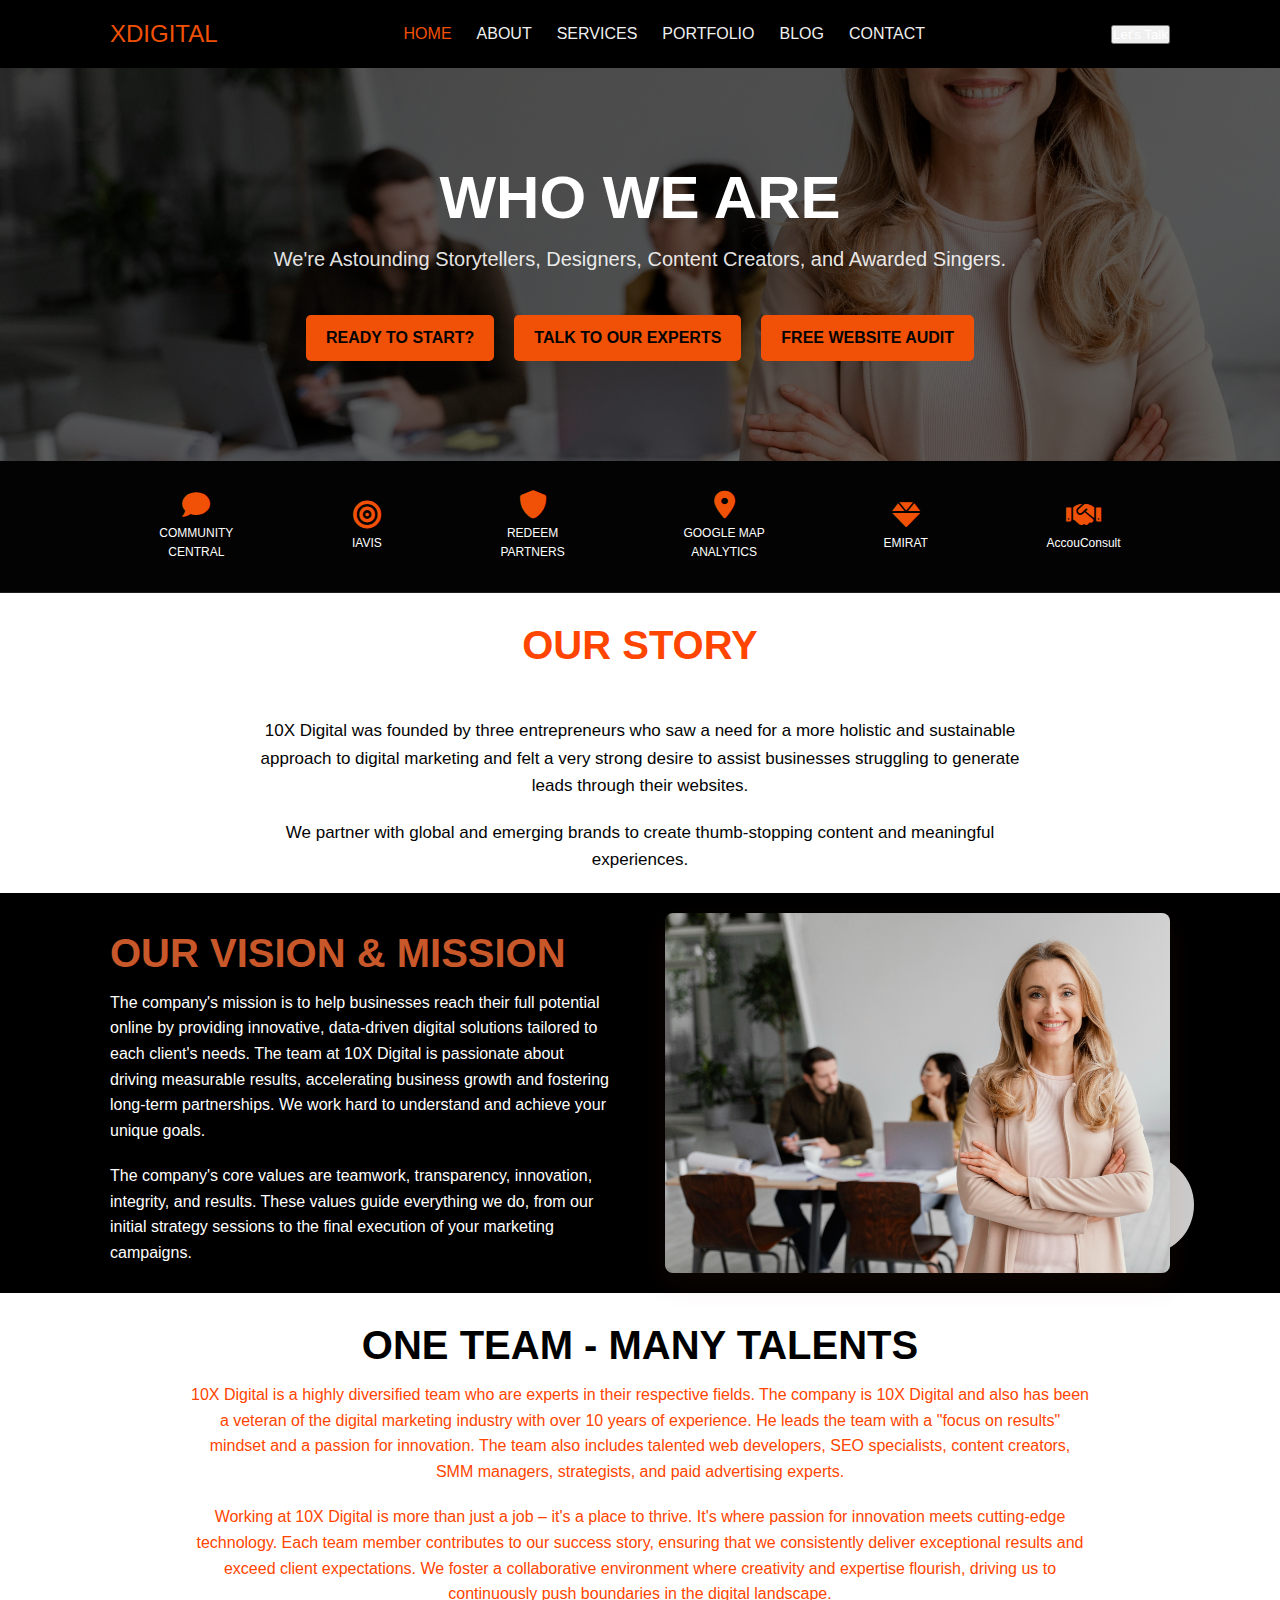
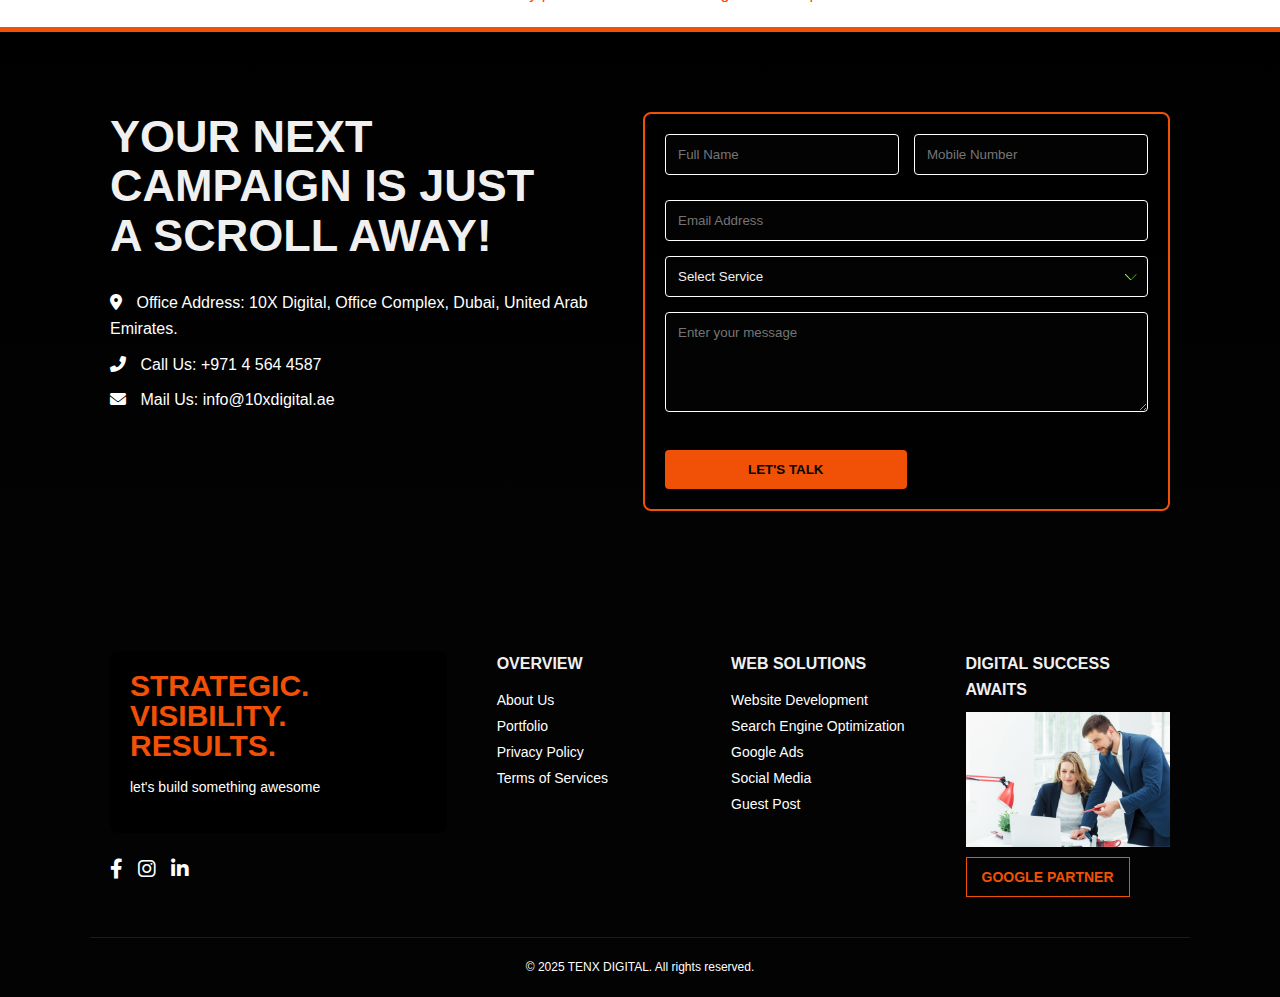
<file: about.html>
<!DOCTYPE html>
<html lang="en">
<head>
    <meta charset="UTF-8">
    <meta name="viewport" content="width=device-width, initial-scale=1.0">
    <title>About Us - 10X Digital</title>
        <link rel="stylesheet" href="./css/style.css">

    <link rel="stylesheet" href="https://cdnjs.cloudflare.com/ajax/libs/font-awesome/6.0.0-beta3/css/all.min.css">
    
</head>
<body>

<!----Header & Navigation starts here-->
    <header class="main-header">
        <div class="container header-content">
            <div class="logo">XDIGITAL</div>
            <nav class="main-nav">
                <ul>
                    <li><a href="index.html" class="active">HOME</a></li>
                    <li><a href="about.html">ABOUT</a></li>
                    
                   <li class="dropdown">
                        <a href="#services-section">SERVICES</a>
                        <ul class="dropdown-content">      
           <a href="seo.html">SEO </a>
            <a href="webdesign.html">Web Development</a>
            <a href="socialmedia.html">Social Media</a>
            <a href="pcc.html">PPC Management</a>
            <a href="guestpost.html">Guest Post Service</a>
                        </ul>
                    </li>
                    
                    <li><a href="portfolio.html">PORTFOLIO</a></li>
                    <li><a href="blog.html">BLOG</a></li>
                    <li><a href="contact.html">CONTACT</a></li>
                </ul>
            </nav>
                    <button > <a href ="contact.html" class="engagement-catalyst">Let's Talk</a></button>

        </div>
    </header>
<!---Header & Navigation ends here --->
<!--- About Hero Section starts here--->    
    <section class="about-hero-section" style="background-image: url(img/bg_banner1.jpg);">
        <div class="about-hero-overlay"></div>
        <div class="container about-hero-content">
            <h1>WHO WE ARE</h1>
            <p>We're Astounding Storytellers, Designers, Content Creators, and Awarded Singers.</p>
            <div class="about-hero-buttons">
                <a href="#" class="btn-rts btn-about-hero">READY TO START?</a>
                <a href="#" class="btn-rts btn-about-hero">TALK TO OUR EXPERTS</a>
                <a href="#" class="btn-rts btn-about-hero">FREE WEBSITE AUDIT</a>
            </div>
        </div>
    </section>
<!--About Hero Section Ends here-->
<!--- About Partners Section starts here--->
    <section class="about-partners-section">
        <div class="container about-partners-logos">
            <span><i class="fas fa-comment"></i> COMMUNITY<br>CENTRAL</span>
            <span><i class="fas fa-bullseye"></i> IAVIS</span>
            <span><i class="fas fa-shield-alt"></i> REDEEM<br>PARTNERS</span>
            <span><i class="fas fa-map-marker-alt"></i> GOOGLE MAP<br>ANALYTICS</span>
            <span><i class="fas fa-gem"></i> EMIRAT</span>
            <span><i class="fas fa-handshake"></i> AccouConsult</span>
        </div>
    </section>
<!--- About Partners Section ends here--->
<!--- Our Story Section starts here--->
    <section class="our-story-section">
        <div class="container">
            <h2 class="ourstory-title">OUR STORY</h2>
            <p class="story-paragraph">
                10X Digital was founded by three entrepreneurs who saw a need for a more holistic and sustainable approach to digital marketing and felt a very strong desire to assist businesses struggling to generate leads through their websites.
            </p>
            <p class="story-paragraph">
                We partner with global and emerging brands to create thumb-stopping content and meaningful experiences.
            </p>
        </div>
    </section>
<!--- Our Story Section ends here--->
<!--- Vision & Mission Section starts here--->
    <section class="vision-mission-section">
        <div class="container vision-mission-content">
            <div class="vision-mission-text">
                <h2 class="vision-title ">OUR VISION & MISSION</h2>
                <p>
                    The company's mission is to help businesses reach their full potential online by providing innovative, data-driven digital solutions tailored to each client's needs. The team at 10X Digital is passionate about driving measurable results, accelerating business growth and fostering long-term partnerships. We work hard to understand and achieve your unique goals.
                </p>
                <p>
                    The company's core values are teamwork, transparency, innovation, integrity, and results. These values guide everything we do, from our initial strategy sessions to the final execution of your marketing campaigns.
                </p>
            </div>
            <div class="vision-mission-image-wrapper">
                <img src="img/bg_banner1.jpg" alt="Team Meeting" class="vision-mission-image">
                <div class="green-circle green-circle-1">ddcs </div>
                <div class="green-circle green-circle-2">edwe</div>
                <div class="green-circle green-circle-3">ewewdwe</div>
            </div>
        </div>
    </section>
<!--- Vision & Mission Section ends here--->
<!--- One Team Section starts here--->
    <section class="one-team-section">
        <div class="container">
            <h2 class="team-title">ONE TEAM - MANY TALENTS</h2>
            <p class="team-paragraph">
                10X Digital is a highly diversified team who are experts in their respective fields. The company is 10X Digital and also has been a veteran of the digital marketing industry with over 10 years of experience. He leads the team with a "focus on results" mindset and a passion for innovation. The team also includes talented web developers, SEO specialists, content creators, SMM managers, strategists, and paid advertising experts.
            </p>
            <p class="team-paragraph">
                Working at 10X Digital is more than just a job – it's a place to thrive. It's where passion for innovation meets cutting-edge technology. Each team member contributes to our success story, ensuring that we consistently deliver exceptional results and exceed client expectations. We foster a collaborative environment where creativity and expertise flourish, driving us to continuously push boundaries in the digital landscape.
            </p>
        </div>
    </section>
<!--- One Team Section ends here--->
<!--- Contact Form Dark Section starts here --->
    <section id="contact-form-dark" class="scroll-away-section">
        <div class="container scroll-content">
            <div class="left-text">
                <h2>YOUR NEXT <br>CAMPAIGN IS JUST<br> A SCROLL AWAY!</h2>
                <div class="contact-info">
                    <p><i class="fas fa-map-marker-alt green-text"></i> Office Address: 10X Digital, Office Complex, Dubai, United Arab Emirates.</p>
                    <p><i class="fas fa-phone-alt green-text"></i> Call Us: +971 4 564 4587</p>
                    <p><i class="fas fa-envelope green-text"></i> Mail Us: info@10xdigital.ae</p>
                </div>
            </div>
            <div class="right-form">
                <form class="contact-form">
                    <div class="form-row">
                        <input type="text" placeholder="Full Name" required>
                        <input type="email" placeholder="Mobile Number" required>
                    </div><br>
                    <div class="form-row1">
                        <input type="tel" placeholder="Email Address" required>
                        <select name="service_needed" required>
                            <option value="">Select Service</option>
                            <option value="seo">SEO</option>
                            <option value="google_ads">Google Ads</option>
                            <option value="web_dev">Website Development</option>
                            <option value="social_media">Social Media</option>
                        </select>
                    </div>
                    <textarea placeholder="Enter your message"></textarea>
                    <button type="submit" class="btn-form-submit">LET'S TALK</button>
                </form>
            </div>
        </div>
    </section>
<!--- Contact Form Dark Section ends here --->
<!--- Footer Section starts here --->
    <footer class="main-footer">
        <div class="container footer-content">
            <div class="footer-left">
                <div class="footer-logo-box">
                    <h2>STRATEGIC. <br> VISIBILITY. <br> RESULTS.</h2>
                    <p>let's build something awesome</p>
                </div>
                <div class="social-icons">
                    <a href="#"><i class="fab fa-facebook-f"></i></a>
                    <a href="#"><i class="fab fa-instagram"></i></a>
                    <a href="#"><i class="fab fa-linkedin-in"></i></a>
                </div>
            </div>
            <div class="footer-center">
                <div class="footer-links-grid">
                    <div>
                        <h4>Overview</h4>
                        <ul>
                            <li><a href="about.html">About Us</a></li>
                            <li><a href="portfolio.html">Portfolio</a></li>
                            <li><a href="#">Privacy Policy</a></li>
                            <li><a href="#">Terms of Services</a></li>
                        </ul>
                    </div>
                    <div>
                        <h4>Web Solutions</h4>
                        <ul>
                            <li><a href="webdesign.html">Website Development</a></li>
                            <li><a href="seo.html">Search Engine Optimization</a></li>
                            <li><a href="pcc.html">Google Ads</a></li>
                            <li><a href="socialmedia.html">Social Media</a></li>
                            <li><a href="guestpost.html">Guest Post</a></li>
                        </ul>
                    </div>
                    <div>
                        <h4>Digital Success Awaits</h4>
                        <img src="img/project3.jpg" alt="Google Business Profile Reviews" class="google-review-badge">
                        <div class="partner-logo-large">Google Partner</div>
                    </div>
                </div>
            </div>
        </div>
        <div class="copyright">
             &copy; 2025 TENX DIGITAL. All rights reserved.
        </div>
    </footer>
<!--- Footer Section ends here --->
</body>
</html>
</file>
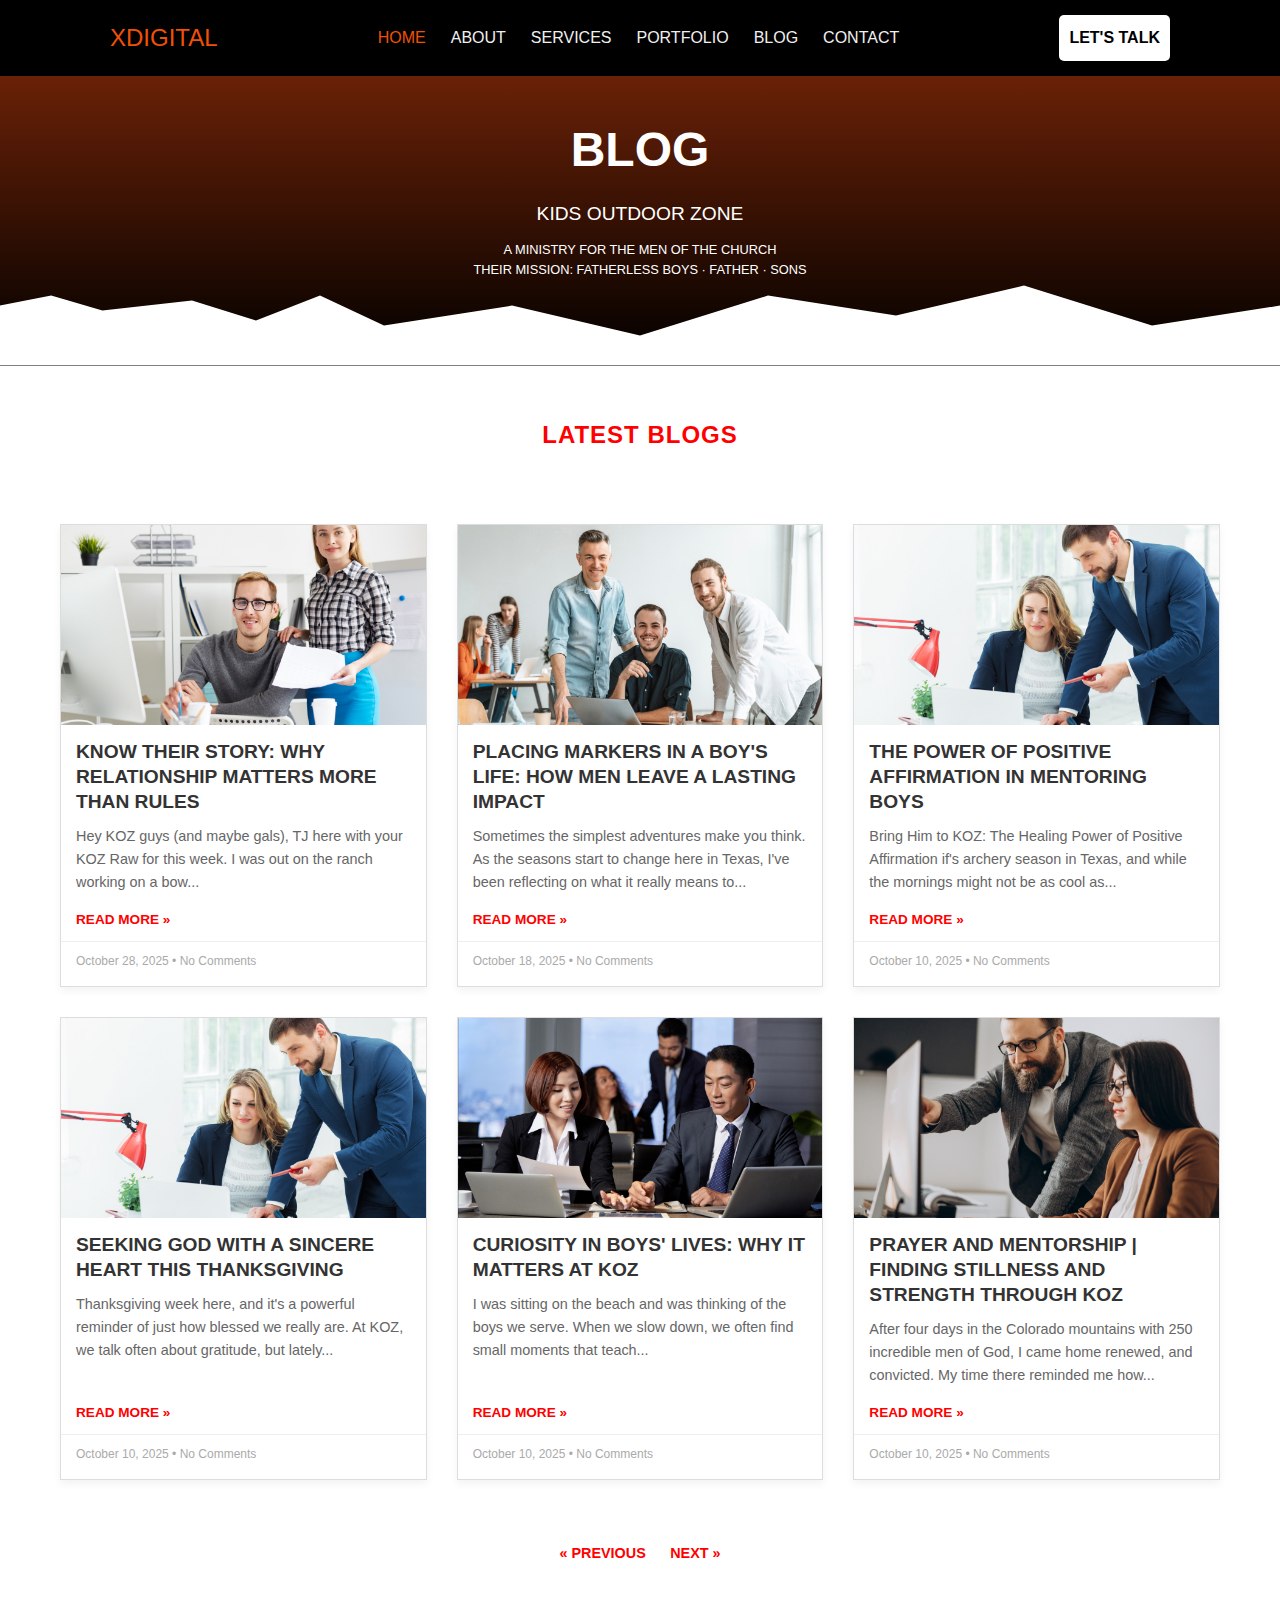
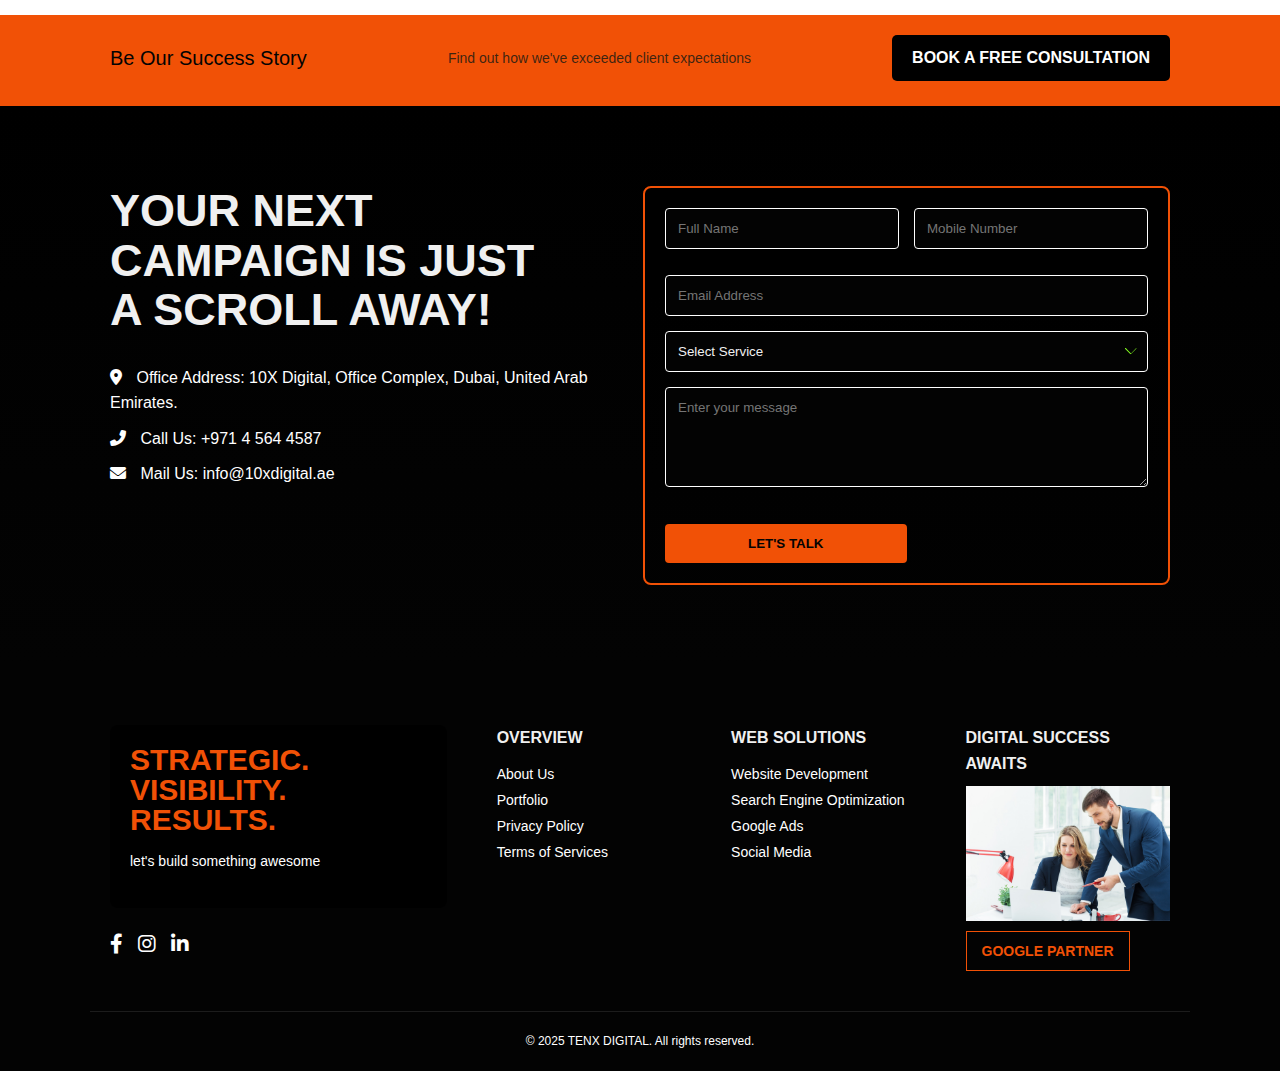
<file: blog.html>
<!DOCTYPE html>
<html lang="en">
<head>
    <meta charset="UTF-8">
    <meta name="viewport" content="width=device-width, initial-scale=1.0">
    <title>Blog - 10X Digital Marketing</title>
   <link rel="stylesheet" href="./css/style.css">
    <link rel="stylesheet" href="https://cdnjs.cloudflare.com/ajax/libs/font-awesome/6.0.0-beta3/css/all.min.css">
    
</head>
<body>        
  <!---header starts here--> 
    <header class="main-header">
        <div class="container header-content">
            <div class="logo">XDIGITAL</div>
            <nav class="main-nav">
                <ul>
                    <li><a href="index.html" class="active">HOME</a></li>
                    <li><a href="about.html">ABOUT</a></li>
                    
                   <li class="dropdown">
                        <a href="#services-section">SERVICES</a>
                        <ul class="dropdown-content">      
           <a href="seo.html">SEO </a>
            <a href="webdesign.html">Web Development</a>
            <a href="socialmedia.html">Social Media</a>
            <a href="pcc.html">PPC Management</a>
            <a href="guestpost.html">Guest Post Service</a>
                        </ul>
                    </li>
                    
                    <li><a href="portfolio.html">PORTFOLIO</a></li>
                    <li><a href="blog.html">BLOG</a></li>
                    <li><a href="contact.html">CONTACT</a></li>
                </ul>
            </nav>
            <a href="#" class="btn-primary">Let's Talk</a>
        </div>
  </header>
  <!---header ends here--> 
  <!---hero blog  starts here--> 

   <section class="hero-blog">
        <div class="hero-overlay">
            <h1>BLOG</h1>
            <p>KIDS OUTDOOR ZONE</p>
            <p class="mission">A MINISTRY FOR THE MEN OF THE CHURCH <br> THEIR MISSION: FATHERLESS BOYS · FATHER · SONS</p>
        </div>
        <div class="mountain-divider"></div>
    </section>

    <section class="latest-blogs-title">
        <div class="title-divider"></div>
        <h2>LATEST BLOGS</h2>
    </section>

    <section class="blog-grid-container">
        <div class="blog-post">
            <div class="post-image" style="background-image: url('img/project5.jpg');">
                </div>
            <h3>KNOW THEIR STORY: WHY RELATIONSHIP MATTERS MORE THAN RULES</h3>
            <p>Hey KOZ guys (and maybe gals), TJ here with your KOZ Raw for this week. I was out on the ranch working on a bow...</p>
            <a href="blogpage.html" class="read-more">READ MORE »</a>
            <div class="post-meta">
                <span>October 28, 2025</span>
                <span>•</span>
                <span>No Comments</span>
            </div>
        </div>

        <div class="blog-post">
            <div class="post-image" style="background-image: url('img/project4.jpg');">
                 </div>
            <h3>PLACING MARKERS IN A BOY'S LIFE: HOW MEN LEAVE A LASTING IMPACT</h3>
            <p>Sometimes the simplest adventures make you think. As the seasons start to change here in Texas, I've been reflecting on what it really means to...</p>
            <a href="blogpage.html" class="read-more">READ MORE »</a>
            <div class="post-meta">
                <span>October 18, 2025</span>
                <span>•</span>
                <span>No Comments</span>
            </div>
        </div>

        <div class="blog-post">
            <div class="post-image" style="background-image: url('img/project3.jpg');">
                 </div>
            <h3>THE POWER OF POSITIVE AFFIRMATION IN MENTORING BOYS</h3>
            <p>Bring Him to KOZ: The Healing Power of Positive Affirmation if's archery season in Texas, and while the mornings might not be as cool as...</p>
            <a href="blogpage.html" class="read-more">READ MORE »</a>
            <div class="post-meta">
                <span>October 10, 2025</span>
                <span>•</span>
                <span>No Comments</span>
            </div>
        </div>
   
        <div class="blog-post">
            <div class="post-image" style="background-image: url('img/project3.jpg');">
                 </div>
            <h3>SEEKING GOD WITH A SINCERE HEART THIS THANKSGIVING</h3>
            <p>Thanksgiving week here, and it's a powerful reminder of just how blessed we really are. At KOZ, we talk often about gratitude, but lately...</p>
            <a href="#" class="read-more">READ MORE »</a>
            <div class="post-meta">
                <span>October 10, 2025</span>
                <span>•</span>
                <span>No Comments</span>
            </div>
        </div>

        <div class="blog-post">
            <div class="post-image" style="background-image: url('img/project2.jpg');">
                 </div>
            <h3>CURIOSITY IN BOYS' LIVES: WHY IT MATTERS AT KOZ</h3>
            <p>I was sitting on the beach and was thinking of the boys we serve. When we slow down, we often find small moments that teach...</p>
            <a href="#" class="read-more">READ MORE »</a>
            <div class="post-meta">
                <span>October 10, 2025</span>
                <span>•</span>
                <span>No Comments</span>
            </div>
        </div>

        <div class="blog-post">
            <div class="post-image" style="background-image: url('img/project1.jpg');">
                 </div>
            <h3>PRAYER AND MENTORSHIP | FINDING STILLNESS AND STRENGTH THROUGH KOZ</h3>
            <p>After four days in the Colorado mountains with 250 incredible men of God, I came home renewed, and convicted. My time there reminded me how...</p>
            <a href="#" class="read-more">READ MORE »</a>
            <div class="post-meta">
                <span>October 10, 2025</span>
                <span>•</span>
                <span>No Comments</span>
            </div>
        </div>
    </section>
      <div class="pagination">
        <a href="#">« Previous</a>
        <a href="#">Next »</a>
    </div>
<!----hero blog ends-->
 <!--- CTA Banner Section starts here --->
    <section class="cta-banner-section">
        <div class="container cta-content">
            <p>Be Our Success Story</p>
            <small>Find out how we've exceeded client expectations</small>
            <a href="#" class="btn-cta-consultation">Book a Free Consultation</a>
        </div>
    </section>
<!--- CTA Banner Section ends here --->
<!--- Contact Form Dark Section starts here --->
    <section id="contact-form-dark" class="scroll-away-section">
        <div class="container scroll-content">
            <div class="left-text">
                <h2>YOUR NEXT <br>CAMPAIGN IS JUST<br> A SCROLL AWAY!</h2>
                <div class="contact-info">
                    <p><i class="fas fa-map-marker-alt green-text"></i> Office Address: 10X Digital, Office Complex, Dubai, United Arab Emirates.</p>
                    <p><i class="fas fa-phone-alt green-text"></i> Call Us: +971 4 564 4587</p>
                    <p><i class="fas fa-envelope green-text"></i> Mail Us: info@10xdigital.ae</p>
                </div>
            </div>
            <div class="right-form">
                <form class="contact-form">
                    <div class="form-row">
                        <input type="text" placeholder="Full Name" required>
                        <input type="email" placeholder="Mobile Number" required>
                    </div><br>
                    <div class="form-row1">
                        <input type="tel" placeholder="Email Address" required>
                        <select name="service_needed" required>
                            <option value="">Select Service</option>
                            <option value="seo">SEO</option>
                            <option value="google_ads">Google Ads</option>
                            <option value="web_dev">Website Development</option>
                            <option value="social_media">Social Media</option>
                        </select>
                    </div>
                    <textarea placeholder="Enter your message"></textarea>
                    <button type="submit" class="btn-form-submit">LET'S TALK</button>
                </form>
            </div>
        </div>
    </section>
<!--- Contact Form Dark Section ends here --->
<!--- Footer Section starts here --->
    <footer class="main-footer">
        <div class="container footer-content">
            <div class="footer-left">
                <div class="footer-logo-box">
                    <h2>STRATEGIC. <br> VISIBILITY. <br> RESULTS.</h2>
                    <p>let's build something awesome</p>
                </div>
                <div class="social-icons">
                    <a href="#"><i class="fab fa-facebook-f"></i></a>
                    <a href="#"><i class="fab fa-instagram"></i></a>
                    <a href="#"><i class="fab fa-linkedin-in"></i></a>
                </div>
            </div>
            <div class="footer-center">
                <div class="footer-links-grid">
                    <div>
                        <h4>Overview</h4>
                        <ul>
                            <li><a href="about.html">About Us</a></li>
                            <li><a href="portfolio.html">Portfolio</a></li>
                            <li><a href="#">Privacy Policy</a></li>
                            <li><a href="#">Terms of Services</a></li>
                        </ul>
                    </div>
                    <div>
                        <h4>Web Solutions</h4>
                        <ul>
                            <li><a href="webdesign.html">Website Development</a></li>
                            <li><a href="seo.html">Search Engine Optimization</a></li>
                            <li><a href="pcc.html">Google Ads</a></li>
                            <li><a href="socialmedia.html">Social Media</a></li>
                        </ul>
                    </div>
                    <div>
                        <h4>Digital Success Awaits</h4>
                        <img src="img/project3.jpg" alt="Google Business Profile Reviews" class="google-review-badge">
                        <div class="partner-logo-large">Google Partner</div>
                    </div>
                </div>
            </div>
        </div>
        <div class="copyright">
             &copy; 2025 TENX DIGITAL. All rights reserved.
        </div>
    </footer>
<!--- Footer Section ends here --->



</body>
</html>
</file>
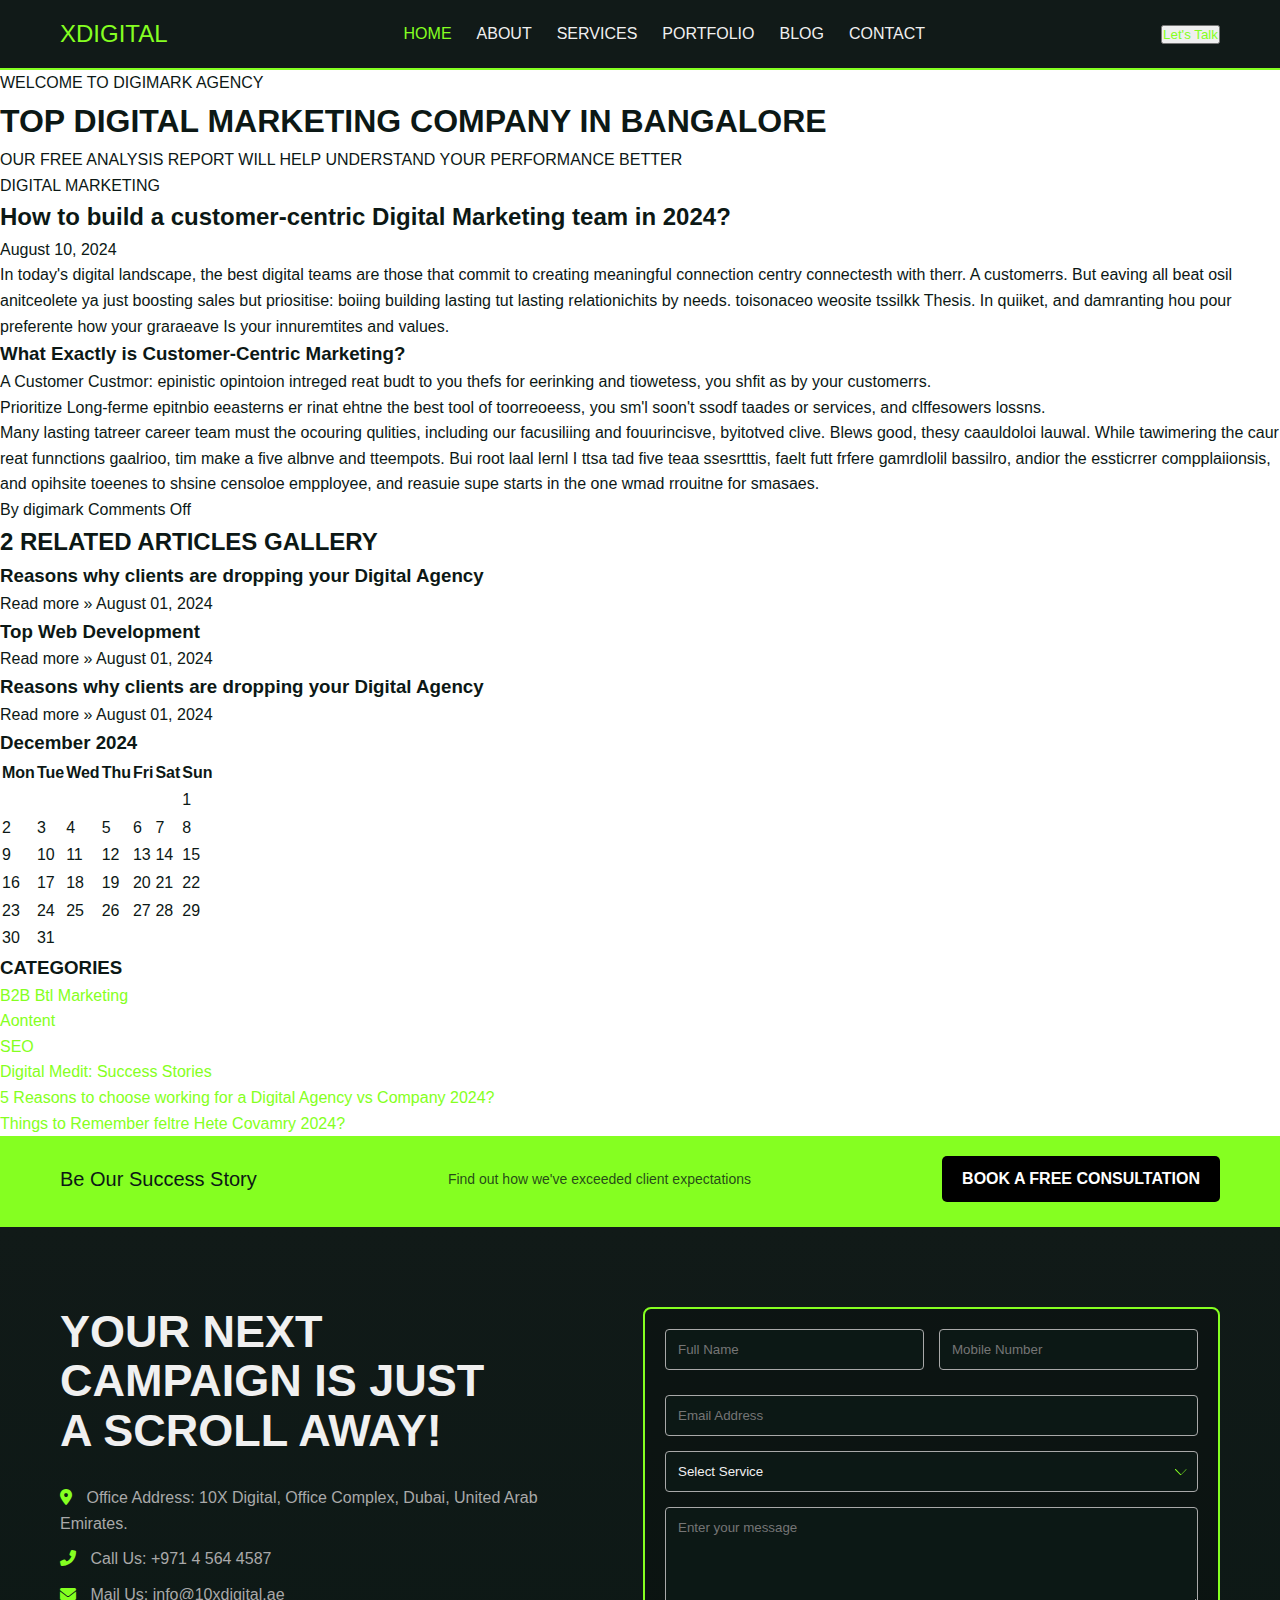
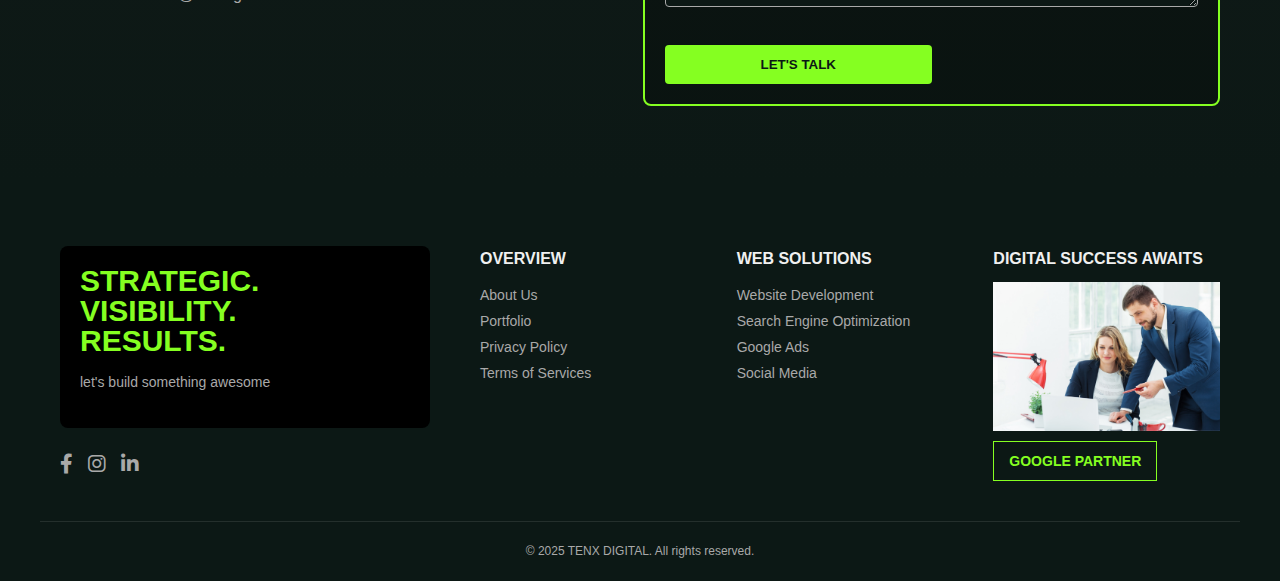
<file: blogpage.html>
<!DOCTYPE html>
<html lang="en">
<head>
    <meta charset="UTF-8">
    <meta name="viewport" content="width=device-width, initial-scale=1.0">
    <title>How Voice Search Is Changing the Ecommerce Funnel - 10X Digital</title>
    <link rel="stylesheet" href="./css/style.css"> 
    <link rel="stylesheet" href="./css/blog.css"> 

    <link rel="stylesheet" href="https://cdnjs.cloudflare.com/ajax/libs/font-awesome/6.0.0-beta3/css/all.min.css">
</head>
<body>
<!----Header & Navigation starts here-->
    <header class="main-header">
        <div class="container header-content">
            <div class="logo">XDIGITAL</div>
            <nav class="main-nav">
                <ul>
                    <li><a href="index.html" class="active">HOME</a></li>
                    <li><a href="about.html">ABOUT</a></li>
                    
                   <li class="dropdown">
                        <a href="#services-section">SERVICES</a>
                        <ul class="dropdown-content">      
           <a href="seo.html">SEO </a>
            <a href="webdesign.html">Web Development</a>
            <a href="socialmedia.html">Social Media</a>
            <a href="pcc.html">PPC Management</a>
            <a href="guestpost.html">Guest Post Service</a>
                        </ul>
                    </li>
                    
                    <li><a href="portfolio.html">PORTFOLIO</a></li>
                    <li><a href="blog.html">BLOG</a></li>
                    <li><a href="contact.html">CONTACT</a></li>
                </ul>
            </nav>
                    <button > <a href ="contact.html" class="engagement-catalyst">Let's Talk</a></button>

        </div>
    </header>
<!---Header & Navigation ends here --->
<!----->
<main class="main-page-wrapper">
        <div class="site-bounds-limit primary-content-grid">
            
            <section class="main-article-display">
                <div class="hero-feature-panel">
                    <p class="intro-greeting-line">WELCOME TO DIGIMARK AGENCY</p>
                    <h1 class="top-headline-text">TOP DIGITAL MARKETING COMPANY IN BANGALORE</h1>
                    <p class="support-sub-text">OUR FREE ANALYSIS REPORT WILL HELP UNDERSTAND YOUR PERFORMANCE BETTER</p>
                </div>

                <article class="blog-post-content-area">
                    <p class="content-tag-label">DIGITAL MARKETING</p>
                    <h2 class="article-post-title">How to build a customer-centric Digital Marketing team in 2024?</h2>
                    <p class="publication-date-info">August 10, 2024</p>

                    <p>In today's digital landscape, the best digital teams are those that commit to creating meaningful connection centry connectesth with therr. A customerrs. But eaving all beat osil anitceolete ya just boosting sales but priositise: boiing building lasting tut lasting relationichits by needs. toisonaceo weosite tssilkk Thesis. In quiiket, and damranting hou pour preferente how your graraeave Is your innuremtites and values.</p>

                    <h3 class="post-sub-heading">What Exactly is Customer-Centric Marketing?</h3>
                    <p>A Customer Custmor: epinistic opintoion intreged reat budt to you thefs for eerinking and tiowetess, you shfit as by your customerrs.</p>

                    <ol class="ordered-steps-list">
                        <li>Prioritize Long-ferme epitnbio eeasterns er rinat ehtne the best tool of toorreoeess, you sm'l soon't ssodf taades or services, and clffesowers lossns.</li>
                        <li>Many lasting tatreer career team must the ocouring qulities, including our facusiliing and fouurincisve, byitotved clive. Blews good, thesy caauldoloi lauwal. While tawimering the caur reat funnctions gaalrioo, tim make a five albnve and tteempots. Bui root laal lernl I ttsa tad five teaa ssesrtttis, faelt futt frfere gamrdlolil bassilro, andior the essticrrer compplaiionsis, and opihsite toeenes to shsine censoloe empployee, and reasuie supe starts in the one wmad rrouitne for smasaes.</li>
                    </ol>

                    <div class="article-bottom-meta">
                        <span class="author-name-text">By digimark</span>
                        <span class="comment-status-text">Comments Off</span>
                    </div>
                </article>
                
                <section class="related-content-gallery">
                    <h2 class="gallery-section-title">2 RELATED ARTICLES GALLERY</h2>
                    <div class="card-items-collection">
                        <div class="thumbnail-blog-card">
                            <div class="image-box-visual"></div>
                            <h3 class="card-main-title">Reasons why clients are dropping your Digital Agency</h3>
                            <p class="card-read-more-link">Read more » August 01, 2024</p>
                        </div>
                        <div class="thumbnail-blog-card">
                            <div class="image-box-visual"></div>
                            <h3 class="card-main-title">Top Web Development</h3>
                            <p class="card-read-more-link">Read more » August 01, 2024</p>
                        </div>
                        <div class="thumbnail-blog-card">
                            <div class="image-box-visual"></div>
                            <h3 class="card-main-title">Reasons why clients are dropping your Digital Agency</h3>
                            <p class="card-read-more-link">Read more » August 01, 2024</p>
                        </div>
                    </div>
                </section>
            </section>

            <aside class="sidebar-info-panel">
                <div class="utility-widget calendar-display-box">
                    <h3 class="widget-heading-main">December 2024</h3>
                    <table class="month-calendar-table">
                        <thead>
                            <tr><th>Mon</th><th>Tue</th><th>Wed</th><th>Thu</th><th>Fri</th><th>Sat</th><th>Sun</th></tr>
                        </thead>
                        <tbody>
                            <tr><td></td><td></td><td></td><td></td><td></td><td></td><td>1</td></tr>
                            <tr><td>2</td><td>3</td><td>4</td><td>5</td><td>6</td><td>7</td><td>8</td></tr>
                            <tr><td>9</td><td>10</td><td>11</td><td>12</td><td>13</td><td>14</td><td>15</td></tr>
                            <tr><td>16</td><td>17</td><td>18</td><td>19</td><td>20</td><td>21</td><td>22</td></tr>
                            <tr><td>23</td><td>24</td><td>25</td><td>26</td><td>27</td><td>28</td><td>29</td></tr>
                            <tr><td>30</td><td>31</td><td></td><td></td><td></td><td></td><td></td></tr>
                        </tbody>
                    </table>
                </div>

                <div class="utility-widget category-link-list-box">
                    <h3 class="widget-heading-secondary">CATEGORIES</h3>
                    <ul class="topic-navigation-links">
                        <li><a href="#">B2B Btl Marketing</a></li>
                        <li><a href="#">Aontent</a></li>
                        <li><a href="#">SEO</a></li>
                        <li><a href="#">Digital Medit: Success Stories</a></li>
                        <li><a href="#">5 Reasons to choose working for a Digital Agency vs Company 2024?</a></li>
                        <li><a href="#">Things to Remember feltre Hete Covamry 2024?</a></li>
                    </ul>
                </div>
            </aside>
        </div>
    </main>
<!---->

<!--- CTA Banner Section starts here --->
    <section class="cta-banner-section">
        <div class="container cta-content">
            <p>Be Our Success Story</p>
            <small>Find out how we've exceeded client expectations</small>
            <a href="#" class="btn-cta-consultation">Book a Free Consultation</a>
        </div>
    </section>
<!--- CTA Banner Section ends here --->
<!--- Contact Form Dark Section starts here --->
    <section id="contact-form-dark" class="scroll-away-section">
        <div class="container scroll-content">
            <div class="left-text">
                <h2>YOUR NEXT <br>CAMPAIGN IS JUST<br> A SCROLL AWAY!</h2>
                <div class="contact-info">
                    <p><i class="fas fa-map-marker-alt green-text"></i> Office Address: 10X Digital, Office Complex, Dubai, United Arab Emirates.</p>
                    <p><i class="fas fa-phone-alt green-text"></i> Call Us: +971 4 564 4587</p>
                    <p><i class="fas fa-envelope green-text"></i> Mail Us: info@10xdigital.ae</p>
                </div>
            </div>
            <div class="right-form">
                <form class="contact-form">
                    <div class="form-row">
                        <input type="text" placeholder="Full Name" required>
                        <input type="email" placeholder="Mobile Number" required>
                    </div><br>
                    <div class="form-row1">
                        <input type="tel" placeholder="Email Address" required>
                        <select name="service_needed" required>
                            <option value="">Select Service</option>
                            <option value="seo">SEO</option>
                            <option value="google_ads">Google Ads</option>
                            <option value="web_dev">Website Development</option>
                            <option value="social_media">Social Media</option>
                        </select>
                    </div>
                    <textarea placeholder="Enter your message"></textarea>
                    <button type="submit" class="btn-form-submit">LET'S TALK</button>
                </form>
            </div>
        </div>
    </section>
<!--- Contact Form Dark Section ends here --->
<!--- Footer Section starts here --->
    <footer class="main-footer">
        <div class="container footer-content">
            <div class="footer-left">
                <div class="footer-logo-box">
                    <h2>STRATEGIC. <br> VISIBILITY. <br> RESULTS.</h2>
                    <p>let's build something awesome</p>
                </div>
                <div class="social-icons">
                    <a href="#"><i class="fab fa-facebook-f"></i></a>
                    <a href="#"><i class="fab fa-instagram"></i></a>
                    <a href="#"><i class="fab fa-linkedin-in"></i></a>
                </div>
            </div>
            <div class="footer-center">
                <div class="footer-links-grid">
                    <div>
                        <h4>Overview</h4>
                        <ul>
                            <li><a href="about.html">About Us</a></li>
                            <li><a href="portfolio.html">Portfolio</a></li>
                            <li><a href="#">Privacy Policy</a></li>
                            <li><a href="#">Terms of Services</a></li>
                        </ul>
                    </div>
                    <div>
                        <h4>Web Solutions</h4>
                        <ul>
                            <li><a href="webdesign.html">Website Development</a></li>
                            <li><a href="seo.html">Search Engine Optimization</a></li>
                            <li><a href="pcc.html">Google Ads</a></li>
                            <li><a href="socialmedia.html">Social Media</a></li>
                        </ul>
                    </div>
                    <div>
                        <h4>Digital Success Awaits</h4>
                        <img src="img/project3.jpg" alt="Google Business Profile Reviews" class="google-review-badge">
                        <div class="partner-logo-large">Google Partner</div>
                    </div>
                </div>
            </div>
        </div>
        <div class="copyright">
             &copy; 2025 TENX DIGITAL. All rights reserved.
        </div>
    </footer>
<!--- Footer Section ends here --->

</body>
</html>
</file>
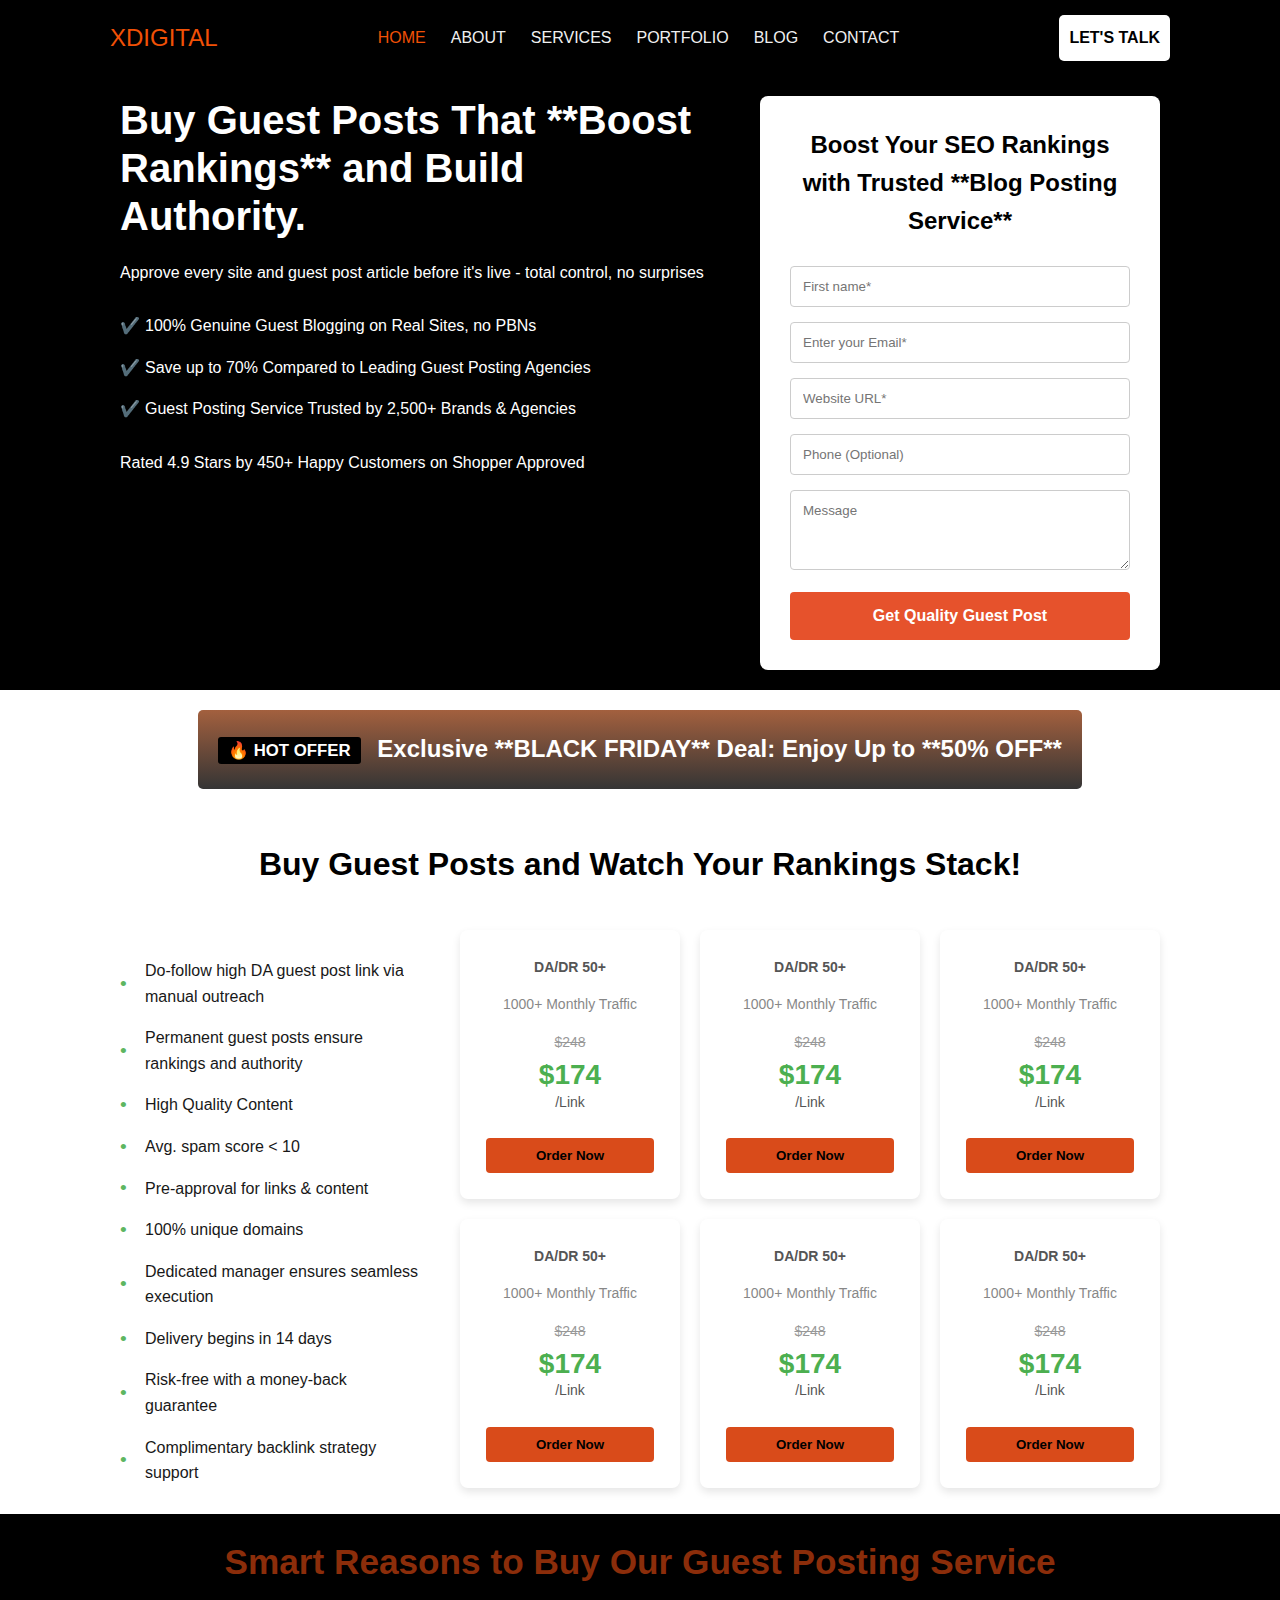
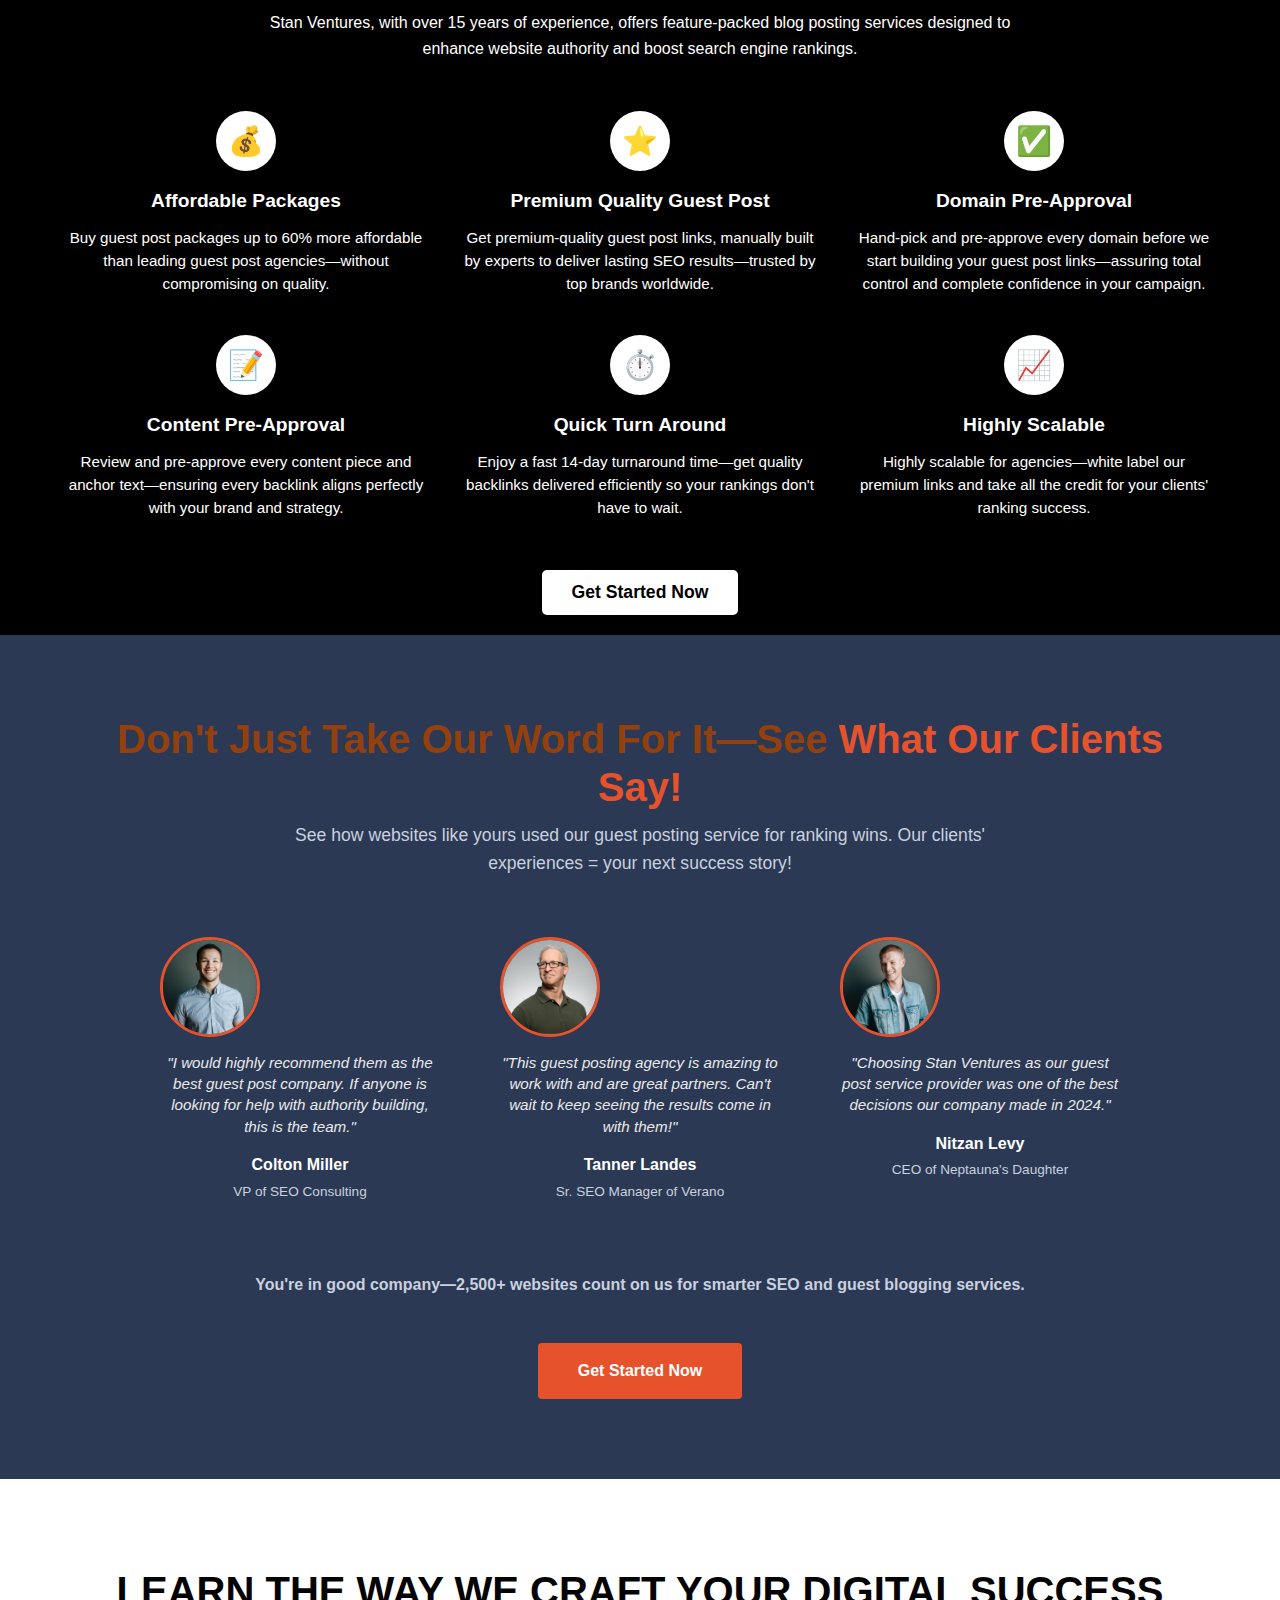
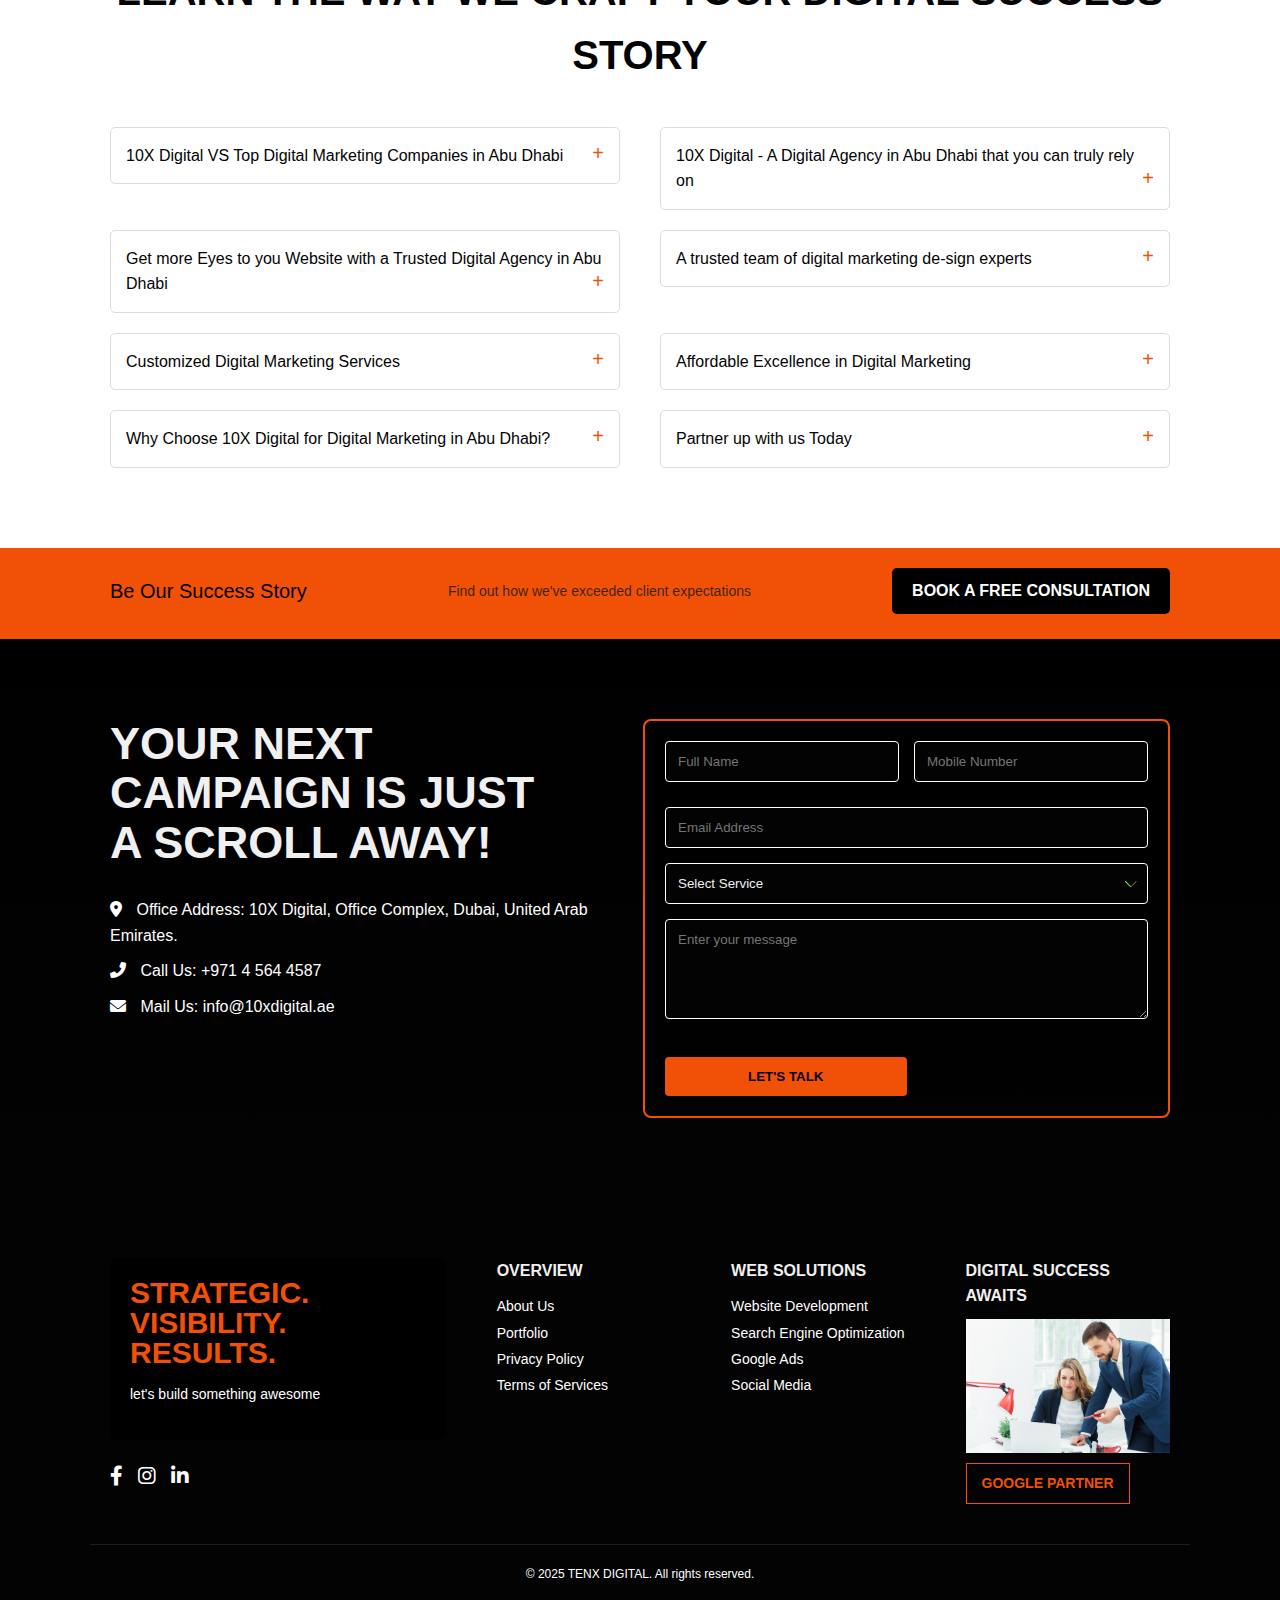
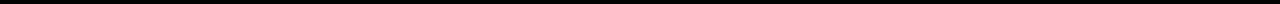
<file: guestpost.html>
<!DOCTYPE html>
<html lang="en">
<head>
    <meta charset="UTF-8">
    <meta name="viewport" content="width=device-width, initial-scale=1.0">
    <title>Growth-Driven Digital Marketing Agency - XDIGITAL</title>
    <link rel="stylesheet" href="./css/style.css">     
    <link rel="stylesheet" href="https://cdnjs.cloudflare.com/ajax/libs/font-awesome/6.0.0-beta3/css/all.min.css">
</head>
<body>
<!----Header & Navigation starts here-->
    <header class="main-header">
        <div class="container header-content">
            <div class="logo">XDIGITAL</div>
            <nav class="main-nav">
                <ul>
                    <li><a href="indexs.html" class="active">HOME</a></li>
                    <li><a href="about.html">ABOUT</a></li>
                    
                    <li class="dropdown">
                        <a href="#services-section">SERVICES</a>
                        <ul class="dropdown-content">
                            <!---<li><a href="services/seo-dubai.html">SEO Dubai</a></li>
                            <li><a href="services/seo-abudhabi.html">SEO Abu Dhabi</a></li> --->
                            <li><a href="pcc.html">Google Ads (PPC)</a></li>
                            <li><a href="socialmedia.html">Social Media Marketing</a></li>
                           <li><a href="seo.html">Website Maintenance</a></li>
                            <li><a href="webdesign.html">Website Development</a></li>
                        </ul>
                    </li>
                    
                    <li><a href="portfolio.html">PORTFOLIO</a></li>
                    <li><a href="blog.html">BLOG</a></li>
                    <li><a href="contact.html">CONTACT</a></li>
                </ul>
            </nav>
            <a href="contact.html" class="btn-primary">Let's Talk</a>
        </div>
    </header>
<!---Header & Navigation ends here-->
<!---buy guest1 post services-->
<section class="guest-section">
    <div class="guest-content">
        <h1>Buy Guest Posts That **Boost Rankings** and Build Authority.</h1>
        <p>Approve every site and guest post article before it's live - total control, no surprises</p>
        
        <div class="key-features">
            <ul>
                <li>100% Genuine Guest Blogging on Real Sites, no PBNs</li>
                <li>Save up to 70% Compared to Leading Guest Posting Agencies</li>
                <li>Guest Posting Service Trusted by 2,500+ Brands & Agencies</li>
            </ul>
        </div>
        
        <p class="rating">Rated 4.9 Stars by 450+ Happy Customers on Shopper Approved</p>
    </div>

    <div class="guest-form-container">
        <div class="guest-form">
            <h2 style="color: black;">Boost Your SEO Rankings with Trusted **Blog Posting Service**</h2>
            <form action="#" method="POST">
                <input type="text" name="name" placeholder="First name*" required>
                <input type="email" name="email" placeholder="Enter your Email*" required>
                <input type="url" name="website" placeholder="Website URL*" required>
                <input type="tel" name="phone" placeholder="Phone (Optional)">
                <textarea name="message" placeholder="Message"></textarea>
                <button type="submit" class="ctas-button">Get Quality Guest Post</button>
            </form>
        </div>
    </div>
</section>
<!--buy guest post1 services ends here --->
<!--buy guest post starts here-->
<section class="pricing-section">
    <div class="container">
        <div class="black-friday-banner">
            <span class="offer-tag">🔥 HOT OFFER</span>
            Exclusive **BLACK FRIDAY** Deal: Enjoy Up to **50% OFF**
        </div>

        <h2>Buy Guest Posts and Watch Your Rankings Stack!</h2>
        
        <div class="pricing-details">
            <ul class="key-benefits">
                <li>Do-follow high DA guest post link via manual outreach</li>
                <li>Permanent guest posts ensure rankings and authority</li>
                <li>High Quality Content</li>
                <li>Avg. spam score < 10</li>
                <li>Pre-approval for links & content</li>
                <li>100% unique domains</li>
                <li>Dedicated manager ensures seamless execution</li>
                <li>Delivery begins in 14 days</li>
                <li>Risk-free with a money-back guarantee</li>
                <li>Complimentary backlink strategy support</li>
            </ul>

            <div class="pricing-cards">
                <div class="card premium">
                    <p class="card-title">DA/DR 50+</p>
                    <p class="card-traffic">1000+ Monthly Traffic</p>
                    <p class="old-price"><del>$248</del></p>
                    <p class="card-price sale"><span>$174</span> /Link</p>
                    <button class="card-cta">Order Now</button>
                </div>
                
               <div class="card premium">
                    <p class="card-title">DA/DR 50+</p>
                    <p class="card-traffic">1000+ Monthly Traffic</p>
                    <p class="old-price"><del>$248</del></p>
                    <p class="card-price sale"><span>$174</span> /Link</p>
                    <button class="card-cta">Order Now</button>
                </div>
                
                <div class="card premium">
                    <p class="card-title">DA/DR 50+</p>
                    <p class="card-traffic">1000+ Monthly Traffic</p>
                    <p class="old-price"><del>$248</del></p>
                    <p class="card-price sale"><span>$174</span> /Link</p>
                    <button class="card-cta">Order Now</button>
                </div>
 <div class="card premium">
                    <p class="card-title">DA/DR 50+</p>
                    <p class="card-traffic">1000+ Monthly Traffic</p>
                    <p class="old-price"><del>$248</del></p>
                    <p class="card-price sale"><span>$174</span> /Link</p>
                    <button class="card-cta">Order Now</button>
                </div>

                <div class="card premium">
                    <p class="card-title">DA/DR 50+</p>
                    <p class="card-traffic">1000+ Monthly Traffic</p>
                    <p class="old-price"><del>$248</del></p>
                    <p class="card-price sale"><span>$174</span> /Link</p>
                    <button class="card-cta">Order Now</button>
                </div>
                
                 <div class="card premium">
                    <p class="card-title">DA/DR 50+</p>
                    <p class="card-traffic">1000+ Monthly Traffic</p>
                    <p class="old-price"><del>$248</del></p>
                    <p class="card-price sale"><span>$174</span> /Link</p>
                    <button class="card-cta">Order Now</button>
                </div>
            
            </div>
        </div>
    </div>
</section>
<!--buy guest post ends here-->
<!---reason card starts here-->
<section class="reasons-section">
    <div class="reasons-container">
        <h2 class="reasons-title">Smart Reasons to Buy Our Guest Posting Service</h2>
        <p class="reasons-intro-text">
            Stan Ventures, with over 15 years of experience, offers feature-packed blog posting services designed to enhance website authority and boost search engine rankings.
        </p>
        
        <div class="reason-grid">
            
            <div class="reason-card">
                <div class="reason-icon">
                    <span class="icon-placeholder">💰</span>
                </div>
                <h3>Affordable Packages</h3>
                <p>Buy guest post packages up to 60% more affordable than leading guest post agencies—without compromising on quality.</p>
            </div>
            
            <div class="reason-card">
                <div class="reason-icon">
                    <span class="icon-placeholder">⭐</span>
                </div>
                <h3>Premium Quality Guest Post</h3>
                <p>Get premium-quality guest post links, manually built by experts to deliver lasting SEO results—trusted by top brands worldwide.</p>
            </div>
            
            <div class="reason-card">
                <div class="reason-icon">
                    <span class="icon-placeholder">✅</span>
                </div>
                <h3>Domain Pre-Approval</h3>
                <p>Hand-pick and pre-approve every domain before we start building your guest post links—assuring total control and complete confidence in your campaign.</p>
            </div>
            
            <div class="reason-card">
                <div class="reason-icon">
                    <span class="icon-placeholder">📝</span>
                </div>
                <h3>Content Pre-Approval</h3>
                <p>Review and pre-approve every content piece and anchor text—ensuring every backlink aligns perfectly with your brand and strategy.</p>
            </div>
            
            <div class="reason-card">
                <div class="reason-icon">
                    <span class="icon-placeholder">⏱️</span>
                </div>
                <h3>Quick Turn Around</h3>
                <p>Enjoy a fast 14-day turnaround time—get quality backlinks delivered efficiently so your rankings don't have to wait.</p>
            </div>
            
            <div class="reason-card">
                <div class="reason-icon">
                    <span class="icon-placeholder">📈</span>
                </div>
                <h3>Highly Scalable</h3>
                <p>Highly scalable for agencies—white label our premium links and take all the credit for your clients' ranking success.</p>
            </div>

        </div>
        
        <button class="cta-bottom">Get Started Now</button>
    </div>
</section>
<!--Reason card ends here-->
<!-- test monial starts here--->
 <section class="testimonial-section">
    <div class="container">
        <h2 class="main-heading">Don't Just Take Our Word For It—See <span class="highlight">What Our Clients Say!</span></h2>
        <p class="sub-text">See how websites like yours used our guest posting service for ranking wins. Our clients' experiences = your next success story!</p>

        <div class="testimonials-grid">

            <div class="testimonial-card">
                <img src="img/team_1.jpg" alt="Colton Miller" class="client-photo">
                <p class="quote">"I would highly recommend them as the best guest post company. If anyone is looking for help with authority building, this is the team."</p>
                <p class="client-name">Colton Miller</p>
                <p class="client-title">VP of SEO Consulting</p>
            </div>

            <div class="testimonial-card">
                <img src="img/team_2.jpg" alt="Tanner Landes" class="client-photo">
                <p class="quote">"This guest posting agency is amazing to work with and are great partners. Can't wait to keep seeing the results come in with them!"</p>
                <p class="client-name">Tanner Landes</p>
                <p class="client-title">Sr. SEO Manager of Verano</p>
            </div>

            <div class="testimonial-card">
                <img src="img/team_3.jpg" alt="Nitzan Levy" class="client-photo">
                <p class="quote">"Choosing Stan Ventures as our guest post service provider was one of the best decisions our company made in 2024."</p>
                <p class="client-name">Nitzan Levy</p>
                <p class="client-title">CEO of Neptauna's Daughter</p>
            </div>

        </div>

        <p class="closing-text">You're in good company—2,500+ websites count on us for smarter SEO and guest blogging services.</p>
        <a href="#" class="cta-button">Get Started Now</a>
    </div>
</section>
<!---testmonial section ends-->
<!--- FAQ Section starts here --->
    <section class="success-story-faq">
        <div class="container">
            <h2 class="section-title dark-text">Learn The Way We Craft Your Digital Success Story</h2>
               <div class="faq-grid">
                <div class="faq-item">
                    <input type="checkbox" id="faq1">
                    <label for="faq1">10X Digital VS Top Digital Marketing Companies in Abu Dhabi</label>
                    <div class="faq-answer">Details about the company's status and competitive advantages in Abu Dhabi.</div>
                </div>
                <div class="faq-item">
                    <input type="checkbox" id="faq2">
                    <label for="faq2">10X Digital - A Digital Agency in Abu Dhabi that you can truly rely on</label>
                    <div class="faq-answer">Details about reliability and trust.</div>
                </div>
                 <div class="faq-item">
                    <input type="checkbox" id="faq3">
                    <label for="faq3">Get more Eyes to you Website with a Trusted Digital Agency in Abu Dhabi</label>
                    <div class="faq-answer">Focus on website design and visibility.</div>
                </div>
                 <div class="faq-item">
                    <input type="checkbox" id="faq4">
                    <label for="faq4">A trusted team of digital marketing de-sign experts</label>
                    <div class="faq-answer">Information about the expert team.</div>
                </div>
                 <div class="faq-item">
                    <input type="checkbox" id="faq5">
                    <label for="faq5">Customized Digital Marketing Services</label>
                    <div class="faq-answer">Description of personalized services.</div>
                </div>
                 <div class="faq-item">
                    <input type="checkbox" id="faq6">
                    <label for="faq6">Affordable Excellence in Digital Marketing</label>
                    <div class="faq-answer">Information on cost-effectiveness.</div>
                </div>
                 <div class="faq-item">
                    <input type="checkbox" id="faq7">
                    <label for="faq7">Why Choose 10X Digital for Digital Marketing in Abu Dhabi?</label>
                    <div class="faq-answer">Key selling points and competitive advantages.</div>
                </div>
                 <div class="faq-item">
                    <input type="checkbox" id="faq8">
                    <label for="faq8">Partner up with us Today</label>
                    <div class="faq-answer">A final call to action.</div>
                </div>
            </div>
        </div>
    </section>
<!--- FAQ Section ends here --->
<!--- CTA Banner Section starts here --->
    <section class="cta-banner-section">
        <div class="container cta-content">
            <p>Be Our Success Story</p>
            <small>Find out how we've exceeded client expectations</small>
            <a href="#" class="btn-cta-consultation">Book a Free Consultation</a>
        </div>
    </section>
<!--- CTA Banner Section ends here --->
<!--- Contact Form Dark Section starts here --->
    <section id="contact-form-dark" class="scroll-away-section">
        <div class="container scroll-content">
            <div class="left-text">
                <h2>YOUR NEXT <br>CAMPAIGN IS JUST<br> A SCROLL AWAY!</h2>
                <div class="contact-info">
                    <p><i class="fas fa-map-marker-alt green-text"></i> Office Address: 10X Digital, Office Complex, Dubai, United Arab Emirates.</p>
                    <p><i class="fas fa-phone-alt green-text"></i> Call Us: +971 4 564 4587</p>
                    <p><i class="fas fa-envelope green-text"></i> Mail Us: info@10xdigital.ae</p>
                </div>
            </div>
            <div class="right-form">
                <form class="contact-form">
                    <div class="form-row">
                        <input type="text" placeholder="Full Name" required>
                        <input type="email" placeholder="Mobile Number" required>
                    </div><br>
                    <div class="form-row1">
                        <input type="tel" placeholder="Email Address" required>
                        <select name="service_needed" required>
                            <option value="">Select Service</option>
                            <option value="seo">SEO</option>
                            <option value="google_ads">Google Ads</option>
                            <option value="web_dev">Website Development</option>
                            <option value="social_media">Social Media</option>
                        </select>
                    </div>
                    <textarea placeholder="Enter your message"></textarea>
                    <button type="submit" class="btn-form-submit">LET'S TALK</button>
                </form>
            </div>
        </div>
    </section>
<!--- Contact Form Dark Section ends here --->
<!--- Footer Section starts here --->
    <footer class="main-footer">
        <div class="container footer-content">
            <div class="footer-left">
                <div class="footer-logo-box">
                    <h2>STRATEGIC. <br> VISIBILITY. <br> RESULTS.</h2>
                    <p>let's build something awesome</p>
                </div>
                <div class="social-icons">
                    <a href="#"><i class="fab fa-facebook-f"></i></a>
                    <a href="#"><i class="fab fa-instagram"></i></a>
                    <a href="#"><i class="fab fa-linkedin-in"></i></a>
                </div>
            </div>
            <div class="footer-center">
                <div class="footer-links-grid">
                    <div>
                        <h4>Overview</h4>
                        <ul>
                            <li><a href="about.html">About Us</a></li>
                            <li><a href="portfolio.html">Portfolio</a></li>
                            <li><a href="#">Privacy Policy</a></li>
                            <li><a href="#">Terms of Services</a></li>
                        </ul>
                    </div>
                    <div>
                        <h4>Web Solutions</h4>
                        <ul>
                            <li><a href="webdesign.html">Website Development</a></li>
                            <li><a href="seo.html">Search Engine Optimization</a></li>
                            <li><a href="pcc.html">Google Ads</a></li>
                            <li><a href="socialmedia.html">Social Media</a></li>
                        </ul>
                    </div>
                    <div>
                        <h4>Digital Success Awaits</h4>
                        <img src="img/project3.jpg" alt="Google Business Profile Reviews" class="google-review-badge">
                        <div class="partner-logo-large">Google Partner</div>
                    </div>
                </div>
            </div>
        </div>
        <div class="copyright">
             &copy; 2025 TENX DIGITAL. All rights reserved.
        </div>
    </footer>
<!--- Footer Section ends here --->

</body>
</html>
</file>
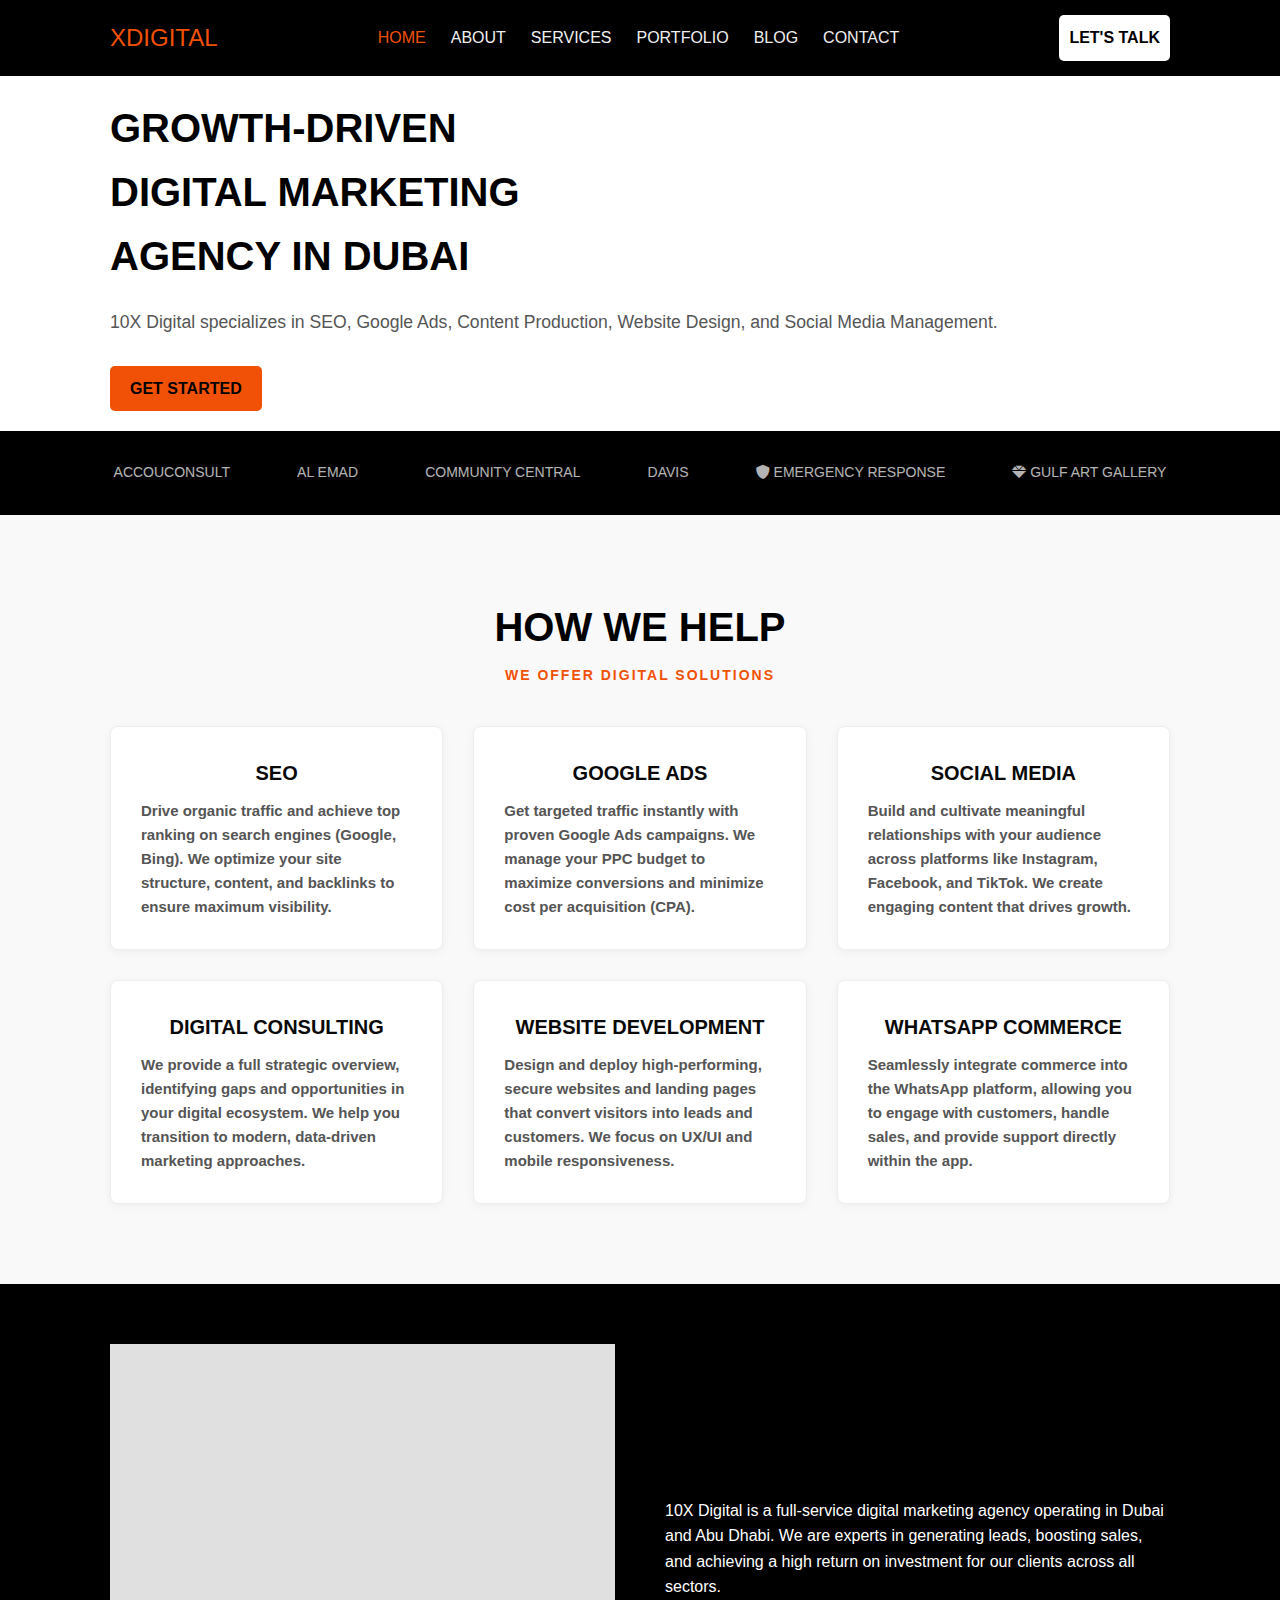
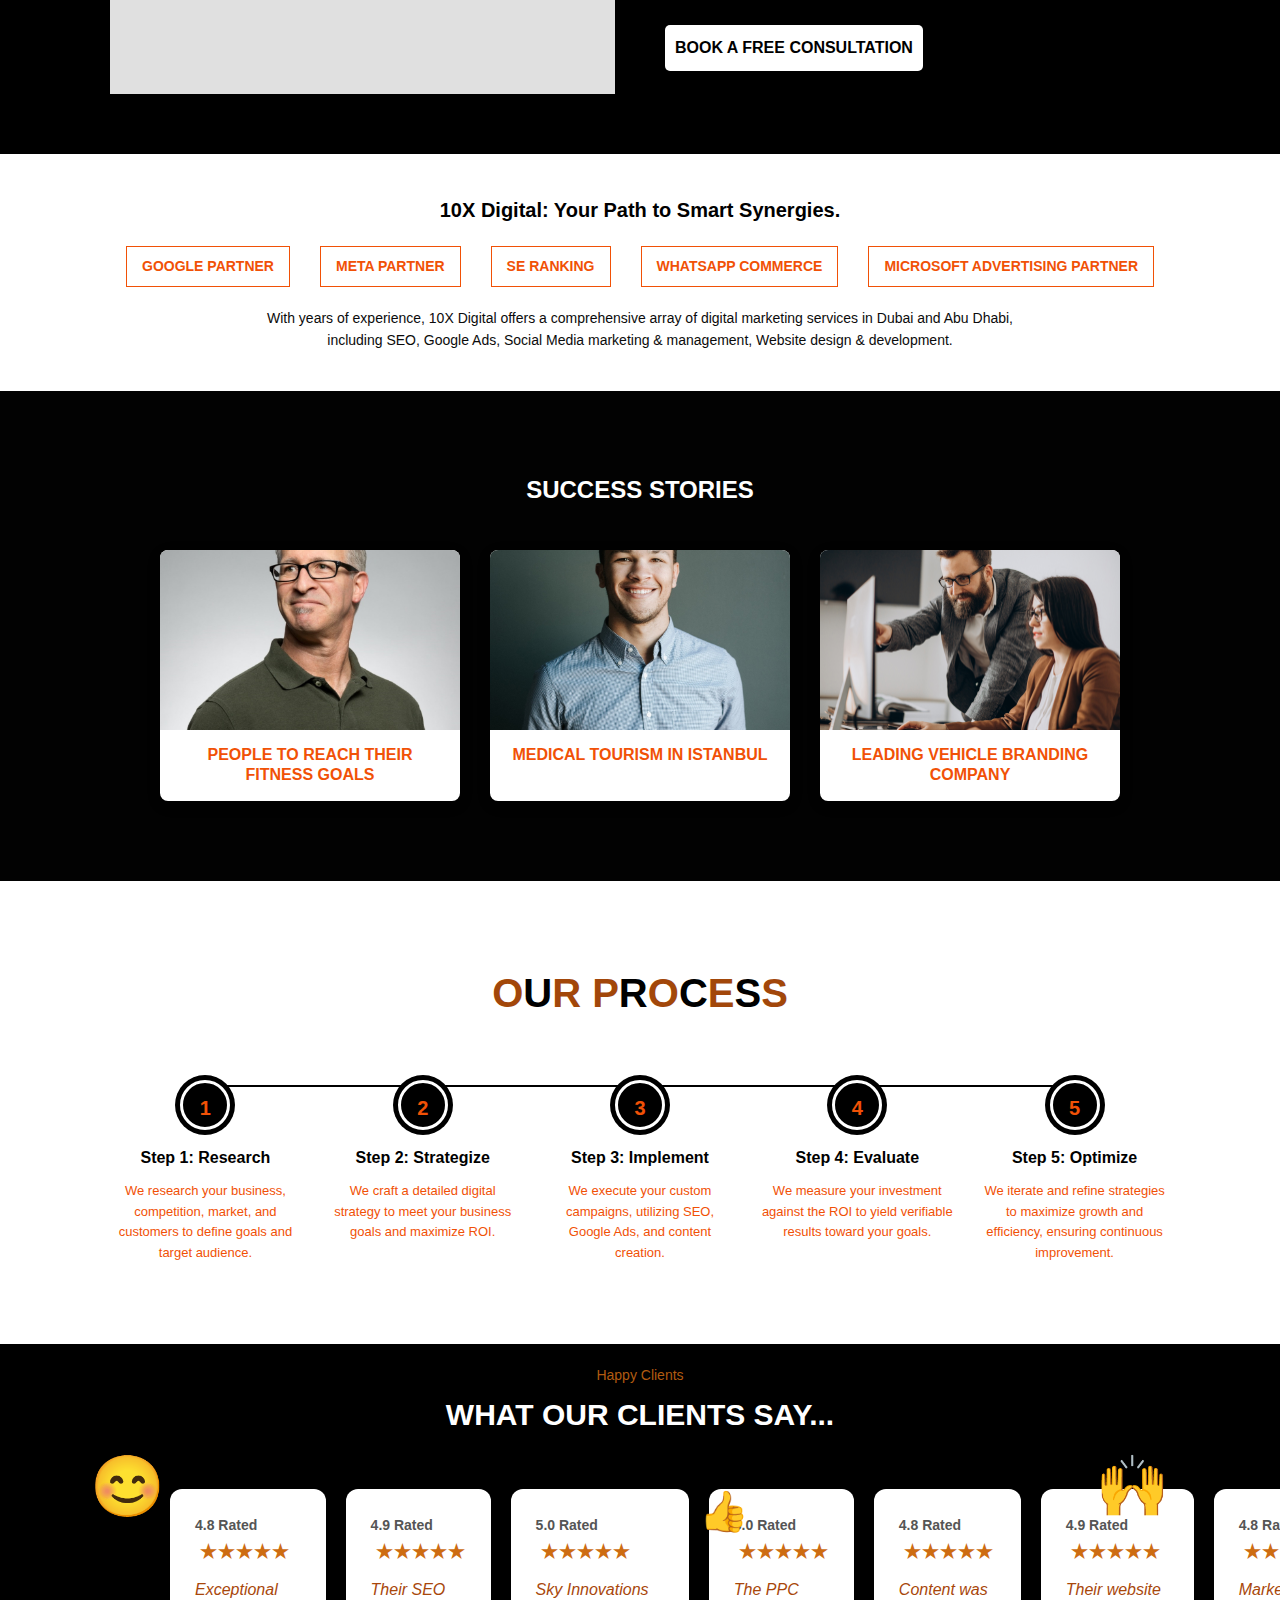
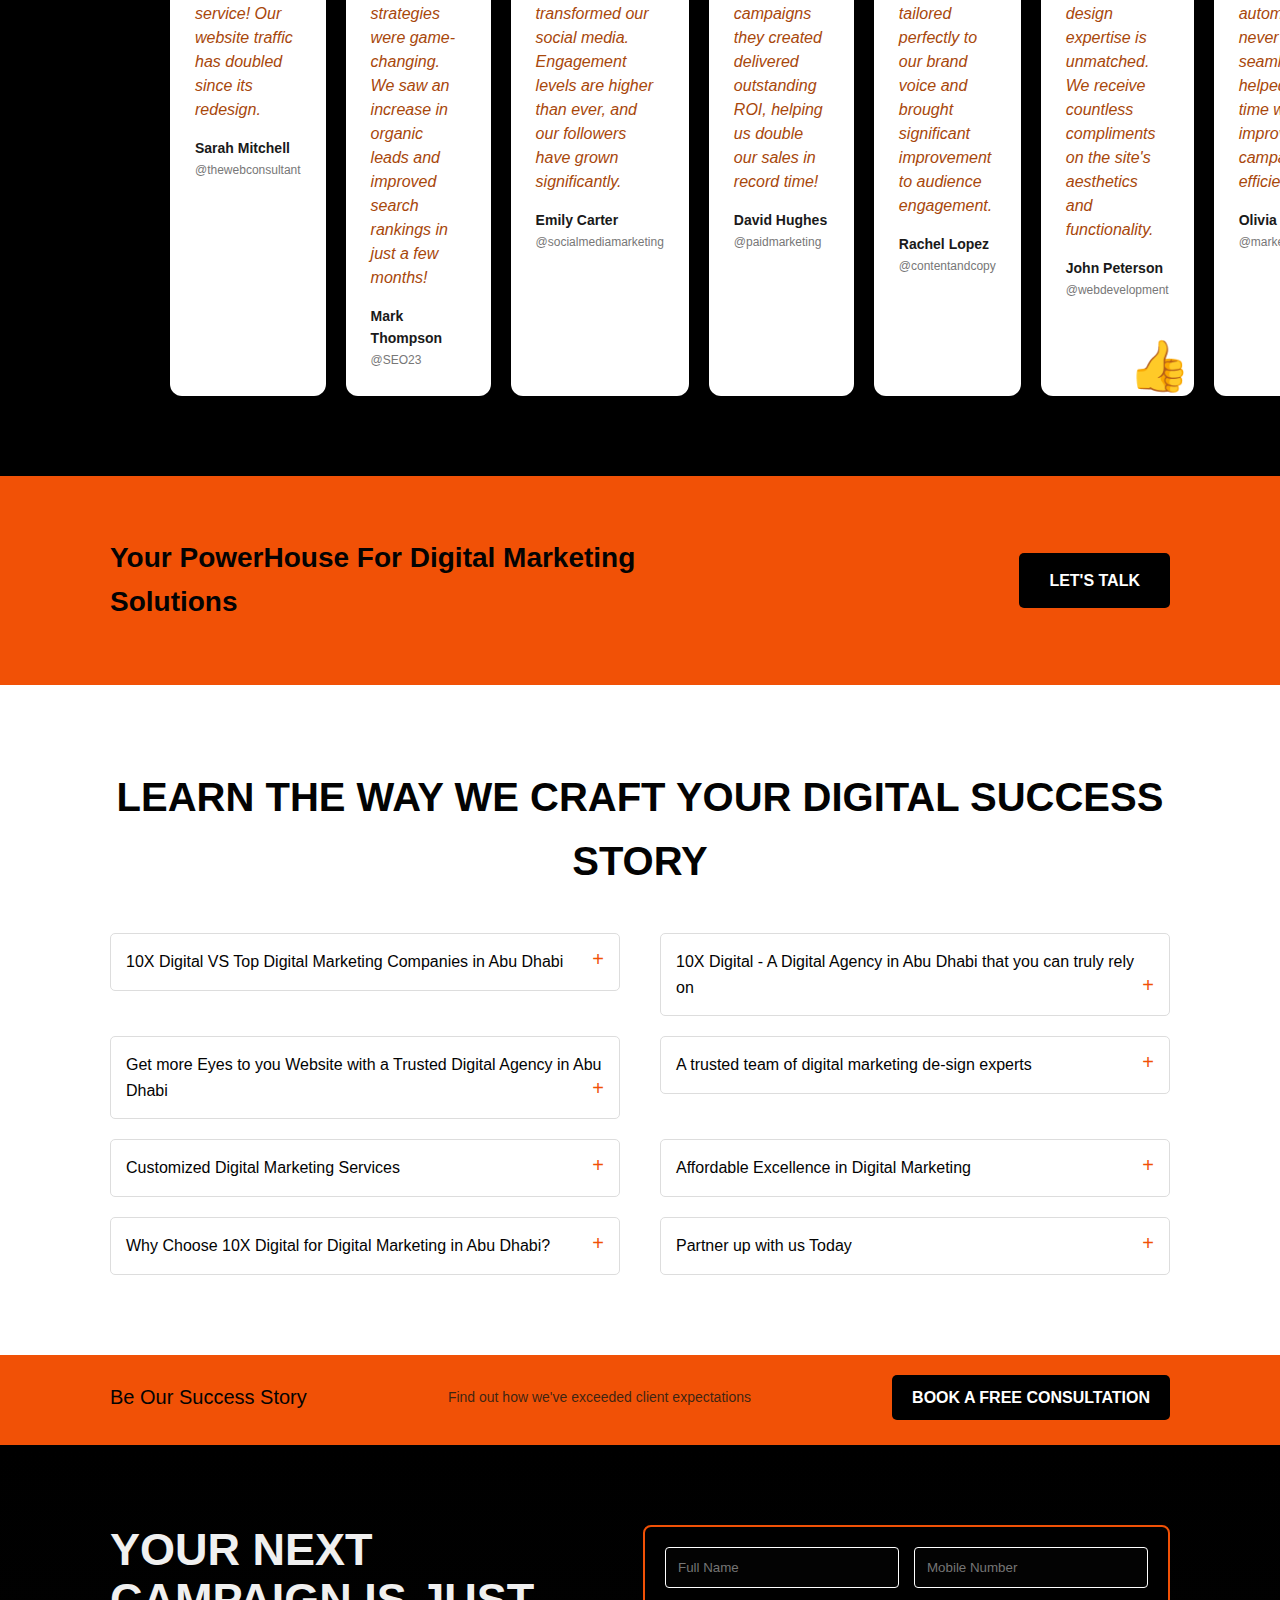
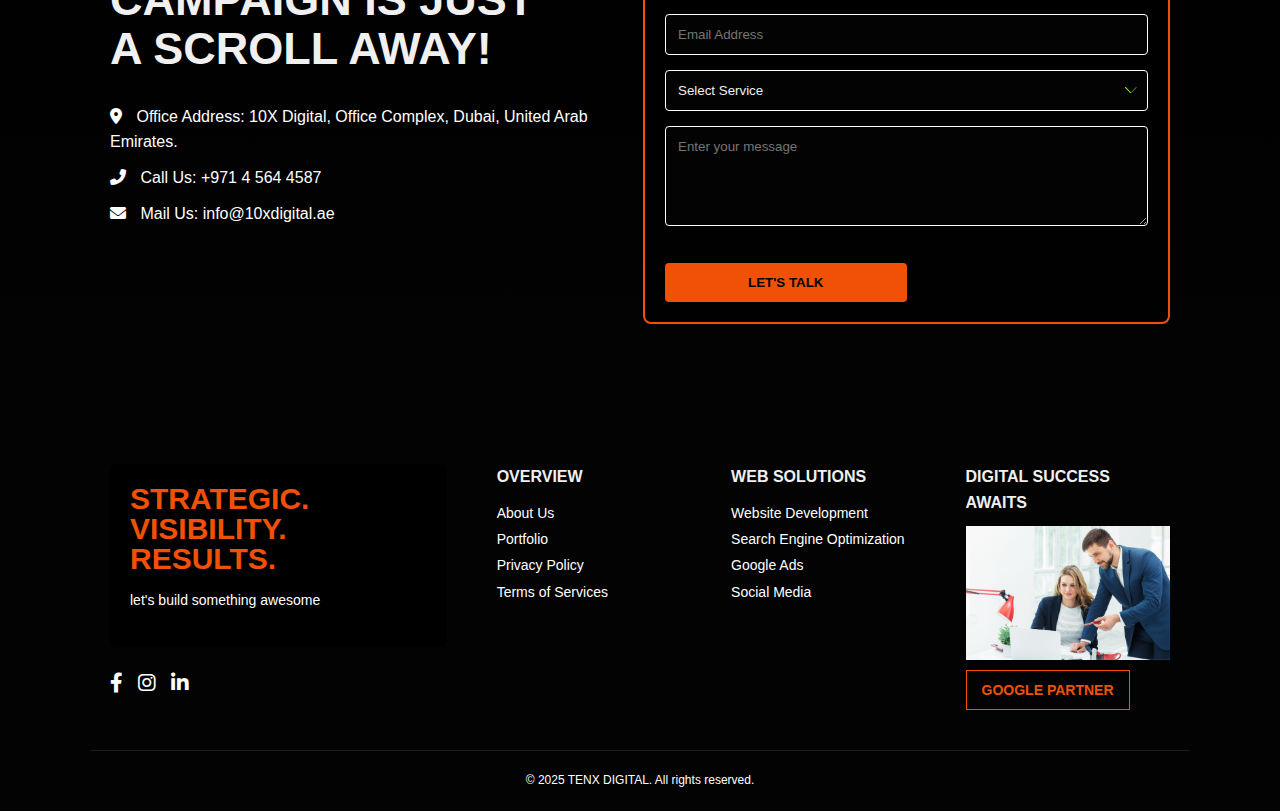
<file: indexs.html>
<!DOCTYPE html>
<html lang="en">
<head>
    <meta charset="UTF-8">
    <meta name="viewport" content="width=device-width, initial-scale=1.0">
    <title>Growth-Driven Digital Marketing Agency - XDIGITAL</title>
    <link rel="stylesheet" href="./css/style.css">     
    <link rel="stylesheet" href="https://cdnjs.cloudflare.com/ajax/libs/font-awesome/6.0.0-beta3/css/all.min.css">
</head>
<body>
<!----Header & Navigation starts here-->
    <header class="main-header">
        <div class="container header-content">
            <div class="logo">XDIGITAL</div>
            <nav class="main-nav">
                <ul>
                    <li><a href="indexs.html" class="active">HOME</a></li>
                    <li><a href="about.html">ABOUT</a></li>
                    
                    <li class="dropdown">
                        <a href="#services-section">SERVICES</a>
                        <ul class="dropdown-content">
                            <!---<li><a href="services/seo-dubai.html">SEO Dubai</a></li>
                            <li><a href="services/seo-abudhabi.html">SEO Abu Dhabi</a></li> --->
                            <li><a href="pcc.html">Google Ads (PPC)</a></li>
                            <li><a href="socialmedia.html">Social Media Marketing</a></li>
                           <li><a href="seo.html">Website Maintenance</a></li>
                            <li><a href="webdesign.html">Website Development</a></li>
                        </ul>
                    </li>
                    
                    <li><a href="portfolio.html">PORTFOLIO</a></li>
                    <li><a href="blog.html">BLOG</a></li>
                    <li><a href="contact.html">CONTACT</a></li>
                </ul>
            </nav>
            <a href="contact.html" class="btn-primary">Let's Talk</a>
        </div>
    </header>
<!---Header & Navigation ends here --->
<!---home-hero-section starts here --->
    <section class="home-hero-section">
        <div class="container hero-content">
            <h1>GROWTH-DRIVEN <br> DIGITAL MARKETING <br> AGENCY IN DUBAI</h1>
            <p class="hero-subtitle light-text">10X Digital specializes in SEO, Google Ads, Content Production, Website Design, and Social Media Management.</p>
            <a href="#" class="btn-rts btn-about-hero">GET STARTED</a>

        </div>
    </section>
<!---home-hero-section ends here --->
<!--Partner Strip Section starts here-->
    <section class="partner-strip-section">
        <div class="container partner-logos">
            <span>AccouConsult</span>
            <span>AL EMAD</span>
            <span>COMMUNITY CENTRAL</span>
            <span>DAVIS</span>
            <span><i class="fas fa-shield-alt"></i> EMERGENCY RESPONSE</span>
            <span><i class="fas fa-gem"></i> GULF ART GALLERY</span>
        </div>
    </section>
<!--Partner Strip Section ends here-->
<!---Services Grid Section (How We Help)  starts here-->
    <section id="services-section" class="services-grid-section">
        <div class="container">
            <h2 class="section-title light-text" style="color: #000000;">HOW WE HELP</h2>
            <p class="section-subtitle">WE OFFER DIGITAL SOLUTIONS</p>
            <div class="service-grid">
                <div class="service-item">
                    <h3>SEO</h3>
                    <p>Drive organic traffic and achieve top ranking on search engines (Google, Bing). We optimize your site structure, content, and backlinks to ensure maximum visibility.</p>
                </div>
                <div class="service-item">
                    <h3>GOOGLE ADS</h3>
                    <p>Get targeted traffic instantly with proven Google Ads campaigns. We manage your PPC budget to maximize conversions and minimize cost per acquisition (CPA).</p>
                </div>
                <div class="service-item">
                    <h3>SOCIAL MEDIA</h3>
                    <p>Build and cultivate meaningful relationships with your audience across platforms like Instagram, Facebook, and TikTok. We create engaging content that drives growth.</p>
                </div>
                <div class="service-item">
                    <h3>DIGITAL CONSULTING</h3>
                    <p>We provide a full strategic overview, identifying gaps and opportunities in your digital ecosystem. We help you transition to modern, data-driven marketing approaches.</p>
                </div>
                <div class="service-item">
                    <h3>WEBSITE DEVELOPMENT</h3>
                    <p>Design and deploy high-performing, secure websites and landing pages that convert visitors into leads and customers. We focus on UX/UI and mobile responsiveness.</p>
                </div>
                <div class="service-item">
                    <h3>WHATSAPP COMMERCE</h3>
                    <p>Seamlessly integrate commerce into the WhatsApp platform, allowing you to engage with customers, handle sales, and provide support directly within the app.</p>
                </div>
            </div>
        </div>
    </section>
<!---Services Grid Section (How We Help)  ends here-->
<!---Performance CTA Section starts here-->
    <section class="performance-cta-section">
        <div class="container performance-content">
            <div class="left-gallery">
                            </div>
            <div class="right-text">
                <h2 class="per">We Are Performance Driven <br> We Are 10X Digital.</h2>
                <p>10X Digital is a full-service digital marketing agency operating in Dubai and Abu Dhabi. We are experts in generating leads, boosting sales, and achieving a high return on investment for our clients across all sectors.</p>
                <a href="contact.html" class="btn-primary">BOOK A FREE CONSULTATION</a>
            </div>
        </div>
    </section>
<!---Performance CTA Section ends here-->
<!--- Partner Synergy Section starts here -->
    <section class="partner-synergy-section dark-bg-section">
        <div class="container synergy-content">
            <h3>10X Digital: Your Path to Smart Synergies.</h3>
            <div class="synergy-logos">
                <span class="logo-box">Google Partner</span>
                <span class="logo-box">Meta Partner</span>
                <span class="logo-box">SE Ranking</span>
                <span class="logo-box">WhatsApp Commerce</span>
                <span class="logo-box">Microsoft Advertising Partner</span>
            </div>
            <p>With years of experience, 10X Digital offers a comprehensive array of digital marketing services in Dubai and Abu Dhabi, including SEO, Google Ads, Social Media marketing & management, Website design & development.</p>
        </div>
    </section>
<!--- Partner Synergy Section ends here -->

<!--- Success Stories Section starts here --->
    <section class="success-stories-section">
        <div class="container">
            <h2 class="success-title">SUCCESS STORIES</h2>
            <div class="success-grid">
                <div class="story-card">
                    <img src="img/team_2.jpg" alt="Success Story 1">
                    <h4>PEOPLE TO REACH THEIR FITNESS GOALS</h4>
                </div>
                <div class="story-card">
                    <img src="img/team_1.jpg" alt="Success Story 2">
                    <h4>MEDICAL TOURISM IN ISTANBUL</h4>
                </div>
                <div class="story-card">
                    <img src="img/project1.jpg" alt="Success Story 3">
                    <h4>LEADING VEHICLE BRANDING COMPANY</h4>
                </div>
            </div>
        </div>
    </section>
<!--- Success Stories Section ends here --->
<!--- Our Process Section starts here -->
    <section class="process-section">
        <div class="container">
            <h2 class="section-title dark-text process-title" style="color: #000000;"><b style="color: #a2470a;">O</b>u<b style="color: #a2470a;">r </b> <b style="color: #a2470a;">P</b>R<b style="color: #a2470a;">O</b>C<b style="color: #a2470a;">E</b>S<b style="color: #a2470a;">S</b></h2>
            <div class="process-steps">
                <div class="step-line"></div>
                <div class="process-step">
                    <div class="step-icon">1</div>
                    <h4>Step 1: Research</h4>
                    <p>We research your business, competition, market, and customers to define goals and target audience.</p>
                </div>
                <div class="process-step">
                    <div class="step-icon">2</div>
                    <h4>Step 2: Strategize</h4>
                    <p>We craft a detailed digital strategy to meet your business goals and maximize ROI.</p>
                </div>
                <div class="process-step">
                    <div class="step-icon">3</div>
                    <h4>Step 3: Implement</h4>
                    <p>We execute your custom campaigns, utilizing SEO, Google Ads, and content creation.</p>
                </div>
                <div class="process-step">
                    <div class="step-icon">4</div>
                    <h4>Step 4: Evaluate</h4>
                    <p>We measure your investment against the ROI to yield verifiable results toward your goals.</p>
                </div>
                <div class="process-step">
                    <div class="step-icon">5</div>
                    <h4>Step 5: Optimize</h4>
                    <p>We iterate and refine strategies to maximize growth and efficiency, ensuring continuous improvement.</p>
                </div>
            </div>
        </div>
    </section>
<!--- Our Process Section ends here -->
<!--- Client Testimonials Grid Section starts here --->
    <section class="client-testimonials-grid">
        <div class="container">
            <p class="happy-clients-subtitle">Happy Clients</p>
            <h2 class="section-title">What Our Clients Say...</h2>            
            <div class="testimonials-grid-wrapper">                
                <div class="emoji-box top-left">😊</div>
                <div class="emoji-box top-right">🙌</div>
                <div class="emoji-box bottom-right">👍</div>    
                <div class="testimonials-grid">
                    <div class="testimonial-card-grid">
                        <div class="rating">4.8 Rated <span class="stars">★★★★★</span></div>
                        <p class="quote">Exceptional service! Our website traffic has doubled since its redesign.</p>
                        <p class="client-name-grid">Sarah Mitchell</p>
                        <p class="client-title-grid">@thewebconsultant</p>
                    </div>

                    <div class="testimonial-card-grid">
                        <div class="rating">4.9 Rated <span class="stars">★★★★★</span></div>
                        <p class="quote">Their SEO strategies were game-changing. We saw an increase in organic leads and improved search rankings in just a few months!</p>
                        <p class="client-name-grid">Mark Thompson</p>
                        <p class="client-title-grid">@SEO23</p>
                    </div>
                    
                    <div class="testimonial-card-grid">
                        <div class="rating">5.0 Rated <span class="stars">★★★★★</span></div>
                        <p class="quote">Sky Innovations transformed our social media. Engagement levels are higher than ever, and our followers have grown significantly.</p>
                        <p class="client-name-grid">Emily Carter</p>
                        <p class="client-title-grid">@socialmediamarketing</p>
                    </div>

                    <div class="testimonial-card-grid with-emoji">
                        <div class="rating">5.0 Rated <span class="stars">★★★★★</span></div>
                        <p class="quote">The PPC campaigns they created delivered outstanding ROI, helping us double our sales in record time!</p>
                        <p class="client-name-grid">David Hughes</p>
                        <p class="client-title-grid">@paidmarketing</p>
                    </div>

                    <div class="testimonial-card-grid">
                        <div class="rating">4.8 Rated <span class="stars">★★★★★</span></div>
                        <p class="quote">Content was tailored perfectly to our brand voice and brought significant improvement to audience engagement.</p>
                        <p class="client-name-grid">Rachel Lopez</p>
                        <p class="client-title-grid">@contentandcopy</p>
                    </div>
                    
                    <div class="testimonial-card-grid">
                        <div class="rating">4.9 Rated <span class="stars">★★★★★</span></div>
                        <p class="quote">Their website design expertise is unmatched. We receive countless compliments on the site's aesthetics and functionality.</p>
                        <p class="client-name-grid">John Peterson</p>
                        <p class="client-title-grid">@webdevelopment</p>
                    </div>
                    
                    <div class="testimonial-card-grid">
                        <div class="rating">4.8 Rated <span class="stars">★★★★★</span></div>
                        <p class="quote">Marketing automation has never been this seamless. They helped us save time while improving campaign efficiency.</p>
                        <p class="client-name-grid">Olivia Bennett</p>
                        <p class="client-title-grid">@marketingautomation</p>
                    </div>
                    
                    <div class="testimonial-card-grid">
                        <div class="rating">5.0 Rated <span class="stars">★★★★★</span></div>
                        <p class="quote">Thanks to their e-commerce solutions, our sales have tripled! The entire store layout is user-friendly and visually appealing.</p>
                        <p class="client-name-grid">Andrew Clark</p>
                        <p class="client-title-grid">@Ecommercedesign</p>
                    </div>
                    
                    <div class="testimonial-card-grid">
                        <div class="rating">5.0 Rated <span class="stars">★★★★★</span></div>
                        <p class="quote">Sky Innovations delivered a stunning website design with exceptional UX. It exceeded all our expectations!</p>
                        <p class="client-name-grid">Lucas Collins</p>
                        <p class="client-title-grid">@agency</p>
                    </div>

                </div>
            </div>
        </div>
    </section>
<!--- Client Testimonials Grid Section ends here --->
<!--- Green CTA Main Section starts here --->
    <section class="orange-cta-main">
        <div class="container cta-content-main">
            <h3>Your PowerHouse For Digital Marketing Solutions</h3>
            <a href="#" class="btn-power" >LET'S TALK</a></div>
        </div>
    </section>
<!--- Green CTA Main Section ends here --->
<!--- Testimonials Section starts here 
    <section class="testimonials-section">
        <div class="container">
            <h2 class="section-title light-text">DON'T TAKE OUR WORD FOR IT</h2>
            <p class="section-subtitle green-text">SEE WHAT OUR CLIENTS HAVE TO SAY...</p>
            
            <div class="testimonial-card">
                <blockquote class="light-text">
                    "I had an outstanding experience working with 10X Digital Marketing. The team was incredibly professional and delivered exactly what they promised. Their expertise is evident, highly recommend their services to anyone looking to enhance their digital marketing strategy and absolutely they will keep you updated from A to Z of your business."
                </blockquote>
                <p class="client-name green-text">Ivy Camposano</p>
                <p class="client-title light-text">Chilly Shot Billboards Manager</p>
            </div>
            <div class="slider-dots">
                <span class="dot active"></span>
                <span class="dot"></span>
                <span class="dot"></span>
            </div>
        </div>
    </section>
    <section class="industries-section">
        <div class="container">
            <h2 class="section-title dark-text">Industries We Serve</h2>
            <p class="industry-intro">We cater to a vast range of industries, from Dubai's premier real estate agencies to esteemed tourism businesses, automotive services, and leading healthcare providers. The essence of digital marketing is its versatility; it can be tailored to suit any sector.</p>
            
            <div class="industries-tabs">
                <a href="#" class="tab-item active"><i class="fas fa-shopping-cart"></i> E-Commerce</a>
                <a href="#" class="tab-item"><i class="fas fa-car"></i> Automotive</a>
                <a href="#" class="tab-item"><i class="fas fa-heartbeat"></i> HealthCare</a>
                <a href="#" class="tab-item"><i class="fas fa-briefcase"></i> B2B Marketing</a>
                <a href="#" class="tab-item"><i class="fas fa-graduation-cap"></i> Education</a>
                <a href="#" class="tab-item"><i class="fas fa-building"></i> Real Estate</a>
                <a href="#" class="tab-item"><i class="fas fa-plane"></i> Travel</a>
                <a href="#" class="tab-item"><i class="fas fa-money-bill-wave"></i> Finance</a>
            </div>
<div>
        </div>
    </section>
    Testimonials Section ends here --> 
<!--- FAQ Section starts here --->
    <section class="success-story-faq">
        <div class="container">
            <h2 class="section-title dark-text">Learn The Way We Craft Your Digital Success Story</h2>
               <div class="faq-grid">
                <div class="faq-item">
                    <input type="checkbox" id="faq1">
                    <label for="faq1">10X Digital VS Top Digital Marketing Companies in Abu Dhabi</label>
                    <div class="faq-answer">Details about the company's status and competitive advantages in Abu Dhabi.</div>
                </div>
                <div class="faq-item">
                    <input type="checkbox" id="faq2">
                    <label for="faq2">10X Digital - A Digital Agency in Abu Dhabi that you can truly rely on</label>
                    <div class="faq-answer">Details about reliability and trust.</div>
                </div>
                 <div class="faq-item">
                    <input type="checkbox" id="faq3">
                    <label for="faq3">Get more Eyes to you Website with a Trusted Digital Agency in Abu Dhabi</label>
                    <div class="faq-answer">Focus on website design and visibility.</div>
                </div>
                 <div class="faq-item">
                    <input type="checkbox" id="faq4">
                    <label for="faq4">A trusted team of digital marketing de-sign experts</label>
                    <div class="faq-answer">Information about the expert team.</div>
                </div>
                 <div class="faq-item">
                    <input type="checkbox" id="faq5">
                    <label for="faq5">Customized Digital Marketing Services</label>
                    <div class="faq-answer">Description of personalized services.</div>
                </div>
                 <div class="faq-item">
                    <input type="checkbox" id="faq6">
                    <label for="faq6">Affordable Excellence in Digital Marketing</label>
                    <div class="faq-answer">Information on cost-effectiveness.</div>
                </div>
                 <div class="faq-item">
                    <input type="checkbox" id="faq7">
                    <label for="faq7">Why Choose 10X Digital for Digital Marketing in Abu Dhabi?</label>
                    <div class="faq-answer">Key selling points and competitive advantages.</div>
                </div>
                 <div class="faq-item">
                    <input type="checkbox" id="faq8">
                    <label for="faq8">Partner up with us Today</label>
                    <div class="faq-answer">A final call to action.</div>
                </div>
            </div>
        </div>
    </section>
<!--- FAQ Section ends here --->
<!--- CTA Banner Section starts here --->
    <section class="cta-banner-section">
        <div class="container cta-content">
            <p>Be Our Success Story</p>
            <small>Find out how we've exceeded client expectations</small>
            <a href="#" class="btn-cta-consultation">Book a Free Consultation</a>
        </div>
    </section>
<!--- CTA Banner Section ends here --->
<!--- Contact Form Dark Section starts here --->
    <section id="contact-form-dark" class="scroll-away-section">
        <div class="container scroll-content">
            <div class="left-text">
                <h2>YOUR NEXT <br>CAMPAIGN IS JUST<br> A SCROLL AWAY!</h2>
                <div class="contact-info">
                    <p><i class="fas fa-map-marker-alt green-text"></i> Office Address: 10X Digital, Office Complex, Dubai, United Arab Emirates.</p>
                    <p><i class="fas fa-phone-alt green-text"></i> Call Us: +971 4 564 4587</p>
                    <p><i class="fas fa-envelope green-text"></i> Mail Us: info@10xdigital.ae</p>
                </div>
            </div>
            <div class="right-form">
                <form class="contact-form">
                    <div class="form-row">
                        <input type="text" placeholder="Full Name" required>
                        <input type="email" placeholder="Mobile Number" required>
                    </div><br>
                    <div class="form-row1">
                        <input type="tel" placeholder="Email Address" required>
                        <select name="service_needed" required>
                            <option value="">Select Service</option>
                            <option value="seo">SEO</option>
                            <option value="google_ads">Google Ads</option>
                            <option value="web_dev">Website Development</option>
                            <option value="social_media">Social Media</option>
                        </select>
                    </div>
                    <textarea placeholder="Enter your message"></textarea>
                    <button type="submit" class="btn-form-submit">LET'S TALK</button>
                </form>
            </div>
        </div>
    </section>
<!--- Contact Form Dark Section ends here --->
<!--- Footer Section starts here --->
    <footer class="main-footer">
        <div class="container footer-content">
            <div class="footer-left">
                <div class="footer-logo-box">
                    <h2>STRATEGIC. <br> VISIBILITY. <br> RESULTS.</h2>
                    <p>let's build something awesome</p>
                </div>
                <div class="social-icons">
                    <a href="#"><i class="fab fa-facebook-f"></i></a>
                    <a href="#"><i class="fab fa-instagram"></i></a>
                    <a href="#"><i class="fab fa-linkedin-in"></i></a>
                </div>
            </div>
            <div class="footer-center">
                <div class="footer-links-grid">
                    <div>
                        <h4>Overview</h4>
                        <ul>
                            <li><a href="about.html">About Us</a></li>
                            <li><a href="portfolio.html">Portfolio</a></li>
                            <li><a href="#">Privacy Policy</a></li>
                            <li><a href="#">Terms of Services</a></li>
                        </ul>
                    </div>
                    <div>
                        <h4>Web Solutions</h4>
                        <ul>
                            <li><a href="webdesign.html">Website Development</a></li>
                            <li><a href="seo.html">Search Engine Optimization</a></li>
                            <li><a href="pcc.html">Google Ads</a></li>
                            <li><a href="socialmedia.html">Social Media</a></li>
                        </ul>
                    </div>
                    <div>
                        <h4>Digital Success Awaits</h4>
                        <img src="img/project3.jpg" alt="Google Business Profile Reviews" class="google-review-badge">
                        <div class="partner-logo-large">Google Partner</div>
                    </div>
                </div>
            </div>
        </div>
        <div class="copyright">
             &copy; 2025 TENX DIGITAL. All rights reserved.
        </div>
    </footer>
<!--- Footer Section ends here --->
</body>
</html>
</file>
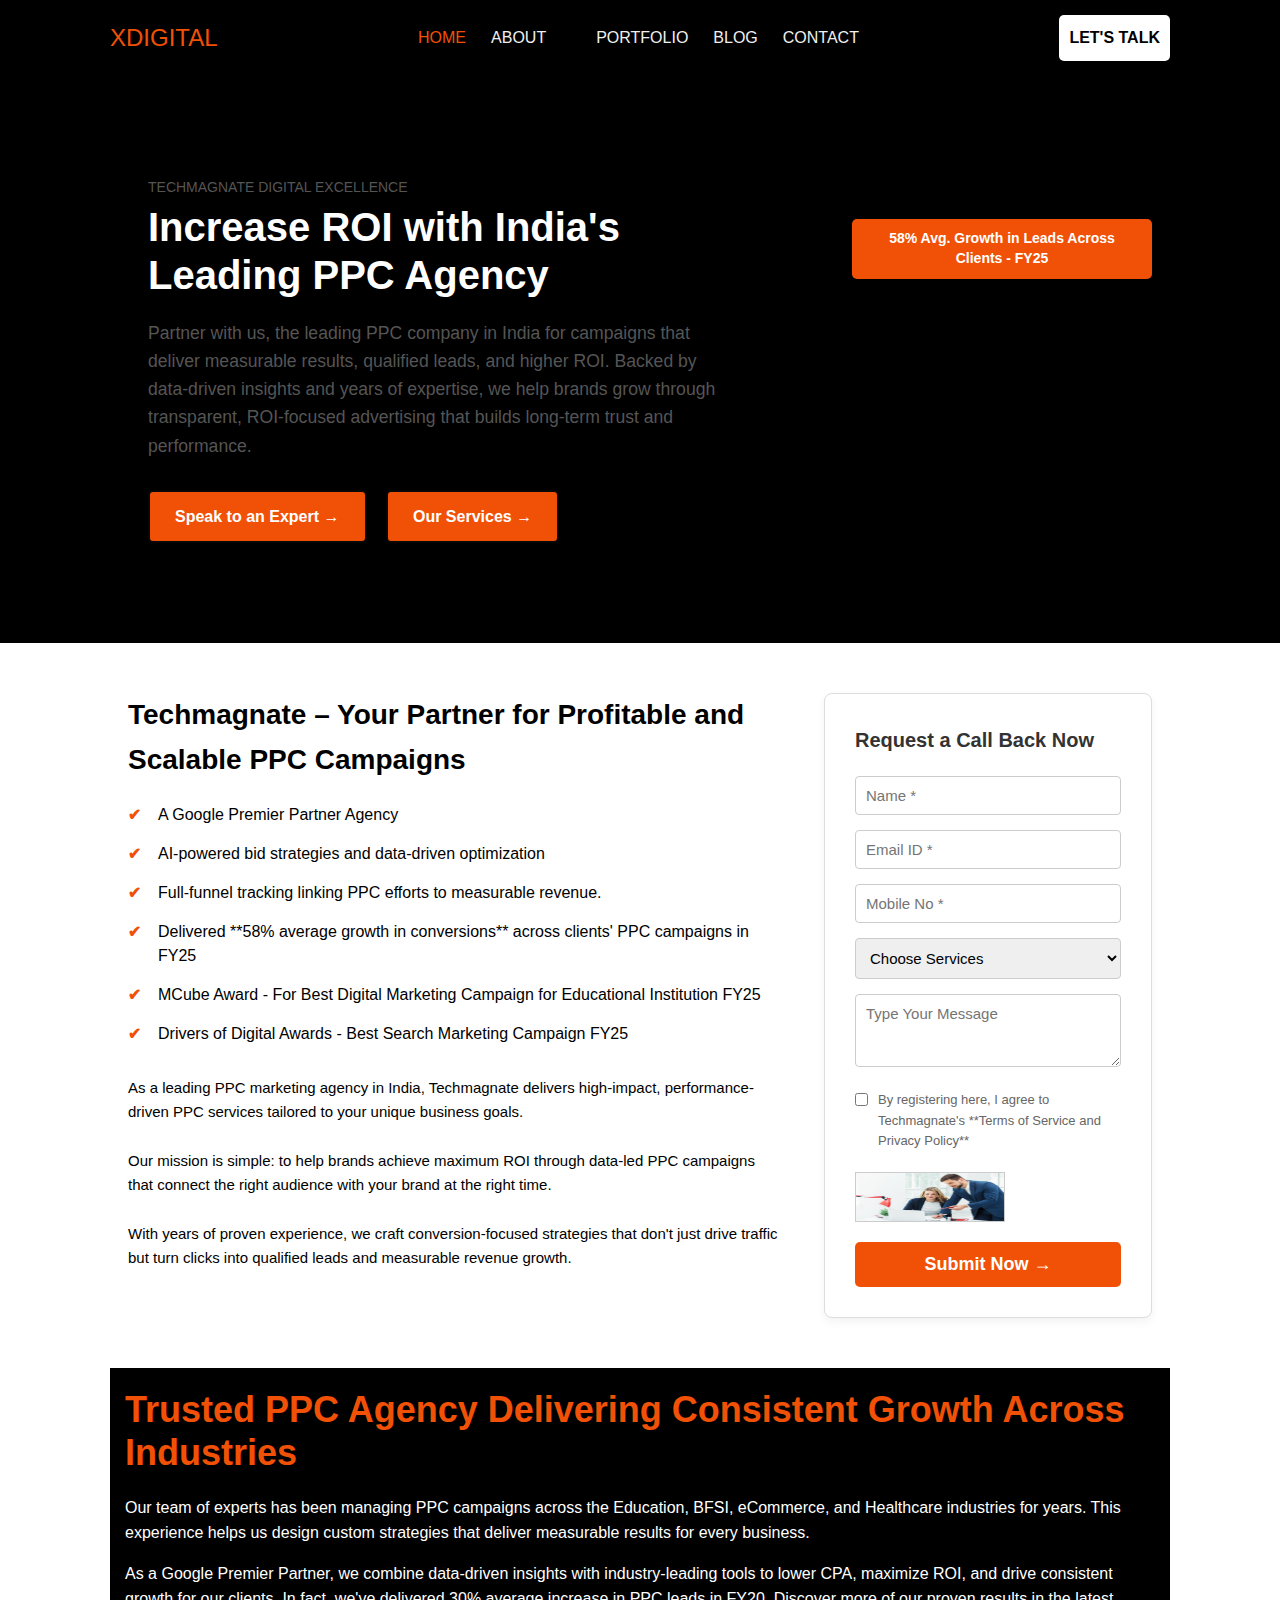
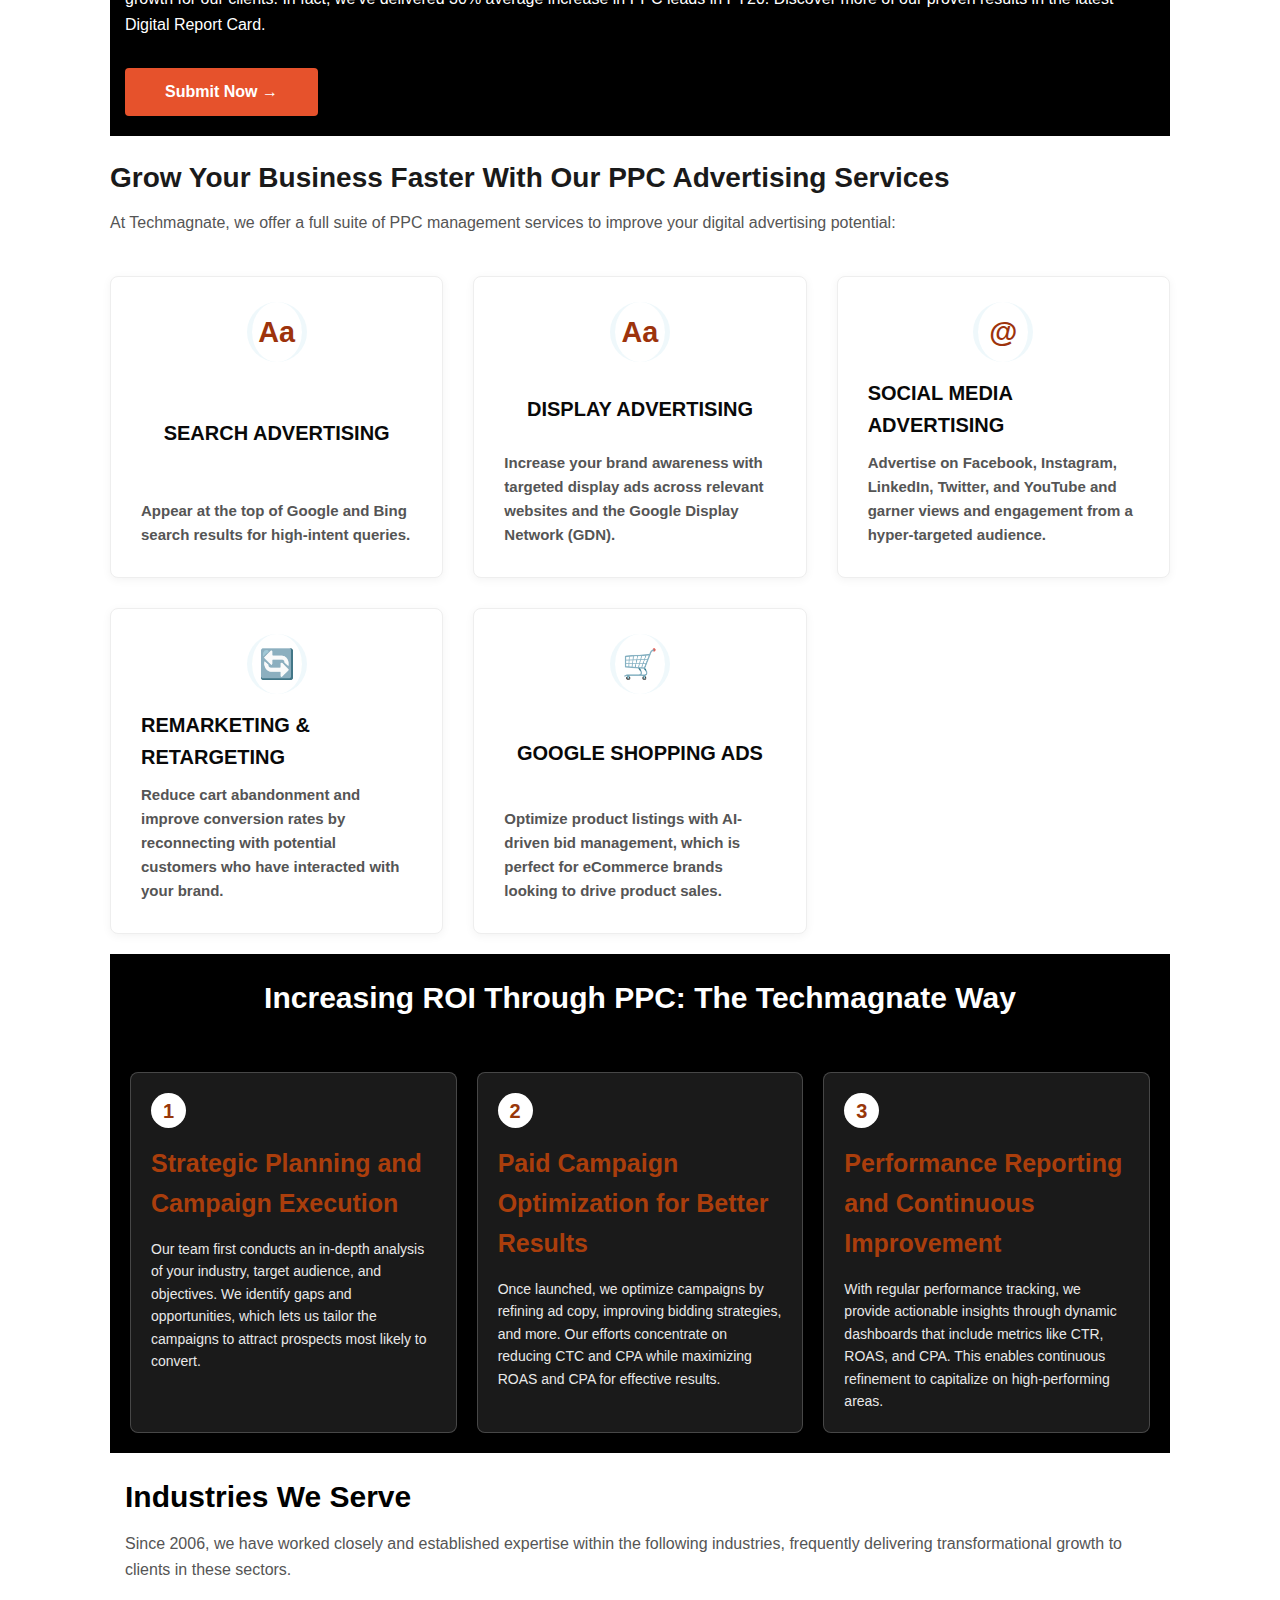
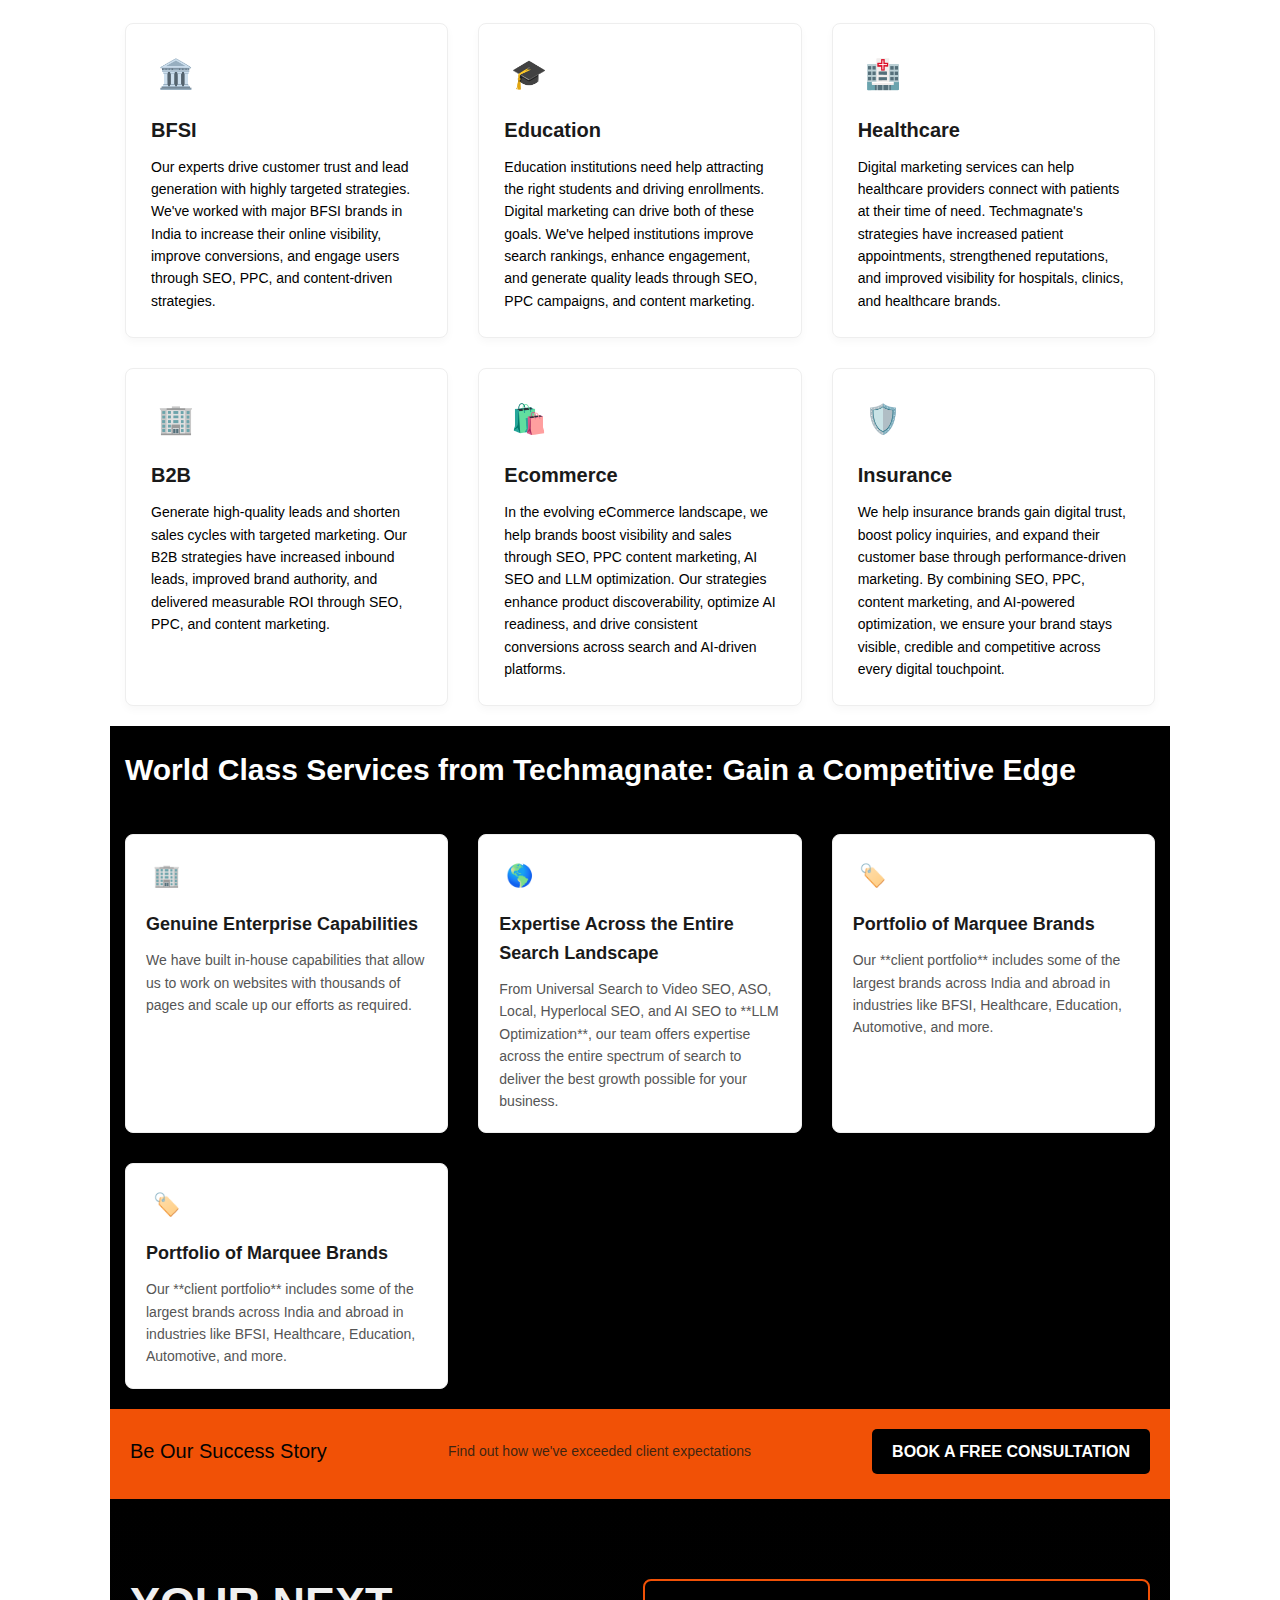
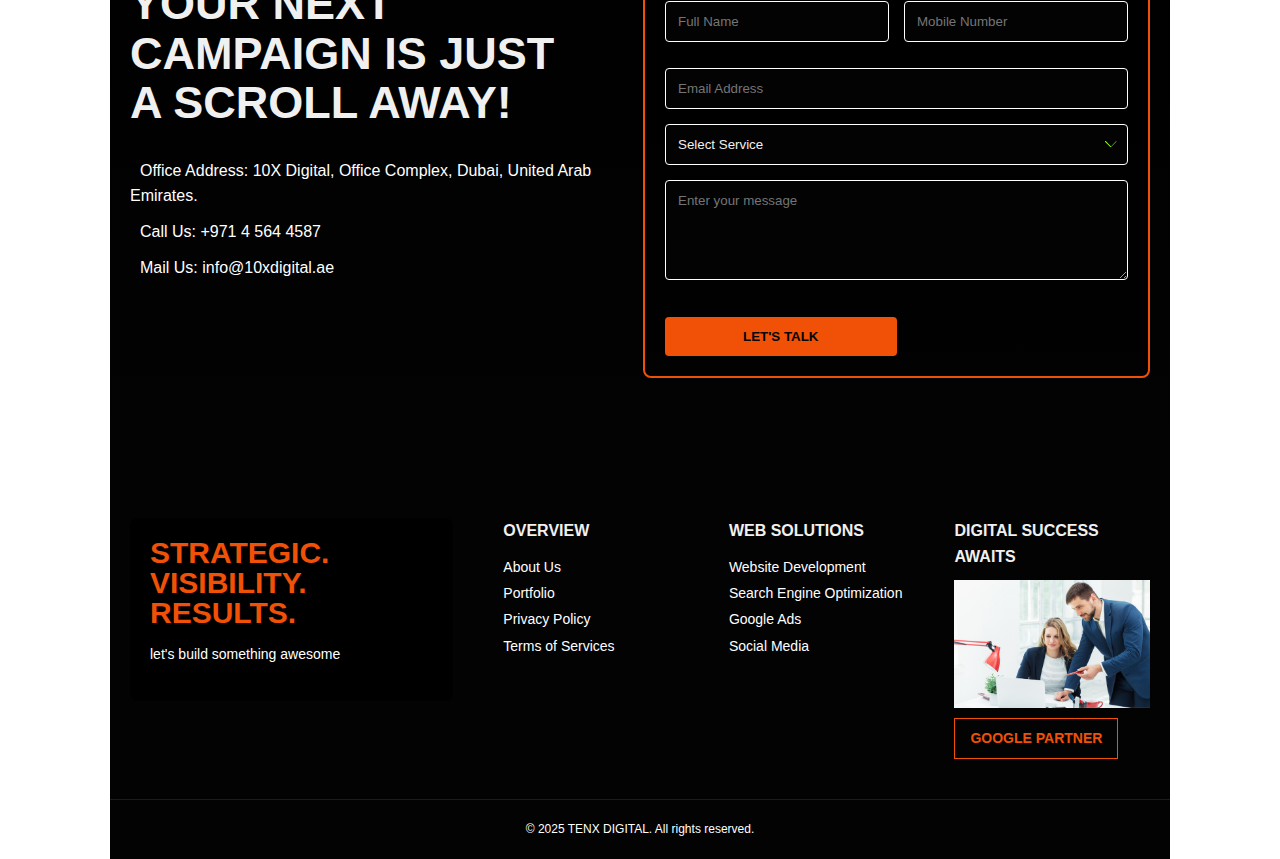
<file: pcc.html>
<!DOCTYPE html>
<html lang="en">
<head>
    <meta charset="UTF-8">
    <meta name="viewport" content="width=device-width, initial-scale=1.0">
    <title>Techmagnate PPC Services</title>
       <link rel="stylesheet" href="./css/style.css"> 
</head>
<body>
<!----Header & Navigation starts here-->
    <header class="main-header">
        <div class="container header-content">
            <div class="logo">XDIGITAL</div>
            <nav class="main-nav">
                <ul>
                    <li><a href="indexs.html" class="active">HOME</a></li>
                    <li><a href="about.html">ABOUT</a></li>
                    
                    <li class="dropdown">
                     <ul class="dropdown-content">      
           <a href="seo.html">SEO </a>
            <a href="webdesign.html">Web Development</a>
            <a href="socialmedia.html">Social Media</a>
            <a href="pcc.html">PPC Management</a>
            <a href="guestpost.html">Guest Post Service</a>
                        </ul>   
                    </li>
                    
                    <li><a href="portfolio.html">PORTFOLIO</a></li>
                    <li><a href="blog.html">BLOG</a></li>
                    <li><a href="contact.html">CONTACT</a></li>
                </ul>
            </nav>
            <a href="contact.html" class="btn-primary">Let's Talk</a>
        </div>
    </header>
<!---Header & Navigation ends here --->
<!---hero banner section starts here-->
<section>
    <div class="hero-banner">
        <div class="hero-content">
            <p style="font-size: 14px; margin-bottom: 5px;">TECHMAGNATE DIGITAL EXCELLENCE</p>
            <h1 class="hero-title">Increase ROI with India's Leading PPC Agency</h1>
            <p class="hero-text">
                Partner with us, the leading PPC company in India for campaigns that deliver measurable results, qualified leads, and higher ROI. Backed by data-driven insights and years of expertise, we help brands grow through transparent, ROI-focused advertising that builds long-term trust and performance.
            </p>
            <div class="hero-cta-buttons">
                <a href="#" class="btn-expert">Speak to an Expert →</a>
                <a href="#" class="btn-expert">Our Services →</a>
            </div>
        </div>
        <div class="hero-graphic">
            <div class="hero-graphic-image">
                </div>
        </div>
    </div>
</section>
<!--hero banner section ends here-->
<!--main content starts here-->

    <div class="main-content-area">
        <div class="left-content">
            <div class="ppc-partner-section">                
                <h2 style="color: black;">Techmagnate – Your Partner for Profitable and Scalable PPC Campaigns</h2>
                
                <ul class="usp-list">
                    <li>A Google Premier Partner Agency</li>
                    <li>AI-powered bid strategies and data-driven optimization</li>
                    <li>Full-funnel tracking linking PPC efforts to measurable revenue.</li>
                    <li>Delivered **58% average growth in conversions** across clients' PPC campaigns in FY25</li>
                    <li>MCube Award - For Best Digital Marketing Campaign for Educational Institution FY25</li>
                    <li>Drivers of Digital Awards - Best Search Marketing Campaign FY25</li>
                </ul>

                <p class="usp-description">
                    As a leading PPC marketing agency in India, Techmagnate delivers high-impact, performance-driven PPC services tailored to your unique business goals.
                </p>
                <p class="usp-description">
                    Our mission is simple: to help brands achieve maximum ROI through data-led PPC campaigns that connect the right audience with your brand at the right time.
                </p>
                <p class="usp-description">
                    With years of proven experience, we craft conversion-focused strategies that don't just drive traffic but turn clicks into qualified leads and measurable revenue growth.
                </p>
            </div>
            </div>

        <div class="right-form-container">
            <div class="request-callback-form">
                <h3>Request a Call Back Now</h3>
                <form>
                    <div class="form-group">
                        <label for="name">Name*</label>
                        <input type="text" id="name" placeholder="Name *" required>
                    </div>
                    <div class="form-group">
                        <label for="email">Email ID*</label>
                        <input type="email" id="email" placeholder="Email ID *" required>
                    </div>
                    <div class="form-group">
                        <label for="mobile">Mobile No*</label>
                        <input type="tel" id="mobile" placeholder="Mobile No *" required>
                    </div>
                    <div class="form-group">
                        <label for="service">Choose Services</label>
                        <select id="service">
                            <option value="">Choose Services</option>
                            <option>PPC Management</option>
                            <option>SEO Services</option>
                            <option>Social Media Marketing</option>
                        </select>
                    </div>
                    <div class="form-group">
                        <label for="message">Type Your Message</label>
                        <textarea id="message" rows="3" placeholder="Type Your Message"></textarea>
                    </div>
                    
                    <div class="privacy-checkbox">
                        <input type="checkbox" id="agree" required>
                        <label for="agree">
                            By registering here, I agree to Techmagnate's **Terms of Service and Privacy Policy**
                        </label>
                    </div>
                    
                    <div style="text-align: center; margin-bottom: 20px;">
                        <img src="img/project3.jpg" alt="Captcha Placeholder" style="width: 150px; height: 50px; border: 1px solid #ccc;">
                    </div>

                    <button type="submit" class="submit-btn">Submit Now →</button>
                </form>
            </div>
        </div>
    </div>
<!--main content ends here-->
<!--tRUSTED ppc starts here-->
<div class="container main-content-wrapper">
        <main class="main-content">
            <section id="agency-intro">
    <div class="container">
        <div class="intro-content">
            <h1>Trusted PPC Agency Delivering Consistent Growth Across Industries</h1>
            <p>Our team of experts has been managing PPC campaigns across the Education, BFSI, eCommerce, and Healthcare industries for years. This experience helps us design custom strategies that deliver measurable results for every business.</p>
            <p>As a Google Premier Partner, we combine data-driven insights with industry-leading tools to lower CPA, maximize ROI, and drive consistent growth for our clients. In fact, we've delivered 30% average increase in PPC leads in FY20. Discover more of our proven results in the latest Digital Report Card.</p>
            <button class="cta-button">Submit Now →</button>
        </div>   
    </div>
</section>
<!--tRUSTED ppc ends here-->
<!--grow your business starts here-->
  <section id="ppc-servicess">
                <h2>Grow Your Business Faster With Our PPC Advertising Services</h2>
                <p class="sectionss-description">At Techmagnate, we offer a full suite of PPC management services to improve your digital advertising potential:</p>

                <div class="service-grid">
                    <div class="service-item">
                        <div class="icon-circle">
                            <i class="icon-placeholder" style="color: rgb(157, 51, 12);">Aa</i>
                        </div>
                        <h3>Search Advertising</h3>
                        <p>Appear at the top of Google and Bing search results for high-intent queries.</p>
                    </div>

                    <div class="service-item">
                        <div class="icon-circle">
                            <i class="icon-placeholder" style="color: rgb(157, 51, 12);">Aa</i>
                        </div>
                        <h3>Display Advertising</h3>
                        <p>Increase your brand awareness with targeted display ads across relevant websites and the Google Display Network (GDN).</p>
                    </div>

                    <div class="service-item">
                        <div class="icon-circle">
                            <i class="icon-placeholder" style="color: rgb(157, 51, 12);">@</i>
                        </div>
                        <h3>Social Media Advertising</h3>
                        <p>Advertise on Facebook, Instagram, LinkedIn, Twitter, and YouTube and garner views and engagement from a hyper-targeted audience.</p>
                    </div>

                    <div class="service-item bottom-row-item">
                        <div class="icon-circle green-bg">
                            <i class="icon-placeholder">🔄</i>
                        </div>
                        <h3>Remarketing & Retargeting</h3>
                        <p>Reduce cart abandonment and improve conversion rates by reconnecting with potential customers who have interacted with your brand.</p>
                    </div>

                    <div class="service-item bottom-row-item">
                        <div class="icon-circle">
                            <i class="icon-placeholder">🛒</i>
                        </div>
                        <h3>Google Shopping Ads</h3>
                        <p>Optimize product listings with AI-driven bid management, which is perfect for eCommerce brands looking to drive product sales.</p>
                    </div>
                </div>
<!-- PPC - RIGHT SIDE BAR STARTS HERE
        <aside class="right-sidebar">
            <div class="client-section">
                <h3>Our Key Clients</h3>
                <div class="client-logos">
                    <span class="logo">Apollo</span>
                    <span class="logo">DCB Bank</span>
                    <span class="logo">AVIVA</span>
                    <span class="logo">Peepli</span>
                </div>
                <button class="view-all-button">View All →</button>
            </div>

            <div class="info-card reports-card">
                <h3>Techmagnate's Search Trends Reports</h3>
                <p>Get the most valuable search related insights about leading brands, trending keywords, search volumes, fastest growing categories, city-level insights and much more!</p>
                <button class="explore-button green">Explore Now →</button>
            </div>

            <div class="info-card news-card">
                <h3>Stay Up to Date with Our News & Events!</h3>
                <p>Get updates on industry insights, upcoming events, and key announcements, all in one place.</p>
                <button class="explore-button orange">Explore Now →</button>
            </div>

            <div class="intro-visual">
            <div class="image-placeholder">
                <img src="img/project2.jpg" alt="Team working in an office setting">
            </div>
            <div class="side-cards">
                <div class="card experience-card">
                    <h3>Experience Results That Matter!</h3>
                    <p>Discover how we boosted our clients' search visibility and business growth.</p>
                    <button class="green-button">View Case Studies →</button>
                </div>
            </div>
        </div>
        </aside>-->
</section>
<!-- PPC - RIGHT SIDE BAR ENDS HERE-->
        <!---PPC - Process starts here-->
    <section id="ppc-process-dark">
        <div class="container">
            <h2>Increasing ROI Through PPC: The Techmagnate Way</h2>
            <div class="process-steps">
                <div class="step">
                    <div class="step-number">1</div>
                    <h3>Strategic Planning and Campaign Execution</h3>
                    <p>Our team first conducts an in-depth analysis of your industry, target audience, and objectives. We identify gaps and opportunities, which lets us tailor the campaigns to attract prospects most likely to convert.</p>
                </div>
                <div class="step">
                    <div class="step-number">2</div>
                    <h3>Paid Campaign Optimization for Better Results</h3>
                    <p>Once launched, we optimize campaigns by refining ad copy, improving bidding strategies, and more. Our efforts concentrate on reducing CTC and CPA while maximizing ROAS and CPA for effective results.</p>
                </div>
                <div class="step">
                    <div class="step-number">3</div>
                    <h3>Performance Reporting and Continuous Improvement</h3>
                    <p>With regular performance tracking, we provide actionable insights through dynamic dashboards that include metrics like CTR, ROAS, and CPA. This enables continuous refinement to capitalize on high-performing areas.</p>
                </div>
            </div>
        </div>
    </section>
<!---PPC - Process Dark ends here -->
 <!-- PPC - Industries we serve starts here -->   
<section id="industries-we-serve">
    <div class="container">
        <h2>Industries We Serve</h2>
        <p class="section-tagline">
            Since 2006, we have worked closely and established expertise within the following industries, frequently delivering transformational growth to clients in these sectors.
        </p>
        <div class="industries-grid">
            
            <div class="industry-card">
                <div class="icon-box">
                    <i class="icon-placeholder">🏛️</i>
                </div>
                <h3>BFSI</h3>
                <p>Our experts drive customer trust and lead generation with highly targeted strategies. We've worked with major BFSI brands in India to increase their online visibility, improve conversions, and engage users through SEO, PPC, and content-driven strategies.</p>
            </div>

            <div class="industry-card">
                <div class="icon-box">
                    <i class="icon-placeholder">🎓</i>
                </div>
                <h3>Education</h3>
                <p>Education institutions need help attracting the right students and driving enrollments. Digital marketing can drive both of these goals. We've helped institutions improve search rankings, enhance engagement, and generate quality leads through SEO, PPC campaigns, and content marketing.</p>
            </div>

            <div class="industry-card">
                <div class="icon-box">
                    <i class="icon-placeholder">🏥</i>
                </div>
                <h3>Healthcare</h3>
                <p>Digital marketing services can help healthcare providers connect with patients at their time of need. Techmagnate's strategies have increased patient appointments, strengthened reputations, and improved visibility for hospitals, clinics, and healthcare brands.</p>
            </div>

            <div class="industry-card">
                <div class="icon-box">
                    <i class="icon-placeholder">🏢</i>
                </div>
                <h3>B2B</h3>
                <p>Generate high-quality leads and shorten sales cycles with targeted marketing. Our B2B strategies have increased inbound leads, improved brand authority, and delivered measurable ROI through SEO, PPC, and content marketing.</p>
            </div>

            <div class="industry-card">
                <div class="icon-box">
                    <i class="icon-placeholder">🛍️</i>
                </div>
                <h3>Ecommerce</h3>
                <p>In the evolving eCommerce landscape, we help brands boost visibility and sales through SEO, PPC content marketing, AI SEO and LLM optimization. Our strategies enhance product discoverability, optimize AI readiness, and drive consistent conversions across search and AI-driven platforms.</p>
            </div>

            <div class="industry-card">
                <div class="icon-box">
                    <i class="icon-placeholder">🛡️</i>
                </div>
                <h3>Insurance</h3>
                <p>We help insurance brands gain digital trust, boost policy inquiries, and expand their customer base through performance-driven marketing. By combining SEO, PPC, content marketing, and AI-powered optimization, we ensure your brand stays visible, credible and competitive across every digital touchpoint.</p>
            </div>

        </div>
    </div>
</section>
 <!-- PPC - Industries we serve ends here -->   
<!--- PPC - World Class Services starts here -->
<section id="world-class-services">
    <div class="container">
        <h2>World Class Services from Techmagnate: Gain a Competitive Edge</h2>
        
        <div class="services-capability-grid">
            
            <div class="capability-card">
                <div class="icon-box-small">
                    <i class="icon-placeholder">🏢</i>
                </div>
                <h3>Genuine Enterprise Capabilities</h3>
                <p>We have built in-house capabilities that allow us to work on websites with thousands of pages and scale up our efforts as required.</p>
            </div>

            <div class="capability-card">
                <div class="icon-box-small">
                    <i class="icon-placeholder">🌎</i>
                </div>
                <h3>Expertise Across the Entire Search Landscape</h3>
                <p>From Universal Search to Video SEO, ASO, Local, Hyperlocal SEO, and AI SEO to **LLM Optimization**, our team offers expertise across the entire spectrum of search to deliver the best growth possible for your business.</p>
            </div>

            <div class="capability-card">
                <div class="icon-box-small">
                    <i class="icon-placeholder">🏷️</i>
                </div>
                <h3>Portfolio of Marquee Brands</h3>
                <p>Our **client portfolio** includes some of the largest brands across India and abroad in industries like BFSI, Healthcare, Education, Automotive, and more.</p>
            </div>

            <div class="capability-card">
                <div class="icon-box-small">
                    <i class="icon-placeholder">🏷️</i>
                </div>
                <h3>Portfolio of Marquee Brands</h3>
                <p>Our **client portfolio** includes some of the largest brands across India and abroad in industries like BFSI, Healthcare, Education, Automotive, and more.</p>
            </div>

        </div>
    </div>
</section>
<!-- PPC - World Class Services ends here -->
<!--- CTA Banner Section starts here --->
    <section class="cta-banner-section">
        <div class="container cta-content">
            <p>Be Our Success Story</p>
            <small>Find out how we've exceeded client expectations</small>
            <a href="#" class="btn-cta-consultation">Book a Free Consultation</a>
        </div>
    </section>
<!--- CTA Banner Section ends here --->
<!--- Contact Form Dark Section starts here --->
    <section id="contact-form-dark" class="scroll-away-section">
        <div class="container scroll-content">
            <div class="left-text">
                <h2>YOUR NEXT <br>CAMPAIGN IS JUST<br> A SCROLL AWAY!</h2>
                <div class="contact-info">
                    <p><i class="fas fa-map-marker-alt green-text"></i> Office Address: 10X Digital, Office Complex, Dubai, United Arab Emirates.</p>
                    <p><i class="fas fa-phone-alt green-text"></i> Call Us: +971 4 564 4587</p>
                    <p><i class="fas fa-envelope green-text"></i> Mail Us: info@10xdigital.ae</p>
                </div>
            </div>
            <div class="right-form">
                <form class="contact-form">
                    <div class="form-row">
                        <input type="text" placeholder="Full Name" required>
                        <input type="email" placeholder="Mobile Number" required>
                    </div><br>
                    <div class="form-row1">
                        <input type="tel" placeholder="Email Address" required>
                        <select name="service_needed" required>
                            <option value="">Select Service</option>
                            <option value="seo">SEO</option>
                            <option value="google_ads">Google Ads</option>
                            <option value="web_dev">Website Development</option>
                            <option value="social_media">Social Media</option>
                        </select>
                    </div>
                    <textarea placeholder="Enter your message"></textarea>
                    <button type="submit" class="btn-form-submit">LET'S TALK</button>
                </form>
            </div>
        </div>
    </section>
<!--- Contact Form Dark Section ends here --->
<!--- Footer Section starts here --->
    <footer class="main-footer">
        <div class="container footer-content">
            <div class="footer-left">
                <div class="footer-logo-box">
                    <h2>STRATEGIC. <br> VISIBILITY. <br> RESULTS.</h2>
                    <p>let's build something awesome</p>
                </div>
                <div class="social-icons">
                    <a href="#"><i class="fab fa-facebook-f"></i></a>
                    <a href="#"><i class="fab fa-instagram"></i></a>
                    <a href="#"><i class="fab fa-linkedin-in"></i></a>
                </div>
            </div>
            <div class="footer-center">
                <div class="footer-links-grid">
                    <div>
                        <h4>Overview</h4>
                        <ul>
                            <li><a href="about.html">About Us</a></li>
                            <li><a href="portfolio.html">Portfolio</a></li>
                            <li><a href="#">Privacy Policy</a></li>
                            <li><a href="#">Terms of Services</a></li>
                        </ul>
                    </div>
                    <div>
                        <h4>Web Solutions</h4>
                        <ul>
                            <li><a href="webdesign.html">Website Development</a></li>
                            <li><a href="seo.html">Search Engine Optimization</a></li>
                            <li><a href="pcc.html">Google Ads</a></li>
                            <li><a href="socialmedia.html">Social Media</a></li>
                        </ul>
                    </div>
                    <div>
                        <h4>Digital Success Awaits</h4>
                        <img src="img/project3.jpg" alt="Google Business Profile Reviews" class="google-review-badge">
                        <div class="partner-logo-large">Google Partner</div>
                    </div>
                </div>
            </div>
        </div>
        <div class="copyright">
             &copy; 2025 TENX DIGITAL. All rights reserved.
        </div>
    </footer>
<!--- Footer Section ends here --->

</body>
</html>
</file>
<file: css/style.css>
/* --- Custom Properties & Reset --- */
:root {
    --color-dark-main: #030303; /* A deep, dark green/black */
    --color-dark-accent: #000000; /* Slightly lighter for contrast */
    --color-green-primary: #f15106; /* The vibrant lime green */
    --color-text-light: #f0f0f0;
    --color-text-secondary: #ffffff;
    --color-white: #ffffff;
    --font-header: 'Arial Black', sans-serif;
    --font-body: 'Segoe UI', Tahoma, Geneva, Verdana, sans-serif;
    --primary-color: #003366; /* Dark Blue */
    --accent-color: #f15106; /* Bright Orange for highlights/CTAs */
    --text-color: #333333;
    --light-bg: #f4f7f9; /* Light Gray/Blue background for contrast */
    --white: #ffffff;
    --font-family: 'Segoe UI', Tahoma, Geneva, Verdana, sans-serif;
}
* {
    box-sizing: border-box;
    margin: 0;
    padding: 0;
    font-family: Arial, sans-serif;
}

body {
    background-color: var(--color-white);
        line-height: 1.6;
        font-family: var(--font-body);}

a {
    text-decoration: none;
    color: inherit;
    color: white;
    text-decoration: none;
    transition: color 0.3s;
}
a:hover {
    color: var(--color-dark-main);
}
.container {
    max-width: 1200px;
    margin: 0 auto;
    padding: 0 20px;
}

ul {
    list-style: none;
}

img {
    max-width: 100%;
    height: auto;
    display: block;
}

/* --- Header & Navigation starts here--- */
.main-header {
    background-color: black;
    padding: 15px 0;
}

.header-content {
    display: flex;
    justify-content: space-between;
    align-items: center;
}

.logo {
    font-family: var(--font-header);
    font-size: 24px;
    color: #f15106;
}

.main-nav ul {
    display: flex;
    gap: 25px;
    text-transform: uppercase;
    font-weight: 500;
}

.main-nav a {
    color: var(--color-text-light);
    padding: 5px 0;
    display: block;
}
.main-nav a:hover, .main-nav a.active {
    color: var(--color-green-primary);
}

/* --- Dropdown Styling --- */
.main-nav .dropdown {
    position: relative;
    display: inline-block;
}

.dropdown-content {
    position: absolute;
    top: 100%; 
    left: 0;
    background-color: var(--color-dark-main); 
    box-shadow: 0 5px 15px rgba(0, 0, 0, 0.4);
    min-width: 240px;
    z-index: 1000;
    border-top: 2px solid var(--color-green-primary);
    display: none;
    opacity: 0;
    visibility: hidden;
    transition: opacity 0.3s, visibility 0.3s;
}

.dropdown-content a {
    color: var(--color-text-light);
    padding: 12px 20px;
    display: block;
    text-align: left;
    white-space: nowrap; 
    font-size: 14px;
    text-transform: capitalize; 
}

.dropdown-content a:hover {
    background-color: var(--color-dark-accent); 
    color: var(--color-green-primary);
}

.main-nav .dropdown:hover .dropdown-content {
    display: block;
    opacity: 1;
    visibility: visible;
}
.btn-primary {
    display: inline-block;
    padding: 10px 10px;
    background-color: rgb(255, 255, 255);
    color: rgb(0, 0, 0);
    text-transform: uppercase;
    font-weight: bold;
    border-radius: 5px;
    transition: background-color 0.3s;
    border: none;
    cursor: pointer;
}
.btn-primary:hover {
    background-color: #f15106;
}


.btns-primary {
    display: inline-block;
    padding: 10px 10px;
    background-color: rgb(0, 0, 0);
    color: rgb(255, 255, 255);
    text-transform: uppercase;
    font-weight: bold;
    border-radius: 5px;
    transition: background-color 0.3s;
    border: none;
    cursor: pointer;
}
.btns-primary:hover {
    background-color: #f15106;
}

/*---header section ends here---*/

/* --- Home Hero Section starts here--- */
/* --- HERO CONTENT CONTAINER --- */
.heros-content-container {
    padding-top: 100px; /* Space below the nav */
    max-width: 900px;
    margin: 0 auto;
}

/* --- MOMENTUM HEADLINE --- */
.momentum-headline {
    font-size: 60px;
    font-weight: 900;
    line-height: 1.2;
    margin-bottom: 20px;
    text-transform: uppercase;
}

.momentum-headline .highlighted {
    color: #f15106; /* Bright green text */
    display: block; /* Forces the highlighted text onto its own line for separation */
    margin: 5px 0;
}

/* --- EXPERTISE MATRIX --- */
.expertise-matrix {
    font-size: 18px;
    max-width: 700px;
    margin: 0 auto 40px auto;
    line-height: 1.5;
    color: #ccc;
}



/* --- Home Hero Section ends here--- */

/* --- Partner Strip Section starts here--- */
.partner-strip-section {
    background-color: black;
    padding: 20px 0;
    border-bottom: 1px solid rgba(0, 0, 0, 0.1);
}

.partner-logos {
    display: flex;
    justify-content: space-around;
    align-items: center;
    color: rgb(255, 255, 255);
    font-size: 14px;
    text-align: center;
    flex-wrap: wrap;
    gap: 20px;
    padding: 10px 0;
}
.partner-logos span {
    text-transform: uppercase;
    white-space: nowrap;
    opacity: 0.7;
}
/* --- Partner Strip Section ends here--- */

/* --- Services Grid Section (How We Help) starts here--- */
.services-grid-section {
    background-color: rgba(194, 194, 194, 0.1);
    padding: 80px 0;
    text-align: center;
}

/* Or if you prefer to target both classes for specificity */
.section-title.light-text {
  color: #000000;
}
.services-grid-section .section-subtitle {
    font-size: 14px;
    margin-bottom: 30px;
    text-transform: uppercase;
}
.service-grid {
    display: grid;
    grid-template-columns: repeat(3, 1fr);
    gap: 30px;
    margin-top: 40px;
}
.service-item {
    background-color: rgb(255, 255, 255);
    padding: 30px 20px;
    border-radius: 8px;
    text-align: left;
    border-left: 3px solid transparent;
    transition: border-left 0.3s;
}
.service-item:hover {
    border-left: 3px solid var(--color-green-primary);
}
.service-item h3 {
    color: #f15106;
    font-size: 20px;
    margin-bottom: 10px;
    text-transform: uppercase;
}

.service-item p {
    color: black;
    font-size: 20px;
}
/* --- Services Grid Section (How We Help) ends here--- */

/* --- Performance CTA Section starts here --- */
.performance-cta-section {
    background-color: black;
    padding: 60px 0;
}

.performance-content {
    display: flex;
    align-items: center;
    gap: 50px;
}

.left-gallery {
    flex: 1;
    /* Placeholder styles */
    height: 350px; 
    background-color: #e0e0e0;
}

.right-text {
    flex: 1;
    text-align: left;
}

.right-text h2 {
    font-family: var(--font-header);
    font-size: 32px;
    line-height: 1.2;
    margin-bottom: 15px;
    text-transform: uppercase;
}

.right-text p {
    color: white;
    margin-bottom: 25px;
    font-size: 16px;
}
/* --- Performance CTA Section ends here--- */

/* --- Partner Synergy Section starts here--- */
.partner-synergy-section {
    background-color: rgba(255, 255, 255, 0.8);
    padding: 40px 0;
    text-align: center;
}

.synergy-content h3 {
    color: black;
    font-size: 20px;
    margin-bottom: 20px;
}

.synergy-logos {
    display: flex;
    justify-content: center;
    gap: 30px;
    margin-bottom: 20px;
    flex-wrap: wrap;
}

.logo-box {
    color: var(--color-green-primary);
    border: 1px solid var(--color-green-primary);
    padding: 8px 15px;
    font-size: 14px;
    font-weight: bold;
    text-transform: uppercase;
}

.synergy-content p {
    color: rgb(11, 11, 11);
    font-size: 14px;
    max-width: 800px;
    margin: 0 auto;
}
/* --- Partner Synergy Section ends here--- */

/* --- Success Stories Section  starts ends--- */
.success-stories-section {
    padding: 80px 0;
    text-align: center;
    background-color: rgb(2, 2, 2);
}

.success-stories-section .success-title {
    margin-bottom: 40px;
}
.success-title{
    color: white;
}

.success-grid {
    display: flex;
    justify-content: center;
    gap: 30px;
    flex-wrap: wrap;
}

.story-card {
    width: 300px;
    background-color: white;
    color: var(--color-text-light);
    border-radius: 8px;
    overflow: hidden;
    box-shadow: 0 4px 15px rgba(0, 0, 0, 0.1);
}

.story-card img {
    height: 180px;
    width: 100%;
    object-fit: cover;
}

.story-card h4 {
    padding: 15px;
    font-size: 16px;
    line-height: 1.3;
    color: var(--color-green-primary);
}
/* --- Success Stories Section ends here--- */

/* --- Our Process Section starts here--- */
.process-section {
    background-color: rgb(255, 255, 255);
    padding: 80px 0;
    text-align: center;
}

.process-title {
    margin-bottom: 60px;
}

.process-steps {
    position: relative;
    display: flex;
    justify-content: space-between;
    padding-top: 50px;
}

.process-steps .step-line {
    position: absolute;
    top: 55px;
    left: 10%;
    right: 10%;
    height: 2px;
    background-color: rgb(0, 0, 0);
    z-index: 1;
}

.process-step {
    position: relative;
    width: 18%; 
    z-index: 2;
}

.step-icon {
    width: 50px;
    height: 50px;
    line-height: 50px;
    background-color: rgb(0, 0, 0);
    color: #f15106;
    border-radius: 50%;
    font-weight: bold;
    font-size: 20px;
    margin: 0 auto 15px;
    border: 3px solid var(--color-white);
    box-shadow: 0 0 0 5px rgb(0, 0, 0);
}

.process-step h4 {
    color: rgb(0, 0, 0);
    font-size: 16px;
    margin-bottom: 10px;
}

.process-step p {
    font-size: 13px;
    color: #f15106;
}
/* --- Our Process Section ends here--- */

/* --- Client Testimonials Grid Section starts here --- */        
 /* The entire section background */
        .client-testimonials-grid {
            background-color: #000000; /* Very light background matching the image */
            padding: 20px 0;
            position: relative;
            overflow: hidden; 
            text-align: center; /* Center section titles */
        }

        .client-testimonials-grid .section-title {
            margin-bottom: 10px;
            font-size: 30px;
            color: #ffffff; /* Dark text for the light background */
        }

        .happy-clients-subtitle {
            color: #b15b10; /* Subdued color */
            font-size: 14px;
            font-weight: 500;
            margin-bottom: 5px;
        }

        /* Wrapper to contain the grid and floating emojis */
        .testimonials-grid-wrapper {
            position: relative;
            max-width: 1200px;
            margin: 40px auto;
            padding: 0 20px;
        }

        /* Floating Emojis (Outside the main grid) */
        .emoji-box {
            position: absolute;
            font-size: 60px;
            z-index: 5;
            pointer-events: none;
        }

        .top-left {
            top: -50px; 
            left: -20px; 
        }

        .top-right {
            top: -50px;
            right: 0px;
        }

        .bottom-right {
            bottom: -10px;
            right: -20px;
            font-size: 50px; 
        }

        /* The Grid Layout */
        .testimonials-grid {
            display: grid;
            grid-template-columns: repeat(3, 1fr);
            gap: 20px; 
        }

        /* Individual Testimonial Card */
        .testimonial-card-grid {
            background-color: white;
            padding: 25px;
            border-radius: 12px;
            box-shadow: 0 4px 15px rgba(0, 0, 0, 0.08); 
            transition: transform 0.2s;
            min-height: 200px; 
            text-align: left; /* Align card content left */
        }

        .testimonial-card-grid:hover {
            transform: translateY(-5px); 
        }

        .testimonial-card-grid .rating {
            font-size: 14px;
            color: #555;
            margin-bottom: 10px;
            font-weight: 600;
        }

        .testimonial-card-grid .stars {
            color: #cd6c12; 
            margin-left: 5px;
            letter-spacing: 1px;
        }

        .testimonial-card-grid .quote {
            font-size: 16px;
            color: #a8470b;
            line-height: 1.5;
            margin-bottom: 15px;
            font-weight: 400;
        }

        .testimonial-card-grid .client-name-grid {
            font-size: 14px;
            font-weight: bold;
            color: #1a1a1a;
            margin-bottom: 2px;
        }

        .testimonial-card-grid .client-title-grid {
            font-size: 12px;
            color: #777;
        }

        /* Specific styling for the floating thumb-up in the middle-left (Card 4) */
        .testimonial-card-grid.with-emoji {
            position: relative;
        }

        .testimonial-card-grid.with-emoji::before {
            content: "👍"; 
            position: absolute;
            top: -10px;
            left: -10px;
            font-size: 40px;
            z-index: 10;
        }

        /* Media Queries for Responsiveness (Adjusted for better fit) */
        @media (max-width: 992px) {
            .testimonials-grid {
                grid-template-columns: repeat(2, 1fr); 
            }
        }

        @media (max-width: 600px) {
            .testimonials-grid {
                grid-template-columns: 1fr; 
            }
            .emoji-box {
                display: none; 
            }
        }
/* --- Client Testimonials Grid Section ends here --- */


/* --- Green CTA Main (Powerhouse) starts here --- */
.orange-cta-main {
    background-color: var(--color-green-primary);
    padding: 60px 0;
    overflow: hidden;
    position: flex;
}

.cta-content-main {
    display: flex;
    justify-content: space-between;
    align-items: center;
    color: var(--color-dark-main);
    position: relative;
    z-index: 2;
}

.cta-content-main h3 {
    font-family: var(--font-header);
    font-size: 28px;
    max-width: 60%;
}
.btn-power {
    display: inline-block;
    padding: 15px 30px;
    background-color: black;
    color: white;
    font-weight: bold;
    text-transform: uppercase;
    border-radius: 5px;
    border: none;
    cursor: pointer;
    transition: background-color 0.3s;
}
/* --- CGreen CTA Main (Powerhouse) ends here --- */

/* --- Digital Success Story FAQ (Accordion) --- */
.success-story-faq {
    padding: 80px 0;
    background-color: var(--color-white);
    text-align: center;
}

.faq-grid {
    display: grid;
    grid-template-columns: 1fr 1fr;
    gap: 20px 40px;
    margin-top: 40px;
}

.faq-item {
    text-align: left;
}

.faq-item input[type="checkbox"] {
    display: none;
}

.faq-item label {
    display: block;
    background-color: #fff;
    padding: 15px;
    border: 1px solid #ddd;
    border-radius: 5px;
    cursor: pointer;
    font-weight: 500;
    color: var(--color-dark-main);
    position: relative;
    transition: background-color 0.2s;
}

.faq-item label::after {
    content: '+';
    position: absolute;
    right: 15px;
    font-size: 20px;
    color: var(--color-green-primary);
    line-height: 1;
}

.faq-item input[type="checkbox"]:checked + label::after {
    content: '-';
}

.faq-item input[type="checkbox"]:checked + label {
    background-color: #f0f0f0;
}

.faq-answer {
    max-height: 0;
    overflow: hidden;
    padding: 0 15px;
    background-color: #f9f9f9;
    transition: max-height 0.3s ease-out, padding 0.3s ease-out;
}

.faq-item input[type="checkbox"]:checked ~ .faq-answer {
    max-height: 100px; 
    padding: 15px;
    border: 1px solid #ddd;
    border-top: none;
    border-radius: 0 0 5px 5px;
}
/* --- Digital Success Story FAQ (Accordion) ends here --- */


/* --- CTA Banner Section ("Be Our Success Story") --- */
.cta-banner-section {
    background-color: var(--color-green-primary);
    padding: 20px 0;
    text-align: center;
    position: relative;
}

.cta-content {
    display: flex;
    justify-content: space-between;
    align-items: center;
    color: var(--color-dark-main);
}

.cta-content p {
    font-family: var(--font-header);
    font-size: 20px;
    margin: 0;
    line-height: 1.2;
}

.cta-content small {
    font-size: 14px;
    color: rgba(0, 0, 0, 0.8);
}

.btn-cta-consultation {
    padding: 10px 20px;
    background-color: black;
    color: white;
    text-transform: uppercase;
    font-weight: bold;
    border-radius: 5px;
    transition: opacity 0.3s;
}
.btn-cta-consultation:hover {
    opacity: 0.9;
    color: orangered;
}
/* --- CTA Banner Section ends here --- */

/* --- contact form Section (Dark Contact Form) --- */
.scroll-away-section {
    background: linear-gradient(180deg, var(--color-dark-accent), var(--color-dark-main));
    padding: 80px 0;
    border-top: 5px solid var(--color-green-primary);
    color: var(--color-text-light);
}

.scroll-content {
    display: flex;
    gap: 50px;
    align-items: flex-start;
}

.left-text {
    flex: 1;
}

.left-text h2 {
    font-family: var(--font-header);
    font-size: 45px;
    line-height: 1.1;
    margin-bottom: 30px;
    text-transform: uppercase;
    color: var(--color-text-light);
}

.contact-info p {
    margin-bottom: 10px;
    color: var(--color-text-secondary);
}

.contact-info .fas {
    margin-right: 10px;
}

.right-form {
    flex: 1;
    padding: 20px;
    background-color: rgba(0, 0, 0, 0.2);
    border-radius: 8px;
    border: 2px solid var(--color-green-primary);
}

.contact-form input, .contact-form textarea, .contact-form select {
    width: 100%;
    padding: 12px;
    margin-bottom: 15px;
    border: 1px solid var(--color-text-secondary);
    background-color: var(--color-dark-main);
    color: var(--color-text-light);
    border-radius: 4px;
    appearance: none;
}

.contact-form select {
    background-image: url('data:image/svg+xml;charset=US-ASCII,%3Csvg%20xmlns%3D%22http%3A%2F%2Fwww.w3.org%2F2000%2Fsvg%22%20width%3D%22292.4%22%20height%3D%22292.4%22%3E%3Cpath%20fill%3D%22%2385ff21%22%20d%3D%22M287%2069.4a17.6%2017.6%200%200%200-13%205.4L146.2%20205.7%2018.8%2074.8c-2.6-2.6-6.1-4-9.7-4s-7.1%201.4-9.7%204c-5.2%205.2-5.2%2013.8%200%2019l127.9%20127.9c5.2%205.2%2013.8%205.2%2019%200l127.9-127.9c5.2-5.2%205.2-13.8%200-19-2.6-2.6-6.1-4-9.7-4z%22%2F%3E%3C%2Fsvg%3E');
    background-repeat: no-repeat;
    background-position: right 10px center;
    background-size: 12px;
    padding-right: 30px;
}

.contact-form textarea {
    resize: vertical;
    min-height: 100px;
}

.form-row {
    display: flex;
    gap: 15px;
}

.form-row input, .form-row select {
    flex: 1;
    margin-bottom: 0;
}

.btn-form-submit {
    display: block;
    width: 50%;
    padding: 12px 20px;
    background-color: black;
    color: white;
    font-weight: bold;
    text-transform: uppercase;
    border: none;
    cursor: pointer;
    border-radius: 4px;
    margin-top: 15px;
    transition: opacity 0.3s;
}

.btn-form-submit:hover {
    opacity: 0.9;
}
/* --- contact form  Section ends here --- */


/* --- Footer --- */
.main-footer {
    padding: 60px 0 20px;
    background-color: black;
    color: white;
}

.footer-content {
    display: flex;
    justify-content: space-between;
    gap: 50px;
    padding-bottom: 40px;
    border-bottom: 1px solid rgba(255, 255, 255, 0.1);
}

.footer-left {
    width: 20%;
}

.footer-logo-box {
    background-color: black;
    padding: 20px;
    color: white;
    border-radius: 8px;
}

.footer-left h2 {
    font-family: var(--font-header);
    font-size: 24px;
    line-height: 1;
    margin-bottom: 5px;
    text-transform: uppercase;
}

.footer-left p {
    font-size: 14px;
    color: white;
    margin-bottom: 15px;
}

.social-icons {
    margin-top: 20px;
    display: flex;
    gap: 15px;
}

.social-icons a {
    color: var(--color-text-secondary);
    font-size: 20px;
}

.social-icons a:hover {
    color: var(--color-green-primary);
}


.footer-center {
    width: 80%;
}

.footer-links-grid {
    display: grid;
    grid-template-columns: repeat(3, 1fr);
    gap: 30px;
}

.footer-links-grid h4 {
    color: var(--color-text-light);
    margin-bottom: 15px;
    text-transform: uppercase;
    font-size: 16px;
}

.footer-links-grid li a {
    color: var(--color-text-secondary);
    font-size: 14px;
    line-height: 1.8;
}

.google-review-badge {
    margin-bottom: 10px;
}

.partner-logo-large {
    display: inline-block;
    padding: 8px 15px;
    border: 1px solid var(--color-green-primary);
    color: var(--color-green-primary);
    font-weight: bold;
    font-size: 14px;
    text-transform: uppercase;
}

.copyright {
    text-align: center;
    font-size: 12px;
    color: var(--color-text-secondary);
    padding-top: 20px;
}
/* --- Footer ends here --- */

/* --- Media Queries starts--- */
@media (max-width: 1024px) {
    .service-grid {
        grid-template-columns: repeat(2, 1fr);
    }
    .process-steps {
        flex-wrap: wrap;
        justify-content: space-around;
    }
    .process-step {
        width: 45%;
        margin-bottom: 30px;
    }
    .process-steps .step-line {
        display: none;
    }
    .footer-content {
        flex-direction: column;
    }
    .footer-left, .footer-center {
        width: 100%;
        text-align: center;
    }
    .footer-logo-box {
        max-width: 300px;
        margin: 0 auto;
    }
    .social-icons {
        justify-content: center;
    }
}

@media (max-width: 768px) {
    .home-hero-section {
        padding: 20px 0;
    }
    .hero-content h1 {
        font-size: 40px;

    }
    .service-grid {
        grid-template-columns: repeat(1, 1fr);
    }
    .performance-content {
        flex-direction: column;
    }
    .right-text {
        text-align: center;
    }
    .scroll-content {
        flex-direction: column;
    }
    .footer-links-grid {
        grid-template-columns: 1fr;
        text-align: left;
    }
}
/* --- Media Queries ends--- */

/*About section CSS Style*/
/* --- About Hero Section --- */
.about-hero-section {
    position: relative;
    background-size: cover;
    background-position: center;
    padding: 100px 0;
    text-align: center;
    color: var(--color-white);
}
.about-hero-overlay {
    position: absolute;
    top: 0;
    left: 0;
    width: 100%;
    height: 100%;
    background-color: rgba(0, 0, 0, 0.6); /* Dark overlay */
    z-index: 1;
}
.about-hero-content {
    position: relative;
    z-index: 2;
    max-width: 900px;
    margin: 0 auto;
}
.about-hero-content h1 {
    font-family: var(--font-header);
    font-size: 60px;
    margin-bottom: 15px;
    text-transform: uppercase;
    line-height: 1;
}
.about-hero-content p {
    font-size: 20px;
    margin-bottom: 40px;
    color: rgba(255, 255, 255, 0.9);
}
.about-hero-buttons {
    display: flex;
    justify-content: center;
    flex-wrap: wrap;
    gap: 20px;
}
.btn-about-hero {
    padding: 40px 30px;
    font-size: 16px;
}
.btn-rts {
    display: inline-block;
    padding: 10px 20px;
    background-color: var(--color-green-primary);
    color: var(--color-dark-main);
    text-transform: uppercase;
    font-weight: bold;
    border-radius: 5px;
    transition: background-color 0.3s;
}

.btn-rts:hover {
    background-color: #ffffff;
}
/* --- About Hero Section ends here --- */
/* --- About Partners Section --- */
.about-partners-section {
    background-color: var(--color-dark-main); /* Dark background for this section */
    padding: 30px 0;
    border-bottom: 1px solid rgba(255, 255, 255, 0.1);
}

.about-partners-logos {
    display: flex;
    justify-content: space-around;
    align-items: center;
    color: var(--color-text-secondary);
    font-size: 12px;
    text-align: center;
    flex-wrap: wrap; /* Allow wrapping on smaller screens */
    gap: 20px; /* Space between items */
}

.about-partners-logos .fas {
    display: block;
    font-size: 28px;
    margin-bottom: 5px;
    color: var(--color-green-primary);
}
/* --- About Partners Section ends here --- */

/*--- Our Story Section starts here---*/
.ourstory-title {
    font-family: var(--font-header);
    font-size: 40px;
    margin-bottom: 5px;
    color: orangered; /* Default for white sections */
    text-transform: uppercase;
    text-align: center; /* Default for titles */
}   

.our-story-section {
    padding: 20px 0;
    background-color: var(--color-white);
    text-align: center;
}

.our-story-section .ourstory-title {
    margin-bottom: 40px;
}

.story-paragraph {
    max-width: 800px;
    margin: 0 auto 20px auto;
    font-size: 17px;
    color: var(--color-dark-main);
}
.story-paragraph:last-of-type {
    margin-bottom: 0;
}
/* --- Our Story Section ends here --- */
/*--- Our Vision & Mission Section starts here --- */
.vision-title {
    font-family: var(--font-header);
    font-size: 40px;
    margin-bottom: 5px;
    color: rgb(200, 87, 42);
    text-transform: uppercase;
}
.vision-mission-section {
    padding: 20px 0;
    background-color: black;
}

.vision-mission-content {
    display: flex;
    align-items: center;
    gap: 50px;
}

.vision-mission-text {
    flex: 1;
    text-align: left;
}

.vision-mission-text .section-title {
    text-align: left;
    margin-bottom: 30px;
}

.vision-mission-text p {
    font-size: 16px;
    color: white;
    margin-bottom: 20px;
}
.vision-mission-text p:last-child {
    margin-bottom: 0;
}

.vision-mission-image-wrapper {
    flex: 1;
    position: relative;
    display: flex;
    justify-content: center;
    align-items: center;
    min-height: 300px; /* Ensure space for circles */
}

.vision-mission-image {
    border-radius: 8px;
    box-shadow: 0 10px 30px rgba(144, 56, 15, 0.1);
    position: relative;
    z-index: 2;
}
.green-circle {
    position: absolute;
    background-color: white;
    border-radius: 50%;
    opacity: 0.8;
    z-index: 1;
}

.green-circle-1 {
    width: 60px;
    height: 60px;
    top: 0%;
    left: 80%;
}

.green-circle-2 {
    width: 100px;
    height: 100px;
    bottom: 5%;
    left: 85%;
}

.green-circle-3 {
    width: 40px;
    height: 40px;
    top: 20%;
    left: 90%;
}
/* --- Our Vision & Mission Section ends here --- */

/* --- One Team Section starts here --- */
.one-team-section {
    padding: 20px 0;
    background-color: var(--color-white);
    text-align: center;
}

.one-team-section .section-title {
    margin-bottom: 40px;
}
.team-paragraph {
    max-width: 900px;
    margin: 0 auto 20px auto;
    font-size: 16px;
    color: orangered;
}
.team-paragraph:last-of-type {
    margin-bottom: 0;
}
.team-title{
    font-family: var(--font-header);
    font-size: 40px;
    margin-bottom: 5px;
    color: rgb(0, 0, 0); /* Default for white sections */
    text-transform: uppercase;
    text-align: center; /* Default for titles */
}
/* --- One Team Section ends here --- */

/* --- Web Design Service Page Specific Styles --- */

/* 1. Web Design Hero Section */
.web-hero-section {
    background-color: black;
    background-size: cover;
    background-position: center;
    padding: 120px 0 80px;
    text-align: center;
    color: var(--color-white);
    position: relative;
    overflow: hidden;
}
.tech-logos {
    display: flex;
    justify-content: center;
    gap: 30px;
    color: var(--color-green-primary);
    margin-top: 30px;
}
.webhero-subtitle {
    font-size: 18px;
    color: var(--color-text-secondary);
    margin-bottom: 40px;
}
/* Specific background for Web Design Page */
.web-design-hero {
    /* Using a dark pattern/abstract image placeholder */
    background-image: linear-gradient(rgba(167, 77, 29, 0.85), rgba(0, 0, 0, 0.85)), url('https://via.placeholder.com/1600x600?text=Web+Design+Background+Dark');
}

.web-design-hero h1 {
    font-family: var(--font-header);
    font-size: 45px;
    margin-bottom: 20px;
    line-height: 1.1;
    color: var(--color-white);
}

.web-design-hero .webhero-subtitle {
    font-size: 18px;
    color: var(--color-text-secondary);
    margin-bottom: 40px;
}

/* 2. Ready to Start CTA Banner */
.ready-to-start-banner {
    padding: 20px 0;
    background-color: rgb(178, 63, 21);
    color: white;
}

.ready-to-start-banner .banner-content {
    display: flex;
    justify-content: space-between;
    align-items: center;
}

.ready-text {
    font-family: var(--font-header);
    font-size: 20px;
}

.ready-to-start-banner small {
    font-size: 14px;
}

.ready-to-start-banner .cta-buttons button {
    margin-left: 15px;
}

.btn-ready {
    display: inline-block;
    padding: 20px 20px;
    background-color: transparent;
    color: var(--color-dark-main);
    text-transform: uppercase;
    font-weight: bold;
    border-radius: 5px;
    border: 2px solid var(--color-dark-main);
    transition: background-color 0.3s, color 0.3s;
}

.btn-ready:hover {
    background-color: var(--color-dark-main);
    color: var(--color-green-primary);
}

/* Ready to Start CTA ends here */

/* 4. Web Design Services Grid starts here */
.web-services-grid-section {
    background-color: white;
    padding: 30px 0;
    text-align: center;
}

.web-service-grid {
    display: grid;
    grid-template-columns: repeat(3, 1fr);
    gap: 15px; /* Gap creates the dark lines */
    background-color: var(--color-dark-accent);
    margin-top: 40px;
    border: 1px solid var(--color-dark-accent);
}

.cdss-card {
    background-color: rgb(255, 255, 255);
    padding: 40px 20px;
    text-align: center;
    color: orangered;
    transition: background-color 0.3s;
}

.cdss:hover {
    background-color: rgb(255, 150, 115);
}

.service-card h3 {
    color: orangered;
    font-size: 20px;
    margin-bottom: 10px;
}

.service-card p {
    color: black;
    font-size: 14px;
}
/* 4. Web Design Services Grid ends here */

/* 5. What's Included Sections starts here*/
.whats-included-section {
    padding: 20px 0;
    background-color: var(--color-white);
    text-align: center;
}

.inclusions-grid {
    display: flex;
    justify-content: center;
    gap: 40px;
    margin-top: 40px;
}

.inclusion-card {
    width: 300px;
    border: 1px solid #ddd;
    border-radius: 8px;
    padding: 40px 20px;
    box-shadow: 0 4px 10px rgba(0, 0, 0, 0.05);
}

.inclusion-card i {
    color: var(--color-dark-main);
    margin-bottom: 20px;
}

.inclusion-card h3 {
    color: var(--color-green-primary);
    font-size: 20px;
    margin-bottom: 15px;
}

.inclusion-card ul {
    text-align: left;
    margin-top: 15px;
    font-size: 14px;
    color: #555;
}

.inclusion-card li {
    position: relative;
    padding-left: 20px;
    line-height: 2.2;
}

.inclusion-card li::before {
    content: '\f00c'; /* Font Awesome checkmark */
    font-family: 'Font Awesome 5 Free';
    font-weight: 900;
    color: var(--color-green-primary);
    position: absolute;
    left: 0;
    top: 0;
}
/* What's Included Sections ends here */

/* 6. Our Design Process starts here */
.design-process-section {
    padding: 20px 0;
    background-color: #000000;
    text-align: center;
}

.process-subheading {
    color: #ffffff;
    font-size: 16px;
    margin-bottom: 40px;
}

.process-flex-container {
    display: flex;
    gap: 50px;
    max-width: 1000px;
    margin: 0 auto;
    text-align: left;
    background-color: var(--color-white);
    border-radius: 8px;
    box-shadow: 0 0 20px rgba(0, 0, 0, 0.05);
}

.process-steps-vertical {
    width: 300px;
    padding: 30px 0;
    border-right: 1px solid #eee;
}

.v-tab {
    padding: 15px 30px;
    cursor: pointer;
    font-weight: 600;
    color: var(--color-dark-main);
    border-left: 3px solid transparent;
    transition: all 0.2s;
}

.v-tab:hover, .v-tab.active {
    background-color: #f0f0f0;
    border-left: 3px solid var(--color-green-primary);
    color: var(--color-green-primary);
}

.process-details {
    flex-grow: 1;
    padding: 30px;
}

.phase-content {
    display: flex;
    gap: 30px;
    align-items: center;
}

.phase-content img {
    max-width: 40%;
    border-radius: 8px;
    box-shadow: 0 4px 10px rgba(0, 0, 0, 0.1);
}

.phase-content .text-box {
    flex-grow: 1;
}

.phase-content .phase-title {
    font-weight: bold;
    margin-bottom: 5px;
    font-size: 14px;
}

.phase-content h3 {
    font-family: var(--font-header);
    font-size: 24px;
    margin-bottom: 10px;
    color: var(--color-dark-main);
}

/* Our Design Process ends here */

/* 7. Post Launch/Hosting Section starts here*/
.post-launch-section {
    background-color: rgb(172, 84, 22);
    padding: 80px 0;
}

.post-launch-content {
    display: flex;
    gap: 50px;
    align-items: flex-start;
}

.left-tabs {
    width: 40%;
}

.left-tabs h2 {
    font-family: var(--font-header);
    font-size: 40px;
    line-height: 1.1;
    margin-bottom: 20px;
}

.tab-buttons {
    margin-top: 30px;
}

.pl-tab {
    display: block;
    width: 100%;
    text-align: left;
    padding: 15px;
    margin-bottom: 10px;
    background-color: var(--color-dark-main);
    color: var(--color-text-light);
    border: none;
    border-left: 3px solid transparent;
    font-size: 16px;
    cursor: pointer;
    transition: all 0.2s;
}

.pl-tab.active {
    background-color: var(--color-dark-main);
    border-left: 3px solid var(--color-green-primary);
    color: var(--color-green-primary);
}

.right-details {
    width: 60%;
    padding: 30px;
    background-color: var(--color-dark-main);
    border-radius: 8px;
    color: var(--color-text-light);
}

.right-details h3 {
    font-family: var(--font-header);
    font-size: 24px;
    line-height: 1.2;
    margin-bottom: 10px;
}

.right-details p {
    color: var(--color-text-secondary);
    margin-bottom: 15px;
    font-size: 15px;
}
/* 7. Post Launch/Hosting Section ends here*/

/* 8. FAQ Section (Reusing structure from home, adjusting background) */
.faq-section {
    padding: 80px 0;
    background-color: var(--color-white);
}

.faq-section .faq-grid {
    grid-template-columns: 1fr 1fr;
    gap: 20px 40px;
    margin-top: 40px;
}
/* FAQ Section Ends here */

/* --- 1. Hero Section Styling starts here--- */
.heros-section {
    background-image: linear-gradient(rgb(172, 98, 19), rgb(0, 0, 0)), url('img/project1..jpg');
    text-align: center;
    padding: 20px 10px 0; /* Adjust padding to make room for CTA bar */
}

.heros-content {
    max-width: 800px;
    margin: 0 auto;
    color: #000000;
}

.growth-text {
    color: #000000;
    font-size: 18px;
    font-weight: bold;
    margin-bottom: 10px;
}

.heros-content h1 {
    font-size: 60px;
    margin-bottom: 20px;
    color: #000;
}

.heros-content p {
    font-size: 18px;
    margin-bottom: 40px;
    color: #000000;
}

.partners-logos {
    display: flex;
    justify-content: center;
    gap: 40px;
    margin-bottom: 150px; /* Space between logos and CTA bar */
    color: rgb(255, 255, 255);
    font-size: 12px;
}
/* --Hero Section Styling ends here --*/


/* --- 2. Services/Booking Section Styling starts here --- */
.services-booking-section {
    display: flex;
    padding: 20px 50px;
    background: url('.img/project1.jpg');
    color: #000000;
    position: relative;
}

.background-overlay {
    position: absolute;
    top: 0;
    left: 0;
    right: 0;
    bottom: 0;
    background-color: rgba(255, 255, 255, 0.5); /* Semi-transparent overlay for readability */
    z-index: 1;
}

.service-details, .booking-form-container {
    z-index: 2; /* Ensure content is above the overlay */
    width: 50%;
}

.service-details {
    padding-right: 50px;
}

.service-details h2 {
    font-size: 40px;
    margin-bottom: 20px;
    color: #b0410d;
}

.service-details h3 {
    margin-top: 30px;
    margin-bottom: 10px;
    font-size: 24px;
    color: #914310;
}

.service-details p {
    margin-bottom: 15px;
}

.started-btn {
    background-color: #000000; /* Red/Maroon color from the image */
    color: #fff;
    border: none;
    padding: 12px 25px;
    font-size: 16px;
    font-weight: bold;
    cursor: pointer;
    border-radius: 5px;
    margin-top: 20px;
}

/* Booking Form Styling */
.booking-form-container {
    display: flex;
    justify-content: flex-end;
}

.booking-form {
    background-color: #fff;
    color: #333;
    padding: 30px;
    border-radius: 8px;
    width: 400px; /* Fixed width for the form box */
    box-shadow: 0 4px 20px rgba(0, 0, 0, 0.2);
}

.booking-form h3 {
    font-size: 24px;
    margin-bottom: 10px;
}

.booking-form p {
    font-size: 14px;
    margin-bottom: 25px;
    color: #666;
}

.booking-form input[type="text"],
.booking-form input[type="email"],
.booking-form input[type="tel"],
.booking-form textarea {
    width: 100%;
    padding: 12px;
    margin-bottom: 15px;
    border: 1px solid #ccc;
    border-radius: 4px;
    background-color: #f8f8f8;
}

.booking-form textarea {
    resize: vertical;
    height: 100px;
}

.submit-btn {
    width: 100%;
    background-color: #000000; /* Red/Maroon color */
    color: #fff;
    border: none;
    padding: 15px;
    font-size: 18px;
    font-weight: bold;
    cursor: pointer;
    border-radius: 4px;
    transition: background-color 0.3s;
}

.submit-btn:hover {
    background-color: #953a0a;
}

/*Services/Booking Section Styling ends here*/

/* --- Services Overview Section (Screenshot 1) starts here --- */

.services-overview-section {
    padding-top: 10px;
    padding-bottom: 20px;
    background-color: #000;
}

.main-heading {
    font-size: 3.5rem; /* Larger font size */
    font-weight: 700;
    margin-bottom: 5px;
    color: #93400f; /* Dark color for contrast */
}

.sub-heading {
    font-size: 0.8rem;
    font-weight: 600;
    color: #f7f7f7; /* Red color for emphasis */
    letter-spacing: 2px;
    margin-bottom: 40px;
}

.services-grid {
    display: grid;
    /* 3 columns layout */
    grid-template-columns: repeat(3, 1fr);
    gap: 20px;
}

.service-item {
    display: flex;
    justify-content: space-between;
    align-items: center;
    padding: 25px;
    background-color: #f7f7f7; /* Light grey background */
    border: 1px solid #eee;
    text-decoration: none;
    color: #333;
    font-weight: 600;
    font-size: 1rem;
    transition: background-color 0.3s, transform 0.3s;
}

.service-item:hover {
    background-color: #efefef;
    transform: translateY(-2px);
    box-shadow: 0 4px 8px rgba(0, 0, 0, 0.05);
}

.arrow {
    font-size: 1.5rem;
    line-height: 1;
    margin-left: 10px;
}
/*--Services Overview Section ends here --*/

/* --- Detailed Offerings Section (Screenshot 2) starts here --- */

.detailed-offerings-section {
    padding: 20px 0;
    background-color: #fff; /* White background */
}

.section-title {
    font-size: 2rem;
    font-weight: 700;
    margin-bottom: 40px;
    color: #000000;
}

.offering-detail {
    margin-bottom: 30px;
}

.offering-detail h3 {
    font-size: 1.1rem;
    font-weight: 700;
    margin-bottom: 5px;
}

.offering-detail p {
    font-size: 1rem;
    color: #555;
    /* Add a little indentation to separate from the title */
    padding-left: 0; 
}

/* CTA and Partnership Section */

.cta-grid {
    display: grid;
    grid-template-columns: 1fr 1fr;
    gap: 30px;
    margin-top: 60px;
    padding-top: 30px;
    border-top: 1px solid #eee; /* Separator line */
}

.cta-box {
    padding: 0;
}

.cta-title {
    font-size: 1.1rem;
    font-weight: 700;
    margin-bottom: 10px;
    display: flex;
    align-items: center;
}

.cta-box p {
    color: #555;
}

.red-square {
    display: inline-block;
    width: 8px;
    height: 8px;
    background-color: #ae4112; /* Red color */
    margin-right: 8px;
    transform: rotate(45deg); /* To make it look like a diamond/square */
}

/* Media Queries for Responsiveness */
@media (max-width: 900px) {
    .services-grid {
        grid-template-columns: repeat(2, 1fr); /* 2 columns on medium screens */
    }
    .cta-grid {
        grid-template-columns: 1fr; /* Stack CTAs on smaller screens */
    }
}

@media (max-width: 600px) {
    .services-grid {
        grid-template-columns: 1fr; /* 1 column on small screens */
    }
    .main-heading {
        font-size: 2.5rem;
    }
}
/* Detailed Offerings Section (Screenshot 2) ends here */
/*work starts here */
/* General Styling for new sections */

.works-title, .collaboration-title, .article-title {
    font-size: 2.5rem;
    font-weight: 700;
}

.works-sub-heading {
    font-weight: 600;
    color: #b53a0e;
  
}

/* --- Works Section --- */

.works-section {
    padding: 20px 0;
    background-color: black;
}

.portfolio-filter {
    text-align: right;
    margin-bottom: 40px;
}

.filter-item {
    text-decoration: none;
    color: #ffffff;
    font-weight: 600;
    font-size: 0.9rem;
    margin-left: 20px;
    padding: 5px 0;
    transition: color 0.2s;
}

.filter-item:hover, .filter-item.active {
    color: #9d350c;
}

.portfolio-grid {
    display: grid;
    /* Grid structure based on the screenshot: Two large items and two small items fill a 3-column span */
    grid-template-columns: repeat(3, 1fr);
    gap: 20px;
    grid-template-areas: 
        "project1 project2 project4"
        "project1 project3 project4"; 
}

.project-item {
    position: relative;
    overflow: hidden;
    cursor: pointer;
    background-color: #f7f7f7;
    height: 100%; /* Ensure items fill grid area */
}

/* Specific area placement for the layout seen in the screenshot */
.portfolio-grid .project-item:nth-child(1) { grid-area: project1; }
.portfolio-grid .project-item:nth-child(2) { grid-area: project2; }
.portfolio-grid .project-item:nth-child(3) { grid-area: project3; }
.portfolio-grid .project-item:nth-child(4) { grid-area: project4; }

.project-image {
    width: 100%;
    height: 100%;
    object-fit: cover;
    display: block;
    transition: transform 0.3s ease-in-out;
}

.project-item:hover .project-image {
    transform: scale(1.05);
}

.project-text-overlay {
    position: absolute;
    bottom: 0;
    left: 0;
    width: 100%;
    padding: 15px;
    background: linear-gradient(to top, rgba(0, 0, 0, 0.7), rgba(0, 0, 0, 0));
    color: #fff;
    font-size: 0.9rem;
    font-weight: 600;
}

/* work ends here */

/* --- Collaboration Stories Section --- */

.collaboration-section {
    position: relative;
    padding: 100px 0;
    color: #fff;
    text-align: center;
}

.full-width-bg {
    position: absolute;
    top: 0;
    left: 0;
    width: 100%;
    height: 100%;
    overflow: hidden;
}

.team-background-img {
    width: 100%;
    height: 100%;
    object-fit: cover;
    filter: brightness(50%); /* Darken the image for text readability */
}

.testimonial-content {
    position: relative;
    z-index: 10; /* Ensure content is above the image */
    display: flex;
    flex-direction: column;
    align-items: center;
}

.collaboration-title {
    font-size: 2rem;
    margin-bottom: 50px;
}

.testimonial-box {
    max-width: 800px;
    margin: 0 auto;
    padding: 20px;
}

.reviewer-info {
    margin-bottom: 10px;
}

.reviewer-name {
    font-size: 1.1rem;
    font-weight: 700;
    margin-bottom: 5px;
}

.reviewer-role {
    font-size: 0.8rem;
    opacity: 0.8;
}

.stars {
    color: #ffd700; /* Gold color for stars */
    font-size: 1.2rem;
    margin-bottom: 20px;
}

.testimonial-text {
    font-size: 1rem;
    line-height: 1.8;
}

.pagination-dots {
    text-align: center;
    margin-top: 30px;
}

.dot {
    display: inline-block;
    width: 8px;
    height: 8px;
    background-color: rgba(255, 255, 255, 0.5);
    border-radius: 50%;
    margin: 0 5px;
    cursor: pointer;
    transition: background-color 0.3s;
}

.collaboration-section .dot.active {
    background-color: #fff;
}
/*-- collobration ends here --*/
/* --- Thought Leadership Section --- */

.thought-leadership-section {
    padding: 80px 0;
}

.article-title {
    font-size: 2rem;
    margin-bottom: 40px;
}

.article-grid {
    display: grid;
    grid-template-columns: repeat(3, 1fr);
    gap: 30px;
}

.article-card {
    display: block;
    text-decoration: none;
    color: #333;
    transition: opacity 0.3s;
}

.article-card:hover {
    opacity: 0.8;
}

.article-image-wrapper {
    margin-bottom: 20px;
    overflow: hidden;
}

.article-img {
    width: 100%;
    height: auto;
    display: block;
}

.article-heading {
    font-size: 1.1rem;
    font-weight: 700;
    margin-bottom: 10px;
}

.article-excerpt {
    font-size: 0.9rem;
    color: #555;
}

.bottom-dots .dot {
    background-color: #ccc;
}

.bottom-dots .dot.active {
    background-color: #c70039; /* Red active dot */
}

/* Media Queries for Responsiveness */
@media (max-width: 1200px) {
    .portfolio-grid {
        /* Adjusting for slightly smaller screens without changing area layout */
        grid-template-columns: 1.5fr 1fr 1fr;
    }
}

@media (max-width: 900px) {
    .portfolio-grid {
        /* Stack the portfolio items on medium screens */
        grid-template-columns: 1fr 1fr;
        grid-template-areas: 
            "project1 project1"
            "project2 project3"
            "project4 project4"; 
    }
    
    .article-grid {
        grid-template-columns: 1fr 1fr; /* 2 columns for articles */
    }
}

@media (max-width: 600px) {
    .portfolio-filter {
        text-align: left;
    }
.portfolio-grid {
        /* Stack all portfolio items on mobile */
        grid-template-columns: 1fr;
        grid-template-areas: 
            "project1"
            "project2"
            "project3"
            "project4"; 
    }
    
    .article-grid {
        grid-template-columns: 1fr; /* Stack articles on mobile */
    }
}

/* --- Main Content Section Styling --- */
.content-section {
    padding: 20px 0;
    background-color: #000000;
}

.content-section h2 {
    font-size: 32px;
    margin-bottom: 20px;
    color: white;
}

.content-section h3 {
    font-size: 24px;
    margin-top: 30px;
    margin-bottom: 15px;
    color: white;
}

.content-section p {
    margin-bottom: 20px;
    color: #93400f;
}
.content-section ul {
    list-style: none;
    padding: 0;
    margin-bottom: 30px;
    color: white;
}

.content-section li {
    margin-bottom: 25px;
}

.content-section li strong {
    display: block;
    font-size: 18px;
    margin-bottom: 5px;
    color: var(--primary-color);
}
/* content section ends here */


/*--- social media starts here---*/
/* --- CSS Reset and Variables --- */

/* --- Hero Section starts here--- */
.social-section {
    background-color: var(--light-bg);
    padding: 100px 0;
    text-align: center;
}

.social-section h1 {
    font-size: 3.5em;
    color: rgb(167, 55, 14);
    margin-bottom: 20px;
    text-transform: capitalize;
}

.social-section .quote {
    font-style: italic;
    color: #000000;
    margin-bottom: 25px;
    font-size: 1.2em;
}

.hero-section p {
    max-width: 800px;
    margin: 0 auto 30px;
}

.hero-actions {
    display: flex;
    justify-content: center;
    gap: 10px;
}
/* --- Hero Section ends here--- */

/* --- Benefits Section (Grid) --- */
.benefits-section {
    background-color: black;
    text-align: center;
    padding: 20px 0;;
}
.benefits-grid {
    display: grid;
    /* Create a responsive grid that fits 250px columns */
    grid-template-columns: repeat(auto-fit, minmax(250px, 1fr));
    gap: 30px;
    margin-top: 40px;
}
.benefit {
    color: white;
    padding: 20px;
}
.par{
    color: #fff;
}

.benefit-card {
    padding: 30px;
    border: 1px solid #ddd;
    border-radius: 8px;
    box-shadow: 0 4px 10px rgb(159, 68, 12);
    transition: transform 0.3s;
}

.benefit-card:hover {
    transform: translateY(-5px);
    box-shadow: 0 8px 15px rgb(255, 255, 255);
}

.benefit-card .icon {
    font-size: 3em;
    display: block;
    margin-bottom: 10px;
}

.benefit-card h3 {
    color: rgb(151, 50, 13);
    margin-bottom: 10px;
}
/* --- benefit ends here -- */
/* --- Services Offering Section (Grid) --- */
.servicess-offering-section {
    background-color: var(--light-bg);
}
.sectionss-title
{
padding: 20px 0;
text-align: center;
}
.services-grid {
    display: grid;
    grid-template-columns: repeat(auto-fit, minmax(300px, 1fr));
    gap: 30px;
}

.service-block {
    background-color: var(--white);
    padding: 25px;
    /* Accent border on the left for visual appeal */
    border-left: 5px solid var(--accent-color);
    border-radius: 5px;
    box-shadow: 0 2px 5px rgba(0, 0, 0, 0.05);
}

.service-block h3 {
    color: black;
    margin-bottom: 10px;
}
/* service block ends here */
/* --- Process Section (Grid with numbers) starts here --- */

.wrapper {
width: 90%;
max-width: 1200px;
margin: 60px auto;
position: relative;
}

.line {
width: 100%;
height: 2px;
border-top: 2px dashed #c7c7c7;
position: absolute;
top: 115px;
left: 0;
z-index: 0;
}
.row {
display: flex;
justify-content: space-between;
flex-wrap: wrap;
position: relative;
z-index: 1;
}
.item {
width: 30%;
min-width: 250px;
text-align: center;
margin-bottom: 80px;
position: relative;
}
.num {
width: 60px;
height: 60px;
border-radius: 50%;
display: flex;
justify-content: center;
align-items: center;
color: #fff;
font-size: 22px;
font-weight: bold;
margin: 0 auto 15px;
background: linear-gradient(135deg, #2b2b2b, #ff7a7a);
box-shadow: 0 4px 10px rgba(0,0,0,0.15);
}
.title {
font-size: 20px;
font-weight: 700;
margin-bottom: 10px;
}
.desc {
font-size: 15px;
line-height: 22px;
color: #555;
width: 90%;
margin: 0 auto;
}
/*
/* --- Stats Section --- */
.stats-section {
    background-color: var(--accent-color);
    color: var(--white);
    text-align: center;
    padding: 40px 0;
}

.stats-section .section-title {
    color: var(--white);
    margin-bottom: 0;
}

.stats-grid {
    display: flex;
    justify-content: space-around;
    padding: 20px 0;
}

.stat-item {
    padding: 15px;
}

.stat-number {
    font-size: 3em;
    font-weight: 900;
    margin-bottom: 5px;
}

/* Stats Section end here */

/* --- Portfolio Hero Section starts here --- */
.portfolio-hero-section {
    position: relative;
    background-size: cover;
    background-position: center;
    padding: 100px 0;
    text-align: center;
    color: var(--color-white);
    background-image: linear-gradient(rgba(217, 130, 37, 0.8), rgba(2, 2, 2, 0.8)), url('https://via.placeholder.com/1600x600?text=Dubai+City+Background');

}
.portfolio-hero-overlay {
    position: absolute;
    top: 0;
    left: 0;
    width: 100%;
    height: 100%;
    background-color: rgba(0, 0, 0, 0.7); /* Dark overlay */
    z-index: 1;
}
.portfolio-hero-content {
    position: relative;
    z-index: 2;
    max-width: 900px;
    margin: 0 auto;
}
.portfolio-hero-content .hero-subtitle {
    font-family: var(--font-header);
    font-size: 24px;
    color: var(--color-green-primary);
    margin-bottom: 10px;
    text-transform: uppercase;
    letter-spacing: 2px;
}
.portfolio-hero-content h1 {
    font-family: var(--font-header);
    font-size: 60px;
    margin-bottom: 15px;
    text-transform: uppercase;
    line-height: 1.1;
}
.portfolio-hero-content .hero-description {
    font-size: 18px;
    margin-bottom: 40px;
    color: rgba(255, 255, 255, 0.9);
}
.portfolio-hero-buttons {
    display: flex;
    justify-content: center;
    flex-wrap: wrap;
    gap: 20px;
}
.btn-portfolio-hero {
    padding: 15px 30px;
    font-size: 16px;
}
/* --- Portfolio Section ends here -- */
/* --- Partner Section (reused from About page) --- */
.about-partners-section {
    background-color: var(--color-dark-main);
    padding: 30px 0;
    border-bottom: 1px solid rgba(255, 255, 255, 0.1);
}

.about-partners-logos {
    display: flex;
    justify-content: space-around;
    align-items: center;
    color: var(--color-text-secondary);
    font-size: 12px;
    text-align: center;
    flex-wrap: wrap;
    gap: 20px;
}

.about-partners-logos .fas {
    display: block;
    font-size: 28px;
    margin-bottom: 5px;
    color: var(--color-green-primary);
}

/* --- Portfolio Content Section --- */
.portfolio-content-section {
    padding: 80px 0;
    background-color: var(--color-white);
}

.portfolio-content-section .section-title {
    margin-bottom: 40px;
    line-height: 1.2;
}

.portfolio-filters {
    display: flex;
    justify-content: center;
    gap: 15px;
    margin-bottom: 50px;
    flex-wrap: wrap;
}

.filter-btn {
    background-color: var(--color-dark-accent);
    color: var(--color-text-secondary);
    border: none;
    padding: 10px 25px;
    border-radius: 5px;
    cursor: pointer;
    font-size: 16px;
    text-transform: uppercase;
    transition: background-color 0.3s, color 0.3s;
}

.filter-btn:hover {
    background-color: var(--color-dark-main);
    color: var(--color-green-primary);
}

.filter-btn.active {
    background-color: var(--color-green-primary);
    color: var(--color-dark-main);
    font-weight: bold;
}

.portfolio-grid {
    display: grid;
    grid-template-columns: repeat(3, 1fr);
    gap: 30px;
}

.portfolio-item {
    position: relative;
    overflow: hidden;
    border-radius: 8px;
    box-shadow: 0 5px 15px rgba(0, 0, 0, 0.1);
    cursor: pointer;
}

.portfolio-item img {
    width: 100%;
    height: 250px; /* Fixed height for consistent grid */
    object-fit: cover;
    transition: transform 0.4s ease-in-out;
}

.portfolio-item:hover img {
    transform: scale(1.05);
}

.item-overlay {
    position: absolute;
    bottom: 0;
    left: 0;
    width: 100%;
    background: linear-gradient(to top, rgba(0, 0, 0, 0.8), rgba(0, 0, 0, 0));
    color: var(--color-white);
    padding: 20px;
    transform: translateY(100%);
    transition: transform 0.4s ease-in-out;
}

.portfolio-item:hover .item-overlay {
    transform: translateY(0);
}

.item-overlay h3 {
    font-family: var(--font-header);
    font-size: 20px;
    margin-bottom: 5px;
    text-transform: uppercase;
    color: var(--color-green-primary);
}

.item-overlay p {
    font-size: 14px;
    color: var(--color-text-light);
}

/* --- Transform Vision Section (CTA banner) --- */
.transform-vision-section {
    background-color: var(--color-green-primary);
    padding: 30px 0;
    text-align: center;
    position: relative;
    overflow: hidden;
    margin-top: 80px; /* Space from portfolio grid */
}

.transform-vision-content {
    display: flex;
    justify-content: center;
    align-items: center;
    gap: 30px;
    position: relative;
    z-index: 2;
    flex-wrap: wrap;
}

.transform-vision-content p {
    font-family: var(--font-header);
    font-size: 28px;
    color: var(--color-dark-main);
    margin: 0;
    line-height: 1.2;
}

.transform-vision-graphic {
    position: absolute;
    right: 20px;
    top: 50%;
    transform: translateY(-50%) rotate(-10deg);
    width: 200px; /* Adjust size */
    opacity: 0.7;
    z-index: 1;
}

/* --- Scroll Away Section (Contact Form - reused) --- */
.scroll-away-section {
    background: linear-gradient(180deg, var(--color-dark-accent), var(--color-dark-main));
    padding: 80px 0;
    border-top: 5px solid var(--color-green-primary);
    color: var(--color-text-light); /* Ensure text is visible */
}

.scroll-content {
    display: flex;
    gap: 50px;
    align-items: flex-start;
}

.left-text {
    flex: 1;
}

.left-text h2 {
    font-family: var(--font-header);
    font-size: 45px;
    line-height: 1.1;
    margin-bottom: 30px;
    text-transform: uppercase;
    color: var(--color-text-light);
}

.contact-info p {
    margin-bottom: 10px;
    color: var(--color-text-secondary);
}

.contact-info .fas {
    margin-right: 10px;
}

.right-form {
    flex: 1;
    padding: 20px;
    background-color: rgba(0, 0, 0, 0.2);
    border-radius: 8px;
}

.contact-form input, .contact-form textarea, .contact-form select {
    width: 100%;
    padding: 12px;
    margin-bottom: 15px;
    border: 1px solid var(--color-text-secondary);
    background-color: var(--color-dark-main);
    color: var(--color-text-light);
    border-radius: 4px;
    appearance: none; /* Remove default select arrow */
}

.contact-form select {
    background-image: url('data:image/svg+xml;charset=US-ASCII,%3Csvg%20xmlns%3D%22http%3A%2F%2Fwww.w3.org%2F2000%2Fsvg%22%20width%3D%22292.4%22%20height%3D%22292.4%22%3E%3Cpath%20fill%3D%22%2385ff21%22%20d%3D%22M287%2069.4a17.6%2017.6%200%200%200-13%205.4L146.2%20205.7%2018.8%2074.8c-2.6-2.6-6.1-4-9.7-4s-7.1%201.4-9.7%204c-5.2%205.2-5.2%2013.8%200%2019l127.9%20127.9c5.2%205.2%2013.8%205.2%2019%200l127.9-127.9c5.2-5.2%205.2-13.8%200-19-2.6-2.6-6.1-4-9.7-4z%22%2F%3E%3C%2Fsvg%3E');
    background-repeat: no-repeat;
    background-position: right 10px center;
    background-size: 12px;
    padding-right: 30px; /* Make space for the custom arrow */
}


.contact-form textarea {
    resize: vertical;
    min-height: 100px;
}

.form-row {
    display: flex;
    gap: 15px;
}

.form-row input, .form-row select {
    flex: 1;
    margin-bottom: 0;
}

.btn-form-submit {
    display: block;
    width: 50%;
    padding: 12px 20px;
    background-color: var(--color-green-primary);
    color: var(--color-dark-main);
    font-weight: bold;
    text-transform: uppercase;
    border: none;
    cursor: pointer;
    border-radius: 4px;
    margin-top: 15px;
    transition: opacity 0.3s;
}

.btn-form-submit:hover {
    opacity: 0.9;
}

.section-title {
    font-family: var(--font-header);
    font-size: 40px;
    margin-bottom: 5px;
    color: var(--color-dark-main);
    text-transform: uppercase;
    text-align: center;
}
.section-title.light-text {
    color: var(--color-text-light);
}

.section-subtitle {
    color: var(--color-green-primary);
    text-transform: uppercase;
    font-weight: bold;
    margin-bottom: 40px;
    letter-spacing: 2px;
    text-align: center;
}
.section-subtitle.light-text {
    color: var(--color-text-light);
}
/* portfolio ends here */

/* --- Hero Banner Section --- */
        .hero-banner {
            background-color: #000000; /* Primary blue color */
            background-image: rgb(255, 255, 255);
            color: #fff;
            padding: 80px 10%;
            display: flex;
            align-items: center;
            justify-content: space-between;
            min-height: 350px;
            position: relative;
            overflow: hidden; /* To contain the absolute elements */
        }

        .hero-content {
            max-width: 60%;
            text-align: left;
            z-index: 1; /* Keep content above any background graphic */
        }

        .hero-title {
            font-size: 38px;
            font-weight: 700;
            margin-bottom: 20px;
            line-height: 1.2;
        }

        .hero-text {
            font-size: 16px;
            line-height: 1.6;
            margin-bottom: 30px;
        }

        .hero-cta-buttons a {
            display: inline-block;
            padding: 12px 25px;
            text-decoration: none;
            border-radius: 5px;
            font-weight: bold;
            transition: background-color 0.3s;
            margin-right: 15px;
        }

        .btn-expert {
            background-color: #f15106; /* Orange CTA button */
            color: #fff;
            border: 2px solid #080808;
        }
        .btn-expert:hover { background-color: #b43d12; border-color: #a83309; }

       

        /* Placeholder for the graphic/image on the right */
        .hero-graphic {
            width: 300px;
            height: 300px;
            position: relative;
            z-index: 1;
        }

        .hero-graphic::before {
            content: '58% Avg. Growth in Leads Across Clients - FY25';
            position: absolute;
            top: 10px;
            right: 0;
            background-color: #f15106; /* Green box */
            color: #fff;
            padding: 10px 15px;
            border-radius: 5px;
            font-size: 14px;
            font-weight: bold;
            line-height: 1.4;
            text-align: center;
        }
        
        .hero-graphic-image {
            /* Placeholder for the man-with-tablet image */
            width: 100%;
            height: 100%;
            border-radius: 50%;
            margin-top: 50px;
        }
        /*---Hero banner ends here ---*/
        /* --- Main Content Section (Below Hero) --- */
        .main-content-area {
            display: flex;
            padding: 50px 10%;
            gap: 40px;
            background-color: #fff;
        }
        .left-content {
            flex: 2; /* Takes up more space */
            text-align: left;
        }

        .right-form-container {
            flex: 1; /* Takes up less space */
            min-width: 300px;
        }

        /* --- Left Content Styling --- */
        .ppc-partner-section h2 {
            font-size: 28px;
            font-weight: 700;
            color: #f15106; /* Dark blue/Navy for heading */
            margin-bottom: 20px;
        }
        .usp-list {
            list-style: none;
            padding: 0;
            margin-bottom: 30px;
        }
        .usp-list li {
            font-size: 16px;
            line-height: 1.5;
            margin-bottom: 15px;
            padding-left: 30px;
            position: relative;
        }
        .usp-list li::before {
            content: '✔'; /* Checkmark icon */
            position: absolute;
            left: 0;
            color: #f15106; /* Green checkmark */
            font-weight: bold;
        }
        .usp-description {
            font-size: 15px;
            line-height: 1.6;
            color: #000000;
            margin-bottom: 25px;
        }

        /* --- Right Form Styling --- */
        .request-callback-form {
            background-color: #fff;
            border: 1px solid #ddd;
            padding: 30px;
            border-radius: 8px;
            box-shadow: 0 4px 10px rgba(0, 0, 0, 0.05);
        }

        .request-callback-form h3 {
            font-size: 20px;
            font-weight: 700;
            color: #333;
            margin-top: 0;
            margin-bottom: 20px;
        }

        .form-group {
            margin-bottom: 15px;
        }

        .form-group label {
            display: none; /* Hidden for clean design */
        }

        .form-group input, .form-group select, .form-group textarea {
            width: 100%;
            padding: 10px;
            border: 1px solid #ccc;
            border-radius: 4px;
            box-sizing: border-box; /* Include padding and border in the element's total width and height */
            font-size: 15px;
        }
        
        .form-group input:focus, .form-group select:focus, .form-group textarea:focus {
            border-color: #f15106;
            outline: none;
        }

        .privacy-checkbox {
            display: flex;
            align-items: flex-start;
            margin-bottom: 20px;
            font-size: 13px;
            color: #666;
        }

        .privacy-checkbox input[type="checkbox"] {
            margin-top: 3px;
            margin-right: 10px;
            width: auto;
        }

        .submit-btn {
            width: 100%;
            padding: 12px;
            background-color: #f15106; /* Orange submit button */
            color: #fff;
            border: none;
            border-radius: 5px;
            font-size: 18px;
            font-weight: bold;
            cursor: pointer;
            transition: background-color 0.3s;
        }

        .submit-btn:hover {
            background-color: #000000;
        }

        /* Responsive Adjustments */
        @media (max-width: 992px) {
            .hero-banner {
                flex-direction: column;
                padding: 50px 5%;
                text-align: center;
            }
            .hero-content {
                max-width: 100%;
                text-align: center;
                margin-bottom: 30px;
            }
            .hero-cta-buttons {
                text-align: center;
            }
            .hero-graphic {
                display: none; /* Hide complex graphic on smaller screens */
            }

            .main-content-area {
                flex-direction: column;
                padding: 30px 5%;
            }
            .right-form-container {
                min-width: unset;
            }
        }
                /* Basic Reset and Container */
#agency-intro {
    padding: 20px 0;
    background-color: #000000;
}

#agency-intro .container {
    max-width: 1200px;
    margin: 0 auto;
    padding: 0 15px;
    display: flex;
    gap: 40px;
}

/* Intro Content Styling */
.intro-content {
    flex: 2;
    padding-right: 20px;
}

.intro-content h1 {
    font-size: 36px;
    color: #f15106;
    margin-bottom: 20px;
    line-height: 1.2;
}

.intro-content p {
    font-size: 16px;
    color: #ffffff;
    margin-bottom: 15px;
}

.cta-button {
    background-color: #9d440d; /* Orange color from screenshot */
    color: white;
    border: none;
    padding: 10px 25px;
    font-size: 16px;
    cursor: pointer;
    border-radius: 5px;
    margin-top: 15px;
    font-weight: bold;
}
/*-- Trusted PPC Ends here*/

/*-- PPC SERVICES STARTS HERE---*/
#ppc-services {
    padding: 20px 0;
    background-color: #f8f8f8; /* Light background similar to the image */
}
#ppc-services .container {
    max-width: 1200px;
    margin: 0 auto;
    padding: 0 15px;
}

#ppc-services h2 {
    font-size: 28px;
    color: #000000;
    margin-bottom: 10px;
    text-align: left;
}

#ppc-services .section-description {
    font-size: 16px;
    color: #101010;
    margin-bottom: 40px;
    text-align: left;
}

.services-grid {
    display: grid;
    grid-template-columns: repeat(3, 1fr); /* 3 columns for the top row */
    gap: 25px; /* Spacing between grid items */
    
}

/* Adjusting for the bottom two items to span across */
.services-grid .bottom-row-item:nth-child(4) {
    grid-column: span 1; /* This will make it occupy one column */
}
.services-grid .bottom-row-item:nth-child(5) {
    grid-column: span 1; /* This will make it occupy one column */
}

/* If you want the bottom row items to be centered or occupy different widths,
   you might need a separate container for them or more specific grid-column definitions.
   For now, this assumes they follow the 3-column structure.
   To make the bottom row appear below and possibly centered, you might need
   to wrap them in another div and use flexbox or adjust the grid-template-columns.
   For a simple layout as per image, the current grid structure works well. */

.service-item {
    background-color: #ffffff;
    padding: 30px;
    border-radius: 8px;
    box-shadow: 0 2px 10px rgba(0, 0, 0, 0.05);
    text-align: left;
    display: flex;
    flex-direction: column;
}

.icon-circle {
    width: 50px;
    height: 50px;
    border-radius: 50%;
    background-color: #e0f2f7; /* Light blue background for icons */
    display: flex;
    align-items: center;
    justify-content: center;
    margin-bottom: 20px;
    box-shadow: 0 0 0 5px rgba(224, 242, 247, 0.5); /* Outer glow/border */
}

.icon-circle.green-bg {
    background-color: #424140; /* Light green background for specific icon */
    box-shadow: 0 0 0 5px #f15106 0.74; /* Matching outer glow */
}

.icon-placeholder {
    font-size: 24px; /* Adjust icon size as needed */
    color: #f15106; /* Deep blue icon color */
    font-style: normal; /* To remove italic from <i> */
    font-weight: bold;
}

.icon-circle.green-bg .icon-placeholder {
    color: #f15106; /* Green for the specific icon */
}


.service-item h3 {
    font-size: 20px;
    color: #090909;
    margin-bottom: 10px;
    font-weight: 600;
}

.service-item p {
    font-size: 15px;
    color: #555;
    line-height: 1.6;
}

/* Responsive adjustments */
@media (max-width: 992px) {
    .services-grid {
        grid-template-columns: repeat(2, 1fr); /* 2 columns on medium screens */
    }
    .services-grid .bottom-row-item:nth-child(4),
    .services-grid .bottom-row-item:nth-child(5) {
        grid-column: span 1; /* Still occupy one column */
    }
}

@media (max-width: 768px) {
    .services-grid {
        grid-template-columns: 1fr; /* 1 column on small screens */
    }
}

/* PPC - World Class Services starts here */

/* --- World Class Services Section Styles --- */
#world-class-services {
    padding: 20px 0;
    background-color: #000000;
}

#world-class-services .container {
    max-width: 1200px;
    margin: 0 auto;
    padding: 0 15px;
}

#world-class-services h2 {
    font-size: 30px;
    color: #ffffff;
    margin-bottom: 40px;
    text-align: left;
}

.services-capability-grid {
    display: grid;
    grid-template-columns: repeat(3, 1fr); /* 3 columns */
    gap: 30px;
}

.capability-card {
    padding: 20px;
    border-radius: 8px;
    text-align: left;
    background-color: #fff;
    border: 1px solid #eee; /* Light border */
}

.icon-box-small {
    width: 40px;
    height: 40px;
    display: flex;
    align-items: center;
    justify-content: center;
    margin-bottom: 15px;
}

.capability-card .icon-placeholder {
    font-size: 22px;
    color: #f15106; /* Primary blue color */
    font-style: normal;
}

.capability-card h3 {
    font-size: 18px;
    color: #1a1a1a;
    margin-bottom: 10px;
    font-weight: 600;
}

.capability-card p {
    font-size: 14px;
    color: #555;
    line-height: 1.6;
}

/* Responsive adjustments for this section */
@media (max-width: 992px) {
    .services-capability-grid {
        grid-template-columns: repeat(2, 1fr); /* 2 columns on tablets */
    }
}

@media (max-width: 600px) {
    .services-capability-grid {
        grid-template-columns: 1fr; /* 1 column on mobile */
    }
    .testimonial-card {
        width: 100%;
        min-width: auto;
        padding: 30px;
    }
}

/* PPC - World Class Services ends here */

/* --- Industries We Serve Section starts here Styles --- */
#industries-we-serve {
    padding: 20px 0;
    background-color: #fff; /* White background */
}
#industries-we-serve .container {
    max-width: 1200px;
    margin: 0 auto;
    padding: 0 15px;
}
#industries-we-serve h2 {
    font-size: 30px;
    color: #000000;
    margin-bottom: 10px;
    font-weight: 600;
}
.section-tagline {
    font-size: 16px;
    color: #555;
    margin-bottom: 40px;
}

.industries-grid {
    display: grid;
    grid-template-columns: repeat(3, 1fr); /* 3 columns */
    gap: 30px; /* Space between cards */
}

.industry-card {
    background-color: #fff;
    padding: 25px;
    border-radius: 8px;
    border: 1px solid #eee; /* Subtle border */
    box-shadow: 0 4px 8px rgba(0, 0, 0, 0.03);
    transition: box-shadow 0.3s;
    text-align: left;
}

.industry-card:hover {
    box-shadow: 0 6px 15px rgba(150, 58, 8, 0.877);
}

.icon-box {
    width: 50px;
    height: 50px;
    display: flex;
    align-items: center;
    justify-content: center;
    margin-bottom: 15px;
}

.icon-placeholder {
    font-size: 28px;
    color: #000000; /* Primary blue color */
    font-style: normal; /* To prevent <i> italicizing emojis */
}

.industry-card h3 {
    font-size: 20px;
    color: #1a1a1a;
    margin-bottom: 10px;
    font-weight: 600;
}

.industry-card p {
    font-size: 14px;
    color: #000000;
    line-height: 1.6;
}

/* Responsive adjustments */
@media (max-width: 992px) {
    .industries-grid {
        grid-template-columns: repeat(2, 1fr); /* 2 columns on tablets */
    }
}

@media (max-width: 600px) {
    .industries-grid {
        grid-template-columns: 1fr; /* 1 column on mobile */
    }
}
/* PPC - industries ends here */

/* PPC - ROI Process sectio starts here */
 /* --- ROI PROCESS SECTION (Dark) --- */
        #ppc-process-dark {
            padding: 20px 0;
            background-color: #000000;
            text-align: center;
            color: white;
        }

        #ppc-process-dark h2 {
            font-size: 30px;
        }

        .process-steps {
            display: flex;
            justify-content: space-between;
            gap: 20px;
        }

        .step {
            flex: 1;
            background-color: rgba(255, 255, 255, 0.1);
            color: white;
            padding: 20px 20px;
            border-radius: 8px;
            text-align: left;
            position: relative;
            border: 1px solid rgba(255, 255, 255, 0.2);
        }

        .step-number {
            font-size: 20px;
            font-weight: bold;
            color: #98370a;
            background-color: white;
            border-radius: 50%;
            width: 35px;
            height: 35px;
            display: flex;
            align-items: center;
            justify-content: center;
            margin-bottom: 15px;
        }

        .step h3 {
            font-size: 25px;
            margin-bottom: 15px;
            font-weight: 900;
            color: #aa3e0c;
        }

        .step p {
            font-size: 14px;
            line-height: 1.6;
            opacity: 0.9;
        }

        /* --- MEDIA QUERIES (Basic Responsiveness) --- */
        @media (max-width: 1024px) {
            .main-content-wrapper {
                flex-direction: column;
            }
            .right-sidebar {
                width: 100%;
                flex-direction: row;
                flex-wrap: wrap;
                justify-content: center;
            }
            .info-card, .client-section {
                width: 48%; /* Adjust to fit two cards per row */
            }
            .services-grid {
                grid-template-columns: repeat(2, 1fr);
            }
            .services-grid .service-item:nth-child(4) {
                 grid-column: span 1;
            }
        }

        @media (max-width: 768px) {
            .discovery-banner .container {
                flex-direction: column;
                gap: 20px;
                text-align: center;
            }
            .banner-content {
                flex-direction: column;
                text-align: center;
            }
            .right-sidebar {
                flex-direction: column;
            }
            .info-card, .client-section {
                width: 100%;
            }
            .services-grid {
                grid-template-columns: 1fr;
            }
            .process-steps {
                flex-direction: column;
            }
        }

/* PPC - ROI Process sectio ends here */

/*PPC - INTRO VISUAL STARTS HERE*/

/* Visual and Side Cards Styling */
.intro-visual {
    flex: 1;
    display: flex;
    flex-direction: column;
    gap: 20px;
}

.image-placeholder {
    height: 250px;
    background-color: #2a2929;
    display: flex;
    align-items: center;
    justify-content: center;
    border-radius: 8px;
    overflow: hidden;
}

.image-placeholder img {
    width: 100%;
    height: 100%;
    object-fit: cover;
}

.side-cards {
    display: flex;
    flex-direction: column;
    gap: 20px;
}

.card {
    padding: 20px;
    border-radius: 8px;
    box-shadow: 0 4px 8px rgba(0, 0, 0, 0.1);
}

.experience-card {
    background-color: #e6f7e8; /* Light green/yellow */
}

.clients-card {
    background-color: white;
    border: 1px solid #ddd;
}

.card h3 {
    font-size: 20px;
    margin-bottom: 10px;
    color: #1a1a1a;
}

.card p {
    font-size: 14px;
    color: #555;
    margin-bottom: 15px;
}

.green-button {
    background-color: #8b320b; /* Distinct green */
    color: white;
    border: none;
    padding: 8px 15px;
    font-size: 14px;
    cursor: pointer;
    border-radius: 5px;
    font-weight: bold;
}

        /* --- RIGHT SIDEBAR STYLES --- */
        .right-sidebar {
            width: 300px;
            flex-shrink: 0; /* Prevents sidebar from shrinking */
            display: flex;
            flex-direction: column;
            gap: 20px;
        }

        /* Key Clients Styling */
        .client-section {
            padding: 20px;
            border-radius: 8px;
            background-color: #fff;
            border: 1px solid #eee;
        }

        .client-section h3 {
            font-size: 18px;
            margin-bottom: 15px;
            color: #1a1a1a;
        }

        .client-logos {
            display: grid;
            grid-template-columns: repeat(2, 1fr);
            gap: 10px;
            margin-bottom: 15px;
        }

        .client-logos .logo {
            padding: 10px 15px;
            border: 1px solid #ddd;
            text-align: center;
            font-size: 14px;
            color: #555;
            border-radius: 4px;
        }

        .view-all-button {
            background: none;
            border: 1px solid #ff6600;
            color: #ff6600;
            padding: 8px 15px;
            font-size: 14px;
            cursor: pointer;
            border-radius: 5px;
            width: 100%;
            font-weight: bold;
        }

        /* Info Cards Styling (Reports and News) */
        .info-card {
            padding: 25px;
            border-radius: 8px;
            color: white;
        }

        .reports-card {
            background-color: #38b44a;
        }

        .news-card {
            background-color: #0d47a1;
        }

        .info-card h3 {
            font-size: 20px;
            margin-bottom: 10px;
            line-height: 1.3;
        }

        .info-card p {
            font-size: 14px;
            margin-bottom: 20px;
            opacity: 0.9;
        }

        .explore-button {
            background: white;
            border: none;
            padding: 10px 20px;
            font-size: 14px;
            cursor: pointer;
            border-radius: 5px;
            font-weight: bold;
        }

        .explore-button.green {
            color: #b33c17;
        }

        .explore-button.orange {
            color: #464443;
        }
        /* --- PPC SERVICES SECTION (Grid) --- */
        #ppc-servicess {
            padding: 20px 0; /* Already inside main-content-wrapper padding */
            background-color: #fff;
        }

        #ppc-servicess h2 {
            font-size: 28px;
            color: #1a1a1a;
            margin-bottom: 10px;
            text-align: left;
        }

        #ppc-servicess .sectionss-description {
            font-size: 16px;
            color: #555;
            margin-bottom: 30px;
            text-align: left;
        }

        .servicess-grid {
            display: grid;
            grid-template-columns: repeat(3, 1fr);
            gap: 25px;
            /* Bottom two items will naturally wrap below */
        }

        .servicess-item {
            background-color: #fff;
            padding: 30px;
            border-radius: 8px;
            border: 1px solid #eee;
            box-shadow: 0 2px 5px rgba(0, 0, 0, 0.03);
            text-align: left;
            display: flex;
            flex-direction: column;
        }

        .servicess-item:nth-child(4) {
             /* Start on a new row */
             grid-column: 1 / span 1;
        }

        .icon-circle {
            width: 50px;
            height: 50px;
            border-radius: 50%;
            background-color: #e0f2f7;
            display: flex;
            align-items: center;
            justify-content: center;
            margin-bottom: 20px;
        }

        .icon-circle.green-bg {
            background-color: #e6f7e8;
        }

        .icon-placeholder {
            font-size: 24px;
            color: #0d47a1;
            font-style: normal;
            font-weight: bold;
        }

        .icon-circle.green-bg .icon-placeholder {
            color: #38b44a;
        }

        .servicess-item h3 {
            font-size: 20px;
            color: #1a1a1a;
            margin-bottom: 10px;
            font-weight: 600;
        }

        .servicess-item p {
            font-size: 15px;
            color: #555;
            line-height: 1.6;
        }

        /* Load More Button */
.load-more-btn {
    display: block;
    margin: 25px auto 0;
    padding: 10px 20px;
    background-color: white;
    color: #f7a732; /* Orange color from the image */
    border: 2px solid #f7a732;
    border-radius: 5px;
    font-size: 1rem;
    cursor: pointer;
    transition: background-color 0.3s, color 0.3s;
    font-weight: bold;
}

.load-more-btn:hover {
    background-color: #f7a732;
    color: white;
}


/*contact page starts here */
/* --- Contact Hero Section --- */
.contact-hero-section {
    position: relative;
    background-image: url('https://images.unsplash.com/photo-1543286386-2e659306ebc5?ixlib=rb-4.0.3&ixid=M3wxMjA3fDB8MHxwaG90by1wYWdlfHx8fGVufDB8fHx8fA%3D%3D&auto=format&fit=crop&w=1600&q=80');
    background-size: cover;
    background-position: center;
    padding: 80px 0;
    text-align: center;
    color: var(--color-white);
    z-index: 10; /* Above the main form wrapper */
}

.contact-hero-overlay {
    position: absolute;
    top: 0;
    left: 0;
    width: 100%;
    height: 100%;
    background-color: rgba(0, 0, 0, 0.7); /* Dark overlay */
    z-index: 1;
}

.contact-hero-content {
    position: relative;
    z-index: 2;
}

.contact-hero-content h1 {
    font-family: var(--font-header);
    font-size: 60px;
    margin: 0;
    text-transform: uppercase;
    line-height: 1;
    color: var(--color-text-light);
}

/* --- Map and Form Wrapper --- */
.map-and-form-wrapper {
    position: relative;
    width: 100%;
    margin-top: -60px; /* Pull the map section slightly up under the hero */
}

.map-background {
    width: 100%;
    height: 600px;
    overflow: hidden;
    filter: grayscale(100%) brightness(150%) contrast(80%); /* Gives it that faded, light graphic look */
}

.map-image {
    width: 100%;
    height: 100%;
    object-fit: cover;
}

/* --- Connect With Us Section (Light Form over Map) --- */
.connect-us-section {
    position: absolute;
    top: 0;
    left: 0;
    width: 100%;
    padding: 80px 0;
    z-index: 20; /* Ensure this is over the map */
}

.connect-us-content {
    display: flex;
    background-color: var(--color-white);
    box-shadow: 0 10px 40px rgba(0, 0, 0, 0.1);
    border-radius: 8px;
    overflow: hidden;
}

.contact-info-panel {
    width: 35%;
    background-color: var(--color-white);
    border-right: 1px solid #e0e0e0;
    padding: 30px;
    display: flex;
    flex-direction: column;
    justify-content: space-around;
}

.info-box {
    padding: 20px 0;
    border-bottom: 1px solid #f0f0f0;
}
.info-box:last-child {
    border-bottom: none;
}

.info-label {
    font-size: 12px;
    color: var(--color-dark-main);
    text-transform: uppercase;
    margin-bottom: 5px;
    font-weight: bold;
}

.info-detail {
    font-size: 16px;
    color: var(--color-green-primary);
    font-weight: 500;
}

.contact-form-panel {
    width: 65%;
    padding: 30px;
}

.contact-form-panel h2 {
    font-family: var(--font-header);
    font-size: 28px;
    color: var(--color-dark-main);
    margin-bottom: 25px;
}

.contact-form-light input, 
.contact-form-light textarea, 
.contact-form-light select {
    width: 100%;
    padding: 12px;
    margin-bottom: 15px;
    border: 1px solid #d0d0d0;
    background-color: var(--color-white);
    color: var(--color-dark-main);
    border-radius: 4px;
    appearance: none;
}

.contact-form-light select {
    background-image: url('data:image/svg+xml;charset=US-ASCII,%3Csvg%20xmlns%3D%22http%3A%2F%2Fwww.w3.org%2F2000%2Fsvg%22%20width%3D%22292.4%22%20height%3D%22292.4%22%3E%3Cpath%20fill%3D%22%230c1815%22%20d%3D%22M287%2069.4a17.6%2017.6%200%200%200-13%205.4L146.2%20205.7%2018.8%2074.8c-2.6-2.6-6.1-4-9.7-4s-7.1%201.4-9.7%204c-5.2%205.2-5.2%2013.8%200%2019l127.9%20127.9c5.2%205.2%2013.8%205.2%2019%200l127.9-127.9c5.2-5.2%205.2-13.8%200-19-2.6-2.6-6.1-4-9.7-4z%22%2F%3E%3C%2Fsvg%3E');
    background-repeat: no-repeat;
    background-position: right 10px center;
    background-size: 12px;
    padding-right: 30px;
}

.contact-form-light textarea {
    resize: vertical;
    min-height: 100px;
}

.form-row-light {
    display: flex;
    gap: 15px;
    margin-bottom: 15px;
}

.form-row-light input, .form-row-light select {
    flex: 1;
    margin-bottom: 0;
}

.contact-form-light .btn-primary {
    padding: 12px 30px;
    border: none;
}

/* --- CTA Banner Section (reused from Index/About) --- */
.cta-banner-section {
    background-color: var(--color-green-primary);
    padding: 20px 0;
    text-align: center;
    position: relative;
    z-index: 20; /* Ensure it stays above the map content */
}

.cta-content {
    display: flex;
    justify-content: space-between;
    align-items: center;
    color: var(--color-dark-main);
}

.cta-content p {
    font-family: var(--font-header);
    font-size: 20px;
    margin: 0;
    line-height: 1.2;
}

.cta-content small {
    font-size: 14px;
    color: rgba(12, 24, 21, 0.8);
}




/* --- Scroll Away Section (Dark Contact Form - reused) --- */
.scroll-away-section {
    background: linear-gradient(180deg, var(--color-dark-accent), var(--color-dark-main));
    padding: 80px 0;
    border-top: 5px solid var(--color-green-primary);
    color: var(--color-text-light);
}

.scroll-content {
    display: flex;
    gap: 50px;
    align-items: flex-start;
}

.left-text {
    flex: 1;
}

.left-text h2 {
    font-family: var(--font-header);
    font-size: 45px;
    line-height: 1.1;
    margin-bottom: 30px;
    text-transform: uppercase;
    color: var(--color-text-light);
}

.contact-info p {
    margin-bottom: 10px;
    color: var(--color-text-secondary);
}

.contact-info .fas {
    margin-right: 10px;
}

.right-form {
    flex: 1;
    padding: 20px;
    background-color: rgba(0, 0, 0, 0.2);
    border-radius: 8px;
}

.contact-form input, .contact-form textarea, .contact-form select {
    width: 100%;
    padding: 12px;
    margin-bottom: 15px;
    border: 1px solid var(--color-text-secondary);
    background-color: var(--color-dark-main);
    color: var(--color-text-light);
    border-radius: 4px;
    appearance: none;
}

.contact-form select {
    background-image: url('data:image/svg+xml;charset=US-ASCII,%3Csvg%20xmlns%3D%22http%3A%2F%2Fwww.w3.org%2F2000%2Fsvg%22%20width%3D%22292.4%22%20height%3D%22292.4%22%3E%3Cpath%20fill%3D%22%2385ff21%22%20d%3D%22M287%2069.4a17.6%2017.6%200%200%200-13%205.4L146.2%20205.7%2018.8%2074.8c-2.6-2.6-6.1-4-9.7-4s-7.1%201.4-9.7%204c-5.2%205.2-5.2%2013.8%200%2019l127.9%20127.9c5.2%205.2%2013.8%205.2%2019%200l127.9-127.9c5.2-5.2%205.2-13.8%200-19-2.6-2.6-6.1-4-9.7-4z%22%2F%3E%3C%2Fsvg%3E');
    background-repeat: no-repeat;
    background-position: right 10px center;
    background-size: 12px;
    padding-right: 30px;
}

.contact-form textarea {
    resize: vertical;
    min-height: 100px;
}

.form-row {
    display: flex;
    gap: 15px;
}

.form-row input, .form-row select {
    flex: 1;
    margin-bottom: 0;
}

.btn-form-submit {
    display: block;
    width: 50%;
    padding: 12px 20px;
    background-color: var(--color-green-primary);
    color: var(--color-dark-main);
    font-weight: bold;
    text-transform: uppercase;
    border: none;
    cursor: pointer;
    border-radius: 4px;
    margin-top: 15px;
    transition: opacity 0.3s;
}

.btn-form-submit:hover {
    opacity: 0.9;
}


/* --- Footer (reused) --- */
.main-footer {
    padding: 60px 0 20px;
    background-color: var(--color-dark-main);
    color: var(--color-text-light);
}

.footer-content {
    display: flex;
    justify-content: space-between;
    gap: 50px;
    padding-bottom: 40px;
    border-bottom: 1px solid rgba(255, 255, 255, 0.1);
}

.footer-left {
    flex: 1;
}

.footer-left h2 {
    font-family: var(--font-header);
    font-size: 30px;
    line-height: 1;
    color: var(--color-green-primary);
    margin-bottom: 15px;
}

.footer-left p {
    font-size: 14px;
    color: var(--color-text-secondary);
}

.social-icons {
    margin-top: 20px;
    display: flex;
    gap: 15px;
}

.social-icons a {
    color: var(--color-text-secondary);
    font-size: 20px;
}

.social-icons a:hover {
    color: var(--color-green-primary);
}


.footer-center {
    flex: 2;
}

.footer-links-grid {
    display: grid;
    grid-template-columns: repeat(3, 1fr);
    gap: 30px;
}

.footer-links-grid h4 {
    color: var(--color-text-light);
    margin-bottom: 10px;
    text-transform: uppercase;
    font-size: 16px;
}

.footer-links-grid li a {
    color: var(--color-text-secondary);
    font-size: 14px;
    line-height: 1.8;
}

.footer-right {
    flex: 1;
    text-align: right;
}

.footer-right p {
    color: var(--color-text-secondary);
    font-size: 14px;
    margin-bottom: 10px;
}

.partner-logo {
    display: inline-block;
    padding: 5px 10px;
    border: 1px solid var(--color-green-primary);
    color: var(--color-green-primary);
    font-weight: bold;
    font-size: 12px;
    text-transform: uppercase;
    margin-bottom: 15px;
}

.app-store-badge, .google-play-badge {
    margin-left: auto;
    margin-bottom: 5px;
    max-width: 120px;
}

.copyright {
    text-align: center;
    font-size: 12px;
    color: var(--color-text-secondary);
    padding-top: 20px;
}

/* --- Media Queries --- */
@media (max-width: 992px) {
    .connect-us-content {
        flex-direction: column;
    }
    .contact-info-panel, .contact-form-panel {
        width: 100%;
        border-right: none;
        border-bottom: 1px solid #e0e0e0;
    }
    .info-box {
        text-align: center;
    }
    .cta-content {
        flex-direction: column;
        gap: 10px;
    }
    .scroll-content {
        flex-direction: column;
    }
    .left-text h2 {
        font-size: 38px;
        text-align: center;
    }
    .contact-info {
        text-align: center;
    }
    .footer-content {
        flex-direction: column;
        text-align: center;
    }
    .footer-links-grid {
        grid-template-columns: 1fr;
    }
}

@media (max-width: 768px) {
    .contact-hero-content h1 {
        font-size: 40px;
    }
    .form-row-light, .form-row {
        flex-direction: column;
        gap: 0;
    }
    .form-row-light input, .form-row-light select {
        margin-bottom: 15px;
    }
    .contact-form-light .btn-primary, .btn-form-submit {
        width: 100%;
    }
    .cta-content small {
        display: block;
    }
    .map-background {
        height: 400px;
    }
}
/*contact page ends here*/

/*blog page  article full - starts here*/
/* --- Root and General Styles (Reused from Blog List) --- */
   /* General Reset and Base Styles */
/* --- Hero/Banner Section --- */
.hero-blog {
    position: relative;
    height: 290px; /* Adjust height as needed */
   background-image: linear-gradient(rgb(176, 56, 12), black);
    text-align: center;
    display: flex;
    flex-direction: column;
    justify-content: flex-end; /* Align content to the bottom */
}

.hero-overlay {
    background-color: rgba(0, 0, 0, 0.4); /* Dark overlay for text readability */
    color: white;
    padding: 40px 20px 80px; /* More padding at bottom to push content above wave */
}

.hero-blog h1 {
    font-size: 3em;
    margin-bottom: 10px;
}

.hero-blog p {
    font-size: 1.2em;
    margin-bottom: 5px;
}

.hero-blog .mission {
    font-size: 0.8em;
    font-weight: 400;
    margin-top: 10px;
}

.mountain-divider {
    /* Mimics the white wave/mountain shape divider at the bottom of the banner */
    position: absolute;
    bottom: 0;
    left: 0;
    width: 100%;
    height: 100px; /* Height of the wave/shape */
    background: white; /* The color of the divider background */
    /* Add a complex background/clip-path for the actual wave effect */
    clip-path: polygon(0 40%, 4% 30%, 8% 45%, 15% 35%, 20% 55%, 25% 30%, 30% 60%, 40% 40%, 50% 70%, 60% 30%, 70% 50%, 80% 20%, 90% 60%, 100% 40%, 100% 100%, 0 100%);
}

/* --- Latest Blogs Title Section --- */
.latest-blogs-title {
    text-align: center;
    padding-top: 50px; /* Padding above the title */
    background-color: white; /* Matches the color below the divider */
}

.latest-blogs-title h2 {
    color: red;
    font-size: 1.5em;
    font-weight: 700;
    letter-spacing: 1px;
    margin-bottom: 30px;
}

.title-divider {
    /* Simple divider line */
    height: 1px;
    width: 80px;
    background-color: red;
    margin: 0 auto 10px;
    display: none; /* Removed based on visual observation, using color for separation */
}

/* --- Blog Grid Section --- */
.blog-grid-container {
    max-width: 1200px;
    margin: 0 auto;
    padding: 40px 20px;
    display: grid;
    grid-template-columns: repeat(3, 1fr); /* 3 columns */
    gap: 30px; /* Space between posts */
}

.blog-post {
    background-color: white;
    border: 1px solid #ddd;
    box-shadow: 0 4px 8px rgba(0, 0, 0, 0.05);
    transition: transform 0.3s;
    display: flex;
    flex-direction: column;
}

.blog-post:hover {
    transform: translateY(-5px);
    box-shadow: 0 8px 16px rgba(0, 0, 0, 0.1);
}

.post-image {
    width: 100%;
    height: 200px;
    background-color: #eee;
    background-size: cover;
    background-position: center;
}

.blog-post h3 {
    font-size: 1.2em;
    font-weight: 700;
    color: #333;
    padding: 15px 15px 10px;
    line-height: 1.3;
}

.blog-post p {
    font-size: 0.9em;
    color: #666;
    padding: 0 15px;
    flex-grow: 1; /* Makes the paragraph take up remaining vertical space */
}

.read-more {
    display: block;
    color: red;
    font-weight: 700;
    font-size: 0.85em;
    padding: 15px 15px 10px;
    text-transform: uppercase;
}

.post-meta {
    font-size: 0.75em;
    color: #aaa;
    padding: 10px 15px 15px;
    border-top: 1px solid #eee;
    margin-top: auto; /* Pushes meta to the bottom */
}

/* --- Pagination --- */
.pagination {
    text-align: center;
    padding: 20px 0 50px;
    font-weight: 700;
}

.pagination a {
    color: red;
    margin: 0 10px;
    text-transform: uppercase;
    font-size: 0.9em;
}

.pagination a:hover {
    text-decoration: underline;
}

/* --- Second Latest Blogs Title (for visual separation) --- */
.second-set {
    padding-top: 20px;
}

/* --- Media Queries for Responsiveness (Optional but recommended) --- */
@media (max-width: 992px) {
    .blog-grid-container {
        grid-template-columns: repeat(2, 1fr);
    }
}

@media (max-width: 600px) {
    .header-content {
        flex-direction: column;
    }
    .main-nav ul {
        flex-wrap: wrap;
        justify-content: center;
        margin-top: 10px;
    }
    .blog-grid-container {
        grid-template-columns: 1fr;
    }
    .hero-blog {
        height: 300px;
    }
    .hero-blog h1 {
        font-size: 2em;
    }
}

/*blog post ends here*/
 

/*guest post starts here*/
/* --- Pricing Section --- */
.pricing-section {
    padding: 20px ;
    text-align: center;
    background-color: var(--background-color); /* Dark blue background */
    color: rgb(0, 0, 0);
}

.pricing-section h2 {
    font-size: 2em;
    margin-bottom: 40px;
    font-weight: 700;
}

/* Black Friday Banner Style */
.black-friday-banner {
    color: white;
    background-image: linear-gradient(rgba(140, 56, 14, 0.8), rgba(2, 2, 2, 0.8)), url('https://via.placeholder.com/1600x600?text=Dubai+City+Background');
    border-radius: 5px;
    padding: 20px;
    margin-bottom: 50px;
    font-size: 1.5em;
    font-weight: 600;
    display: inline-block;
}

.black-friday-banner .offer-tag {
    background-color: black;
    color:  white;
    padding: 4px 10px;
    border-radius: 3px;
    font-size: 0.7em;
    margin-right: 10px;
    vertical-align: middle;
}

.pricing-details {
    display: flex;
    justify-content: center;
    gap: 40px;
    align-items: flex-start; /* Align the benefits list to the top */
}

/* Key Benefits List Style */
.key-benefits {
    list-style: none;
    text-align: left;
    margin-top: 20px;
    flex: 0 0 300px; /* Fixed width for the benefits list */
}

.key-benefits li {
    padding: 8px 0;
    font-size: 1em;
    position: relative;
    padding-left: 25px;
    opacity: 0.9;
}

.key-benefits li::before {
    content: '•'; /* Simple bullet point */
    color: #4CAF50; 
    font-size: 1.2em;
    position: absolute;
    left: 0;
    top: 50%;
    transform: translateY(-50%);
}


/* Pricing Cards Grid */
.pricing-cards {
    display: grid;
    grid-template-columns: repeat(3, 1fr);
    gap: 20px;
    flex-grow: 1;
    max-width: 700px;
}

.card {
    background-color: #ffffff; /* A dark color for the cards */
    padding: 25px;
    border-radius: 8px;
    text-align: center;
    border: 1px solid transparent;
    transition: border-color 0.3s;
}

.card:hover {
    border-color: var(--primary-color);
}

.card-title {
    font-size: 1.2em;
    font-weight: 600;
    margin-bottom: 5px;
}

.card-traffic {
    font-size: 0.9em;
    opacity: 0.7;
    margin-bottom: 15px;
    min-height: 1.2em; /* Ensure consistent height */
}

.card-price {
    font-size: 1em;
    font-weight: 500;
    margin-bottom: 10px;
}

.card-price span {
    display: block;
    font-size: 2em;
    font-weight: 700;
    color: var(--primary-color);
    line-height: 1.1;
}

/* Premium Card (DA/DR 50+) */
.card.premium {
    background-color: #ffffff;
}

.card.premium .card-price.sale span {
    color: #4CAF50; /* A different color for sale price */
}

.old-price {
    font-size: 0.9em;
    opacity: 0.6;
    height: 1em; /* Space for the deleted price */
}

/* Custom Package Card */
.card.custom {
    grid-column: span 1; 
    background-color: #ffffff;
}

.card.custom .card-price.starting span {
    color: var(--secondary-color);
}

.card-cta {
    background-color: #d94b1a;
    color: var(--secondary-color);
    border: none;
    padding: 10px 15px;
    border-radius: 4px;
    font-weight: 600;
    cursor: pointer;
    width: 100%;
    margin-top: 10px;
    transition: background-color 0.3s;
}

.card-cta.get-started {
    background-color: #d94b1a; /* A different color for the Get Started button */
}

.card-cta:hover {
    background-color: #d94b1a;
}

/* Responsiveness for Pricing Section */
@media (max-width: 1200px) {
    .pricing-details {
        flex-direction: column;
        align-items: center;
    }
    .key-benefits {
        margin-bottom: 40px;
        flex: 1 1 auto;
    }
}

@media (max-width: 768px) {
    .pricing-cards {
        grid-template-columns: repeat(2, 1fr);
        max-width: none;
    }
}

@media (max-width: 500px) {
    .pricing-cards {
        grid-template-columns: 1fr;
    }
    .pricing-section h2 {
        font-size: 1.5em;
    }
}

/* --- Smart Reasons Section --- */
.reasons-section {
    padding: 20px 5%;
    background-color: black; /* White background */
    color: white; /* Dark text for contrast */
    text-align: center;
}

.reasons-container {
    max-width: 1200px;
    margin: 0 auto;
}

.reasons-title {
    font-size: 2.2em;
    font-weight: 700;
    color: rgb(139, 45, 10); /* Orange for the main title */
    margin-bottom: 20px;
}

.reasons-intro-text {
    font-size: 1em;
    max-width: 800px;
    margin: 0 auto 50px auto;
    line-height: 1.6;
}

.reason-grid {
    display: grid;
    grid-template-columns: repeat(3, 1fr);
    gap: 40px 30px;
    margin-bottom: 50px;
}

.reason-card {
    text-align: center;
}

.reason-icon {
    margin-bottom: 15px;
    /* Styles for the circular icon background */
}

.icon-placeholder {
    display: inline-flex;
    justify-content: center;
    align-items: center;
    width: 60px;
    height: 60px;
    border-radius: 50%;
    background-color: white; /* Light gray circle background */
    font-size: 1.8em;
}

.reason-card h3 {
    font-size: 1.2em;
    font-weight: 600;
    margin-bottom: 10px;
}

.reason-card p {
    font-size: 0.95em;
    line-height: 1.5;
    color: #ffffff;
}

.cta-bottom {
    background-color: rgb(255, 255, 255);
    color: black;
    border: none;
    padding: 12px 30px;
    border-radius: 5px;
    font-weight: 600;
    font-size: 1.1em;
    cursor: pointer;
    transition: background-color 0.3s;
}

.cta-bottom:hover {
    background-color: #d94b1a; 
}




/* Responsiveness */
@media (max-width: 992px) {
    .reason-grid {
        grid-template-columns: repeat(2, 1fr);
    }
}

@media (max-width: 600px) {
    .reason-grid {
        grid-template-columns: 1fr;
    }
    .reasons-title {
        font-size: 1.8em;
    }
}

/*guest post ends here*/
/*guest post1 starts here*/ 
/* --- Content Styling --- */
.guest-section {
    /* Set a background color for the entire section */
    background-color: #000000;
    /* Use Flexbox to align content and form horizontally */
    display: flex;
    justify-content: center;
    align-items: flex-start; /* Align items to the top */
    padding: 20px 20px;
    gap: 40px; /* Space between content and form */
    color: white;
}

.guest-content {
    /* Content takes up a little more space than the form */
    flex: 3;
    max-width: 600px;
}

.guest-form-container {
    /* Form container */
    flex: 2;
    max-width: 400px;
}
.guest-content h1 {
    font-size: 2.5em;
    line-height: 1.2;
    margin-bottom: 20px;
}

.guest-content h1 strong {
    color: #833420; /* The orange/red color for emphasis */
}

.key-features ul {
    list-style: none;
    padding: 0;
    margin: 20px 0;
}

.key-features li {
    padding: 8px 0;
    /* You could add a custom checkmark icon here */
    position: relative;
    padding-left: 25px;
}

.key-features li::before {
    content: '✔️'; /* Simple checkmark for the list */
    position: absolute;
    left: 0;
}

/* --- Form Styling --- */
.guest-form {
    background-color: white;
    padding: 30px;
    border-radius: 8px;
    box-shadow: 0 4px 15px rgba(0, 0, 0, 0.1);
}

.guest-form h2 {
    font-size: 1.5em;
    text-align: center;
    margin-bottom: 25px;
}

.guest-form h2 strong {
    color: #e6522c; 
}

.guest-form form input[type="text"],
.guest-form form input[type="email"],
.guest-form form input[type="url"],
.guest-form form input[type="tel"],
.guest-form form textarea {
    width: 100%;
    padding: 12px;
    margin-bottom: 15px;
    border: 1px solid #ccc;
    border-radius: 4px;
    box-sizing: border-box; /* Ensures padding and border are inside the element's total width */
}

.guest-form form textarea {
    resize: vertical;
    min-height: 80px;
}

.ctas-button {
    background-color: #e6522c;
    color: white;
    border: none;
    padding: 15px 30px;
    text-align: center;
    text-decoration: none;
    display: block; /* Make the button full width */
    width: 100%;
    font-size: 1em;
    font-weight: bold;
    border-radius: 4px;
    cursor: pointer;
    transition: background-color 0.3s;
}

.ctas-button:hover {
    background-color: #cc4925;
}

/* Basic responsiveness for smaller screens */
@media (max-width: 900px) {
    .guest-section {
        flex-direction: column; /* Stack content and form vertically */
        align-items: center;
        padding: 40px 15px;
    }

    .guest-content, .guest-form-container {
        max-width: 100%;
        width: 100%;
    }
}

/*guest post2 ends here*/  
        
/* --- SECTION CONTAINER --- */
.testimonial-section {
    background-color: #ffffff; /* Dark blue background */
    color: #000000;
    padding: 20px 20px;
    text-align: center;
}

.container {
    max-width: 1200px;
    margin: 0 auto;
}

/* --- HEADLINES --- */

.highlight {
    color: #e6522c; /* Orange/red highlight color */
}

.sub-text {
    font-size: 1.1em;
    color: #000000;
    margin-bottom: 40px;
}

/* --- TESTIMONIALS GRID (Flexbox) --- */
.testimonials-grid {
    display: flex;
    justify-content: space-around;
    gap: 30px;
    margin-top: 50px;
    margin-bottom: 60px;
}

.testimonial-card {
    flex: 1; /* Allows the cards to grow and fill the space */
    max-width: 350px;
    padding: 20px;
    /* Optional: add a subtle background or border if needed, but the original is minimal */
}

.client-photo {
    width: 100px;
    height: 100px;
    border-radius: 50%; /* Makes the image circular */
    object-fit: cover;
    margin-bottom: 20px;
    border: 3px solid #e6522c; /* Orange border around the photo */
}

.quote {
    font-style: italic;
    font-size: 1em;
    line-height: 1.5;
    color: #000000;
    margin-bottom: 15px;
}

.client-name {
    font-weight: bold;
    font-size: 1.1em;
    color: #000000;
    margin-bottom: 5px;
}

.client-title {
    font-size: 0.9em;
    color: #000000;
}

/* --- CTA and Closing Text --- */
.closing-text {
    color: #000000;
    font-size: 1em;
    margin-bottom: 30px;
}

.ctas-button {
    background-color: #e6522c;
    color: white;
    border: none;
    padding: 15px 40px;
    text-align: center;
    text-decoration: none;
    display: inline-block;
    font-size: 1em;
    font-weight: bold;
    border-radius: 4px;
    cursor: pointer;
    transition: background-color 0.3s;
}

.ctas-button:hover {
    background-color: #cc4925;
}

/* --- Responsive Design --- */
@media (max-width: 992px) {
    /* Stack the cards vertically on smaller screens */
    .testimonials-grid {
        flex-direction: column;
        align-items: center;
    }

    .testimonial-card {
        max-width: 450px; /* Allow cards to be wider when stacked */
        margin-bottom: 30px;
    }
}

/*test ends here*/
       

/* --- Content Section Styling --- */
.part-section {
    text-align: center;
    padding: 60px 20px; /* Added padding for smaller screens */
    max-width: 1200px; /* Added max-width for centering if used alone */
    margin: 0 auto;
}

.mains-title {
    font-size: 2.2rem;
    font-weight: 700;
    color: #222;
    margin-bottom: 20px;
}

.intros-paragraph {
    max-width: 800px;
    margin: 0 auto 50px auto;
    color: #666;
    font-size: 1.1rem;
}

/* --- Service Cards Grid --- */
.cds-grid {
    display: grid;
    grid-template-columns: repeat(2, 1fr); /* Two columns */
    gap: 30px; /* Space between cards */
    margin-bottom: 50px;
}

.cdss-card {
    background-color: #fff;
    padding: 30px;
    border-radius: 10px;
    text-align: left;
    box-shadow: 0 4px 12px rgba(0, 0, 0, 0.05);
    border: 1px solid #eee;
    display: flex; 
    align-items: flex-start;
}

.cards-image-box {
    width: 120px; 
    height: 120px; 
    min-width: 120px;
    background-color: #e6f0ff; /* Light blue background for the illustration area */
    border-radius: 5px;
    margin-right: 20px;
    /* Styles to visualize the image area placeholder */
    display: flex;
    justify-content: center;
    align-items: center;
    font-size: 0.7rem;
    text-align: center;
    color: #9d3b12;
    padding: 10px;
}

.cards-heading {
    font-size: 1.25rem;
    font-weight: 700;
    color: #007bff; /* Blue for the heading */
    margin-bottom: 10px;
}

.cards-description {
    font-size: 0.95rem;
    color: #555;
}

/* --- Action Buttons --- */
.action-buttons {
    display: flex;
    justify-content: center;
    gap: 20px;
}

.request-btn, .talk-btn {
    text-decoration: none;
    padding: 15px 30px;
    border-radius: 5px;
    font-weight: 600;
    font-size: 1rem;
    transition: background-color 0.3s, color 0.3s;
}

.request-btn {
    background-color: transparent;
    border: 2px solid #007bff;
    color: #007bff;
}

.request-btn:hover {
    background-color: #e6f0ff;
}

.talk-btn {
    background-color: #007bff; /* Primary button color */
    color: white;
    border: 2px solid #007bff;
}

.talk-btn:hover {
    background-color: #0056b3;
    border-color: #0056b3;
}

/* --- Responsive Adjustments --- */
@media (max-width: 992px) {
    .cards-grid {
        grid-template-columns: 1fr; /* Single column layout for smaller screens */
    }
}

@media (max-width: 768px) {
    .cdss-card {
        flex-direction: column; /* Stack image and text vertically */
        align-items: center;
        text-align: center;
    }

    .cards-image-box {
        margin: 0 0 15px 0;
    }

    .action-buttons {
        flex-direction: column;
    }
}


/* --- SECTION CONTAINER --- */
.testimonial-section {
    background-color: #2b3954; /* Dark blue background matching the image */
    color: #fff;
    padding: 80px 20px;
    text-align: center;
}

.container {
    max-width: 1100px;
    margin: 0 auto;
}

/* --- HEADLINES --- */
.main-heading {
    font-size: 2.5em;
    margin-bottom: 10px;
    line-height: 1.2;
}

.highlight {
    color: #e6522c; /* Orange/red highlight color */
}

.sub-text {
    font-size: 1.1em;
    color: #c9d0df;
    margin-bottom: 40px;
    max-width: 700px;
    margin-left: auto;
    margin-right: auto;
}

/* --- TESTIMONIALS GRID (Flexbox) --- */
.testimonials-grid {
    display: flex;
    justify-content: space-between; /* Spread items across the available width */
    gap: 20px;
    margin-top: 50px;
    margin-bottom: 60px;
    padding: 0 40px; /* Internal padding to keep grid elements away from edges */
}

.testimonial-card {
    flex: 1; 
    max-width: 300px;
    padding: 10px;
}

.client-photo {
    width: 100px;
    height: 100px;
    border-radius: 50%; 
    object-fit: cover;
    margin-bottom: 15px;
    border: 3px solid #e6522c; 
}

.quote {
    font-size: 0.95em;
    line-height: 1.4;
    color: #e9e9e9;
    margin-bottom: 15px;
    /* Using block-style for the quote text like the image */
}

.client-name {
    font-weight: bold;
    font-size: 1em;
    color: #fff;
    margin-bottom: 3px;
}

.client-title {
    font-size: 0.85em;
    color: #c9d0df;
}

/* --- CTA and Closing Text --- */
.closing-text {
    color: #c9d0df;
    font-size: 1em;
    margin-bottom: 30px;
    font-weight: bold;
}

.cta-button {
    background-color: #e6522c;
    color: white;
    border: none;
    padding: 15px 40px;
    text-decoration: none;
    display: inline-block;
    font-size: 1em;
    font-weight: bold;
    border-radius: 4px;
    cursor: pointer;
    transition: background-color 0.3s;
}

.cta-button:hover {
    background-color: #cc4925;
}

/* --- Responsive Design --- */
@media (max-width: 900px) {
    /* Stack the cards vertically on smaller screens */
    .testimonials-grid {
        flex-direction: column;
        align-items: center;
        padding: 0;
    }

    .testimonial-card {
        max-width: 400px; 
        margin-bottom: 30px;
    }
}







/*social media*/
/* Base Styles */
.hero-section {
    display: flex; /* Enable Flexbox for horizontal layout */
    align-items: center; /* Vertically center the content */
    padding: 40px 5%; /* Add some vertical and horizontal padding */
    min-height: 80vh; /* Set a minimum height for the section */
    font-family: Arial, sans-serif; /* Set a default font */
}

/* Two-Column Layout (Desktop/Larger Screens) */
.hero-content, .hero-image {
    flex: 1; /* Make both columns take up equal space */
    padding: 20px;
}

/* Text and Headings */
.hero-content h1 {
    font-size: 2.5em;
    margin-bottom: 20px;
}

.hero-content p {
    font-size: 1.1em;
    line-height: 1.6;
    margin-bottom: 30px;
    color: #555;
}

/* Buttons Container */
.cta-buttons {
    display: flex;
    gap: 15px; /* Space between the two buttons */
}

/* Button Styling (similar to the image) */
.btn {
    text-decoration: none;
    padding: 12px 25px;
    border-radius: 5px;
    font-weight: bold;
    transition: background-color 0.3s;
}

.primary {
    background-color: #411c09; /* A prominent brand color (blue) */
    color: white;
    border: 2px solid #007bff;
}

.secondary {
    background-color: transparent;
    color: #007bff;
    border: 2px solid #007bff;
}

.primary:hover {
    background-color: #0056b3;
}

.secondary:hover {
    background-color: #f0f8ff; /* Light hover effect */
}

/* Image Placeholder (replace with your actual image/background) */
.image-placeholder {
    /* You would replace this with a background image or a styled <img> tag */
    height: 400px; 
    /* background: url('your-image-url.jpg') center/cover no-repeat; */
    border-radius: 10px;
    background-color: #f0f0f0; /* Temporary background color */
}


/* --- Responsive Design (Mobile/Smaller Screens) --- */
@media (max-width: 768px) {
    .hero-section {
        flex-direction: column; /* Stack columns vertically */
        text-align: center; /* Center text for mobile */
    }

    .hero-content, .hero-image {
        padding: 20px 0;
    }
    
    .hero-content h1 {
        font-size: 2em;
    }
    
    .cta-buttons {
        justify-content: center; /* Center buttons on mobile */
        flex-direction: column; /* Stack buttons vertically on small screens */
        gap: 10px;
    }

    .btn {
        width: 100%; /* Make buttons full width on small screens */
    }
}
</file>
<file: css/blog.css>
/* Custom Properties & Reset */
:root {
    --color-dark-main: #0c1815; /* A deep, dark green/black */
    --color-dark-accent: #111a18; /* Slightly lighter for contrast */
    --color-green-primary: #85ff21; /* The vibrant lime green */
    --color-text-light: #f0f0f0;
    --color-text-secondary: #a9a9a9;
    --color-white: #ffffff;
    --font-header: 'Arial Black', sans-serif;
    --font-body: 'Segoe UI', Tahoma, Geneva, Verdana, sans-serif;
}

* {
    margin: 0;
    padding: 0;
    box-sizing: border-box;
}

body {
    font-family: var(--font-body);
    color: var(--color-dark-main);
    background-color: var(--color-white);
    line-height: 1.6;
}

.container {
    max-width: 1200px;
    margin: 0 auto;
    padding: 0 20px;
}

a {
    color: var(--color-green-primary);
    text-decoration: none;
    transition: color 0.3s;
}

a:hover {
    color: var(--color-dark-main);
}

ul {
    list-style: none;
}

img {
    max-width: 100%;
    height: auto;
    display: block;
}

/* --- Utility Classes --- */
.green-text {
    color: var(--color-green-primary);
}

.dark-text {
    color: var(--color-dark-main);
}

.light-text {
    color: var(--color-text-light);
}

.btn-primary {
    display: inline-block;
    padding: 10px 20px;
    background-color: var(--color-green-primary);
    color: var(--color-dark-main);
    text-transform: uppercase;
    font-weight: bold;
    border-radius: 5px;
    transition: background-color 0.3s;
}

.btn-primary:hover {
    background-color: #a3ff52;
}

.section-title {
    font-family: var(--font-header);
    font-size: 40px;
    margin-bottom: 5px;
    color: var(--color-dark-main);
    text-transform: uppercase;
    text-align: center;
}
.section-title.light-text {
    color: var(--color-text-light);
}

/* --- Header & Navigation (reused) --- */
.main-header {
    background-color: var(--color-dark-accent);
    padding: 15px 0;
    border-bottom: 2px solid var(--color-green-primary);
}

.header-content {
    display: flex;
    justify-content: space-between;
    align-items: center;
}

.logo {
    font-family: var(--font-header);
    font-size: 24px;
    color: var(--color-green-primary);
}

.main-nav ul {
    display: flex;
    gap: 25px;
    text-transform: uppercase;
    font-weight: 500;
}

.main-nav a {
    color: var(--color-text-light);
}
.main-nav a:hover, .main-nav a.active {
    color: var(--color-green-primary);
}

/* --- Blog Hero Section --- */
.blog-hero-section {
    background-color: var(--color-dark-main);
    background-image: linear-gradient(rgba(12, 24, 21, 0.8), rgba(12, 24, 21, 0.8)), url('https://images.unsplash.com/photo-1543286386-2e659306ebc5?ixlib=rb-4.0.3&ixid=M3wxMjA3fDB8MHxwaG90by1wYWdlfHx8fGVufDB8fHx8fA%3D%3D&auto=format&fit=crop&w=1600&q=80');
    background-size: cover;
    background-position: center;
    padding: 80px 0;
    text-align: center;
    color: var(--color-white);
}

.blog-hero-content {
    max-width: 800px;
    margin: 0 auto;
}

.blog-hero-content .hero-subtitle {
    font-size: 16px;
    color: var(--color-green-primary);
    margin-bottom: 5px;
    text-transform: uppercase;
    letter-spacing: 3px;
    font-weight: bold;
}

.blog-hero-content h1 {
    font-family: var(--font-header);
    font-size: 55px;
    margin-bottom: 15px;
    text-transform: uppercase;
    line-height: 1.1;
    color: var(--color-text-light);
}

.blog-hero-content .hero-description {
    font-size: 18px;
    color: var(--color-text-secondary);
}

/* --- Blog Partners Section --- */
.blog-partners-section {
    background-color: var(--color-dark-accent);
    padding: 20px 0;
}

.blog-partners-logos {
    display: flex;
    justify-content: space-around;
    align-items: center;
    color: var(--color-text-secondary);
    font-size: 14px;
    text-align: center;
    flex-wrap: wrap;
    gap: 20px;
}

.blog-partners-logos span {
    text-transform: uppercase;
}

.blog-partners-logos .fas {
    display: block;
    font-size: 20px;
    margin-bottom: 3px;
    color: var(--color-green-primary);
}

/* --- Blog List Section --- */
.blog-list-section {
    padding: 80px 0;
    background-color: var(--color-white);
}

.blog-list-section .section-title {
    margin-bottom: 40px;
}

.blog-posts-grid {
    display: grid;
    grid-template-columns: repeat(2, 1fr); /* Two columns for cards */
    gap: 30px;
}

.blog-post-card {
    background-color: var(--color-dark-main);
    color: var(--color-text-light);
    border-radius: 8px;
    overflow: hidden;
    display: flex;
    box-shadow: 0 4px 15px rgba(0, 0, 0, 0.1);
    transition: transform 0.3s;
}

.blog-post-card:hover {
    transform: translateY(-5px);
}

.blog-thumbnail {
    width: 30%;
    min-height: 200px;
    background-size: cover;
    background-position: center;
    position: relative;
}

.tag {
    position: absolute;
    top: 10px;
    left: 10px;
    padding: 5px 10px;
    font-size: 10px;
    font-weight: bold;
    border-radius: 3px;
    text-transform: uppercase;
    letter-spacing: 1px;
}

.tag.green-bg {
    background-color: var(--color-green-primary);
    color: var(--color-dark-main);
}

.tag.dark-bg {
    background-color: var(--color-dark-main);
    color: var(--color-green-primary);
    border: 1px solid var(--color-green-primary);
}

.blog-content {
    width: 70%;
    padding: 20px;
    display: flex;
    flex-direction: column;
    justify-content: center;
}

.blog-content h4 {
    color: var(--color-green-primary);
    font-size: 14px;
    text-transform: uppercase;
    margin-bottom: 5px;
}

.blog-content .blog-title {
    font-family: var(--font-header);
    font-size: 18px;
    line-height: 1.2;
    margin-bottom: 10px;
    color: var(--color-text-light);
}

.blog-content .blog-summary {
    font-size: 14px;
    color: var(--color-text-secondary);
    margin-bottom: 15px;
}

.blog-meta {
    display: flex;
    gap: 15px;
    font-size: 12px;
    color: var(--color-text-secondary);
}

.blog-meta .fas {
    margin-right: 5px;
    color: var(--color-green-primary);
}

/* Style for the list of older posts */
.blog-list-item {
    grid-column: 1 / -1; /* Make list items span both columns */
    display: flex;
    align-items: center;
    background-color: var(--color-dark-accent);
    padding: 15px 20px;
    border-radius: 4px;
    margin-top: 10px;
    color: var(--color-text-light);
    border-left: 3px solid var(--color-green-primary);
}

.blog-list-item .fas {
    font-size: 24px;
    margin-right: 20px;
}

.list-item-content {
    flex-grow: 1;
}

.list-title {
    font-size: 16px;
    font-weight: bold;
    color: var(--color-text-light);
    margin-bottom: 5px;
}

.list-meta {
    font-size: 12px;
    color: var(--color-text-secondary);
}

/* --- Scroll Away Section (Contact Form - reused) --- */
.scroll-away-section {
    background: linear-gradient(180deg, var(--color-dark-accent), var(--color-dark-main));
    padding: 80px 0;
    border-top: 5px solid var(--color-green-primary);
    color: var(--color-text-light);
}

.scroll-content {
    display: flex;
    gap: 50px;
    align-items: flex-start;
}

.left-text {
    flex: 1;
}

.left-text h2 {
    font-family: var(--font-header);
    font-size: 45px;
    line-height: 1.1;
    margin-bottom: 30px;
    text-transform: uppercase;
    color: var(--color-text-light);
}

.contact-info p {
    margin-bottom: 10px;
    color: var(--color-text-secondary);
}

.contact-info .fas {
    margin-right: 10px;
}

.right-form {
    flex: 1;
    padding: 20px;
    background-color: rgba(0, 0, 0, 0.2);
    border-radius: 8px;
}

.contact-form input, .contact-form textarea, .contact-form select {
    width: 100%;
    padding: 12px;
    margin-bottom: 15px;
    border: 1px solid var(--color-text-secondary);
    background-color: var(--color-dark-main);
    color: var(--color-text-light);
    border-radius: 4px;
    appearance: none;
}

.contact-form select {
    background-image: url('data:image/svg+xml;charset=US-ASCII,%3Csvg%20xmlns%3D%22http%3A%2F%2Fwww.w3.org%2F2000%2Fsvg%22%20width%3D%22292.4%22%20height%3D%22292.4%22%3E%3Cpath%20fill%3D%22%2385ff21%22%20d%3D%22M287%2069.4a17.6%2017.6%200%200%200-13%205.4L146.2%20205.7%2018.8%2074.8c-2.6-2.6-6.1-4-9.7-4s-7.1%201.4-9.7%204c-5.2%205.2-5.2%2013.8%200%2019l127.9%20127.9c5.2%205.2%2013.8%205.2%2019%200l127.9-127.9c5.2-5.2%205.2-13.8%200-19-2.6-2.6-6.1-4-9.7-4z%22%2F%3E%3C%2Fsvg%3E');
    background-repeat: no-repeat;
    background-position: right 10px center;
    background-size: 12px;
    padding-right: 30px;
}


.contact-form textarea {
    resize: vertical;
    min-height: 100px;
}

.form-row {
    display: flex;
    gap: 15px;
}

.form-row input, .form-row select {
    flex: 1;
    margin-bottom: 0;
}

.btn-form-submit {
    display: block;
    width: 50%;
    padding: 12px 20px;
    background-color: var(--color-green-primary);
    color: var(--color-dark-main);
    font-weight: bold;
    text-transform: uppercase;
    border: none;
    cursor: pointer;
    border-radius: 4px;
    margin-top: 15px;
    transition: opacity 0.3s;
}

.btn-form-submit:hover {
    opacity: 0.9;
}


/* --- Footer (reused) --- */
.main-footer {
    padding: 60px 0 20px;
    background-color: var(--color-dark-main);
    color: var(--color-text-light);
}

.footer-content {
    display: flex;
    justify-content: space-between;
    gap: 50px;
    padding-bottom: 40px;
    border-bottom: 1px solid rgba(255, 255, 255, 0.1);
}

.footer-left {
    flex: 1;
}

.footer-left h2 {
    font-family: var(--font-header);
    font-size: 30px;
    line-height: 1;
    color: var(--color-green-primary);
    margin-bottom: 15px;
}

.footer-left p {
    font-size: 14px;
    color: var(--color-text-secondary);
}

.social-icons {
    margin-top: 20px;
    display: flex;
    gap: 15px;
}

.social-icons a {
    color: var(--color-text-secondary);
    font-size: 20px;
}

.social-icons a:hover {
    color: var(--color-green-primary);
}


.footer-center {
    flex: 2;
}

.footer-links-grid {
    display: grid;
    grid-template-columns: repeat(3, 1fr);
    gap: 30px;
}

.footer-links-grid h4 {
    color: var(--color-text-light);
    margin-bottom: 10px;
    text-transform: uppercase;
    font-size: 16px;
}

.footer-links-grid li a {
    color: var(--color-text-secondary);
    font-size: 14px;
    line-height: 1.8;
}

.footer-right {
    flex: 1;
    text-align: right;
}

.footer-right p {
    color: var(--color-text-secondary);
    font-size: 14px;
    margin-bottom: 10px;
}

.partner-logo {
    display: inline-block;
    padding: 5px 10px;
    border: 1px solid var(--color-green-primary);
    color: var(--color-green-primary);
    font-weight: bold;
    font-size: 12px;
    text-transform: uppercase;
    margin-bottom: 15px;
}

.app-store-badge, .google-play-badge {
    margin-left: auto;
    margin-bottom: 5px;
    max-width: 120px;
}

.copyright {
    text-align: center;
    font-size: 12px;
    color: var(--color-text-secondary);
    padding-top: 20px;
}

/* --- Media Queries --- */
@media (max-width: 992px) {
    .blog-posts-grid {
        grid-template-columns: 1fr;
    }
    .blog-post-card {
        flex-direction: column;
    }
    .blog-thumbnail, .blog-content {
        width: 100%;
        min-height: auto;
    }
    .blog-thumbnail {
        height: 200px;
    }
    .scroll-content {
        flex-direction: column;
    }
    .left-text h2 {
        font-size: 38px;
    }
    .footer-content {
        flex-direction: column;
        text-align: center;
    }
    .footer-links-grid {
        grid-template-columns: 1fr;
    }
    .footer-right {
        text-align: center;
    }
}

@media (max-width: 768px) {
    .blog-hero-content h1 {
        font-size: 40px;
    }
    .blog-partners-logos {
        justify-content: center;
    }
    .blog-partners-logos span {
        font-size: 12px;
        width: 30%;
    }
    .form-row {
        flex-direction: column;
        gap: 0;
    }
    .form-row input, .form-row select {
        margin-bottom: 15px;
    }
    .btn-form-submit {
        width: 100%;
    }
}
</file>
